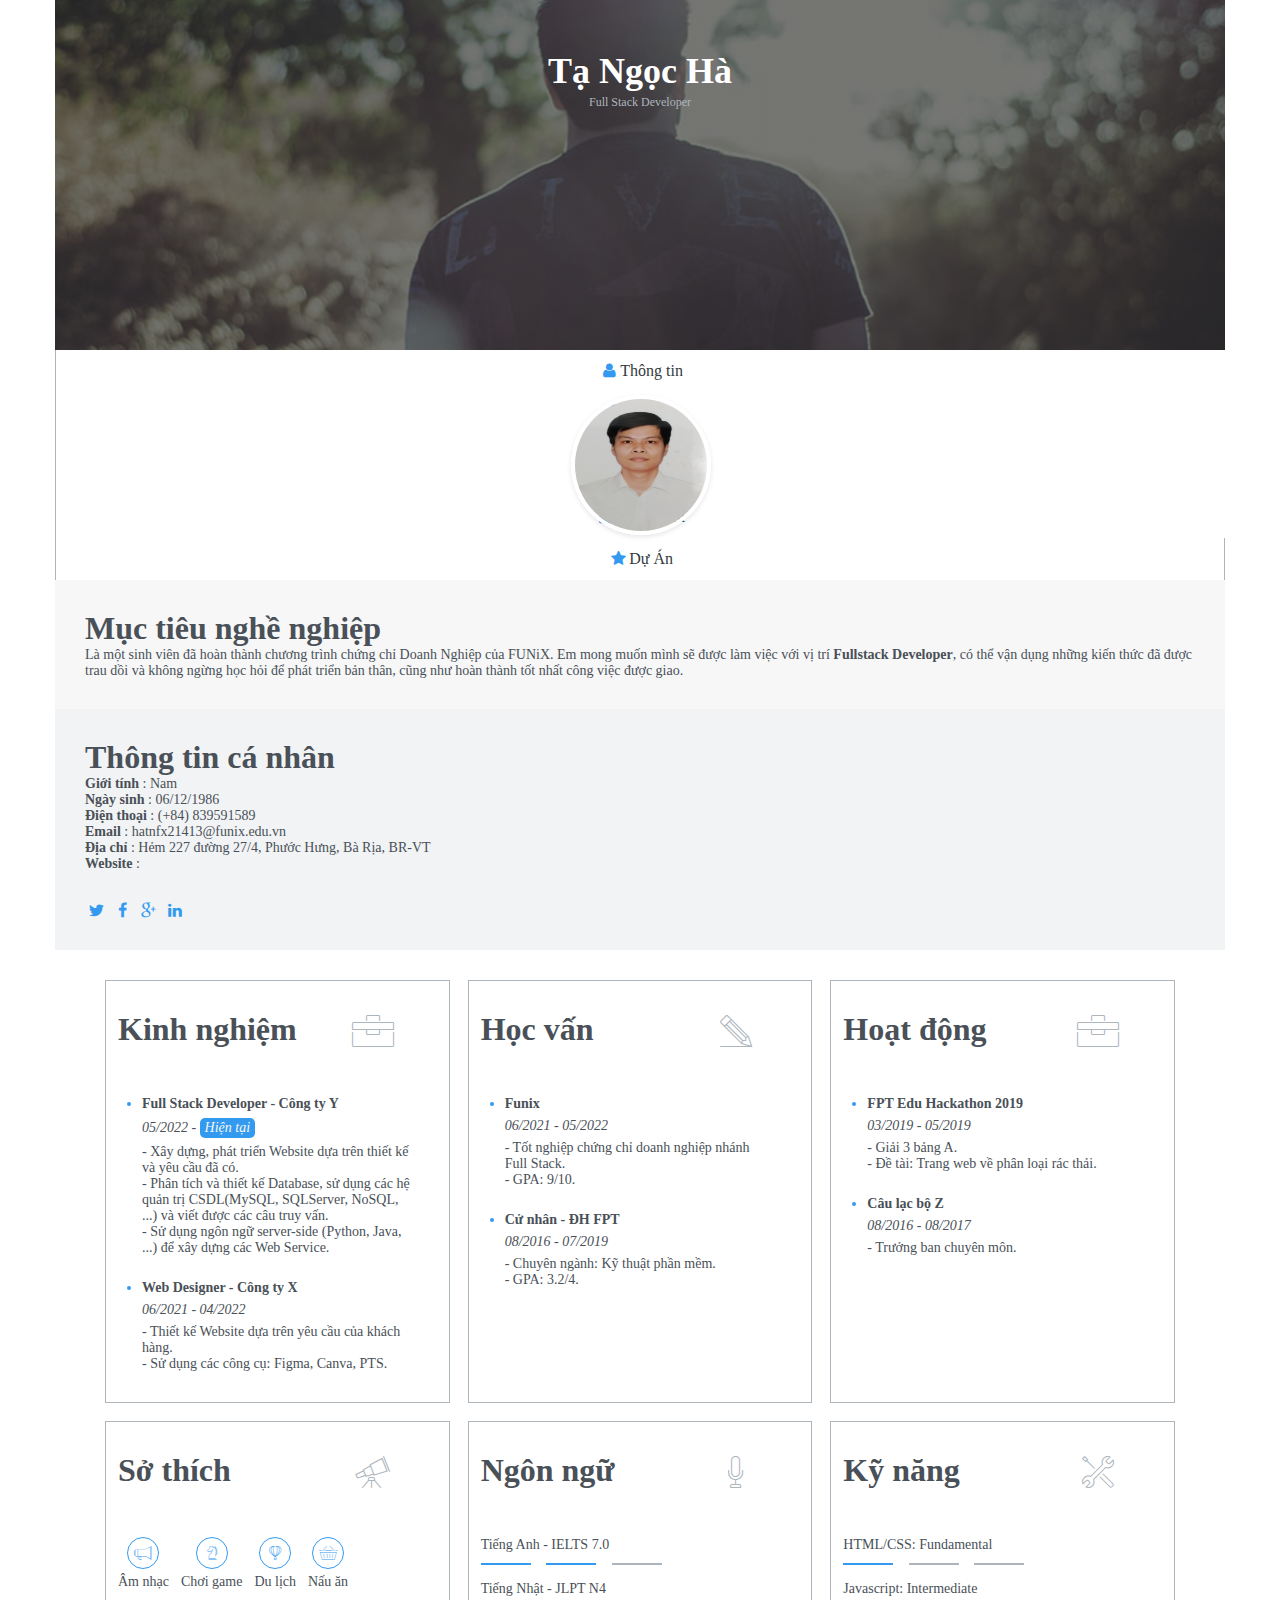
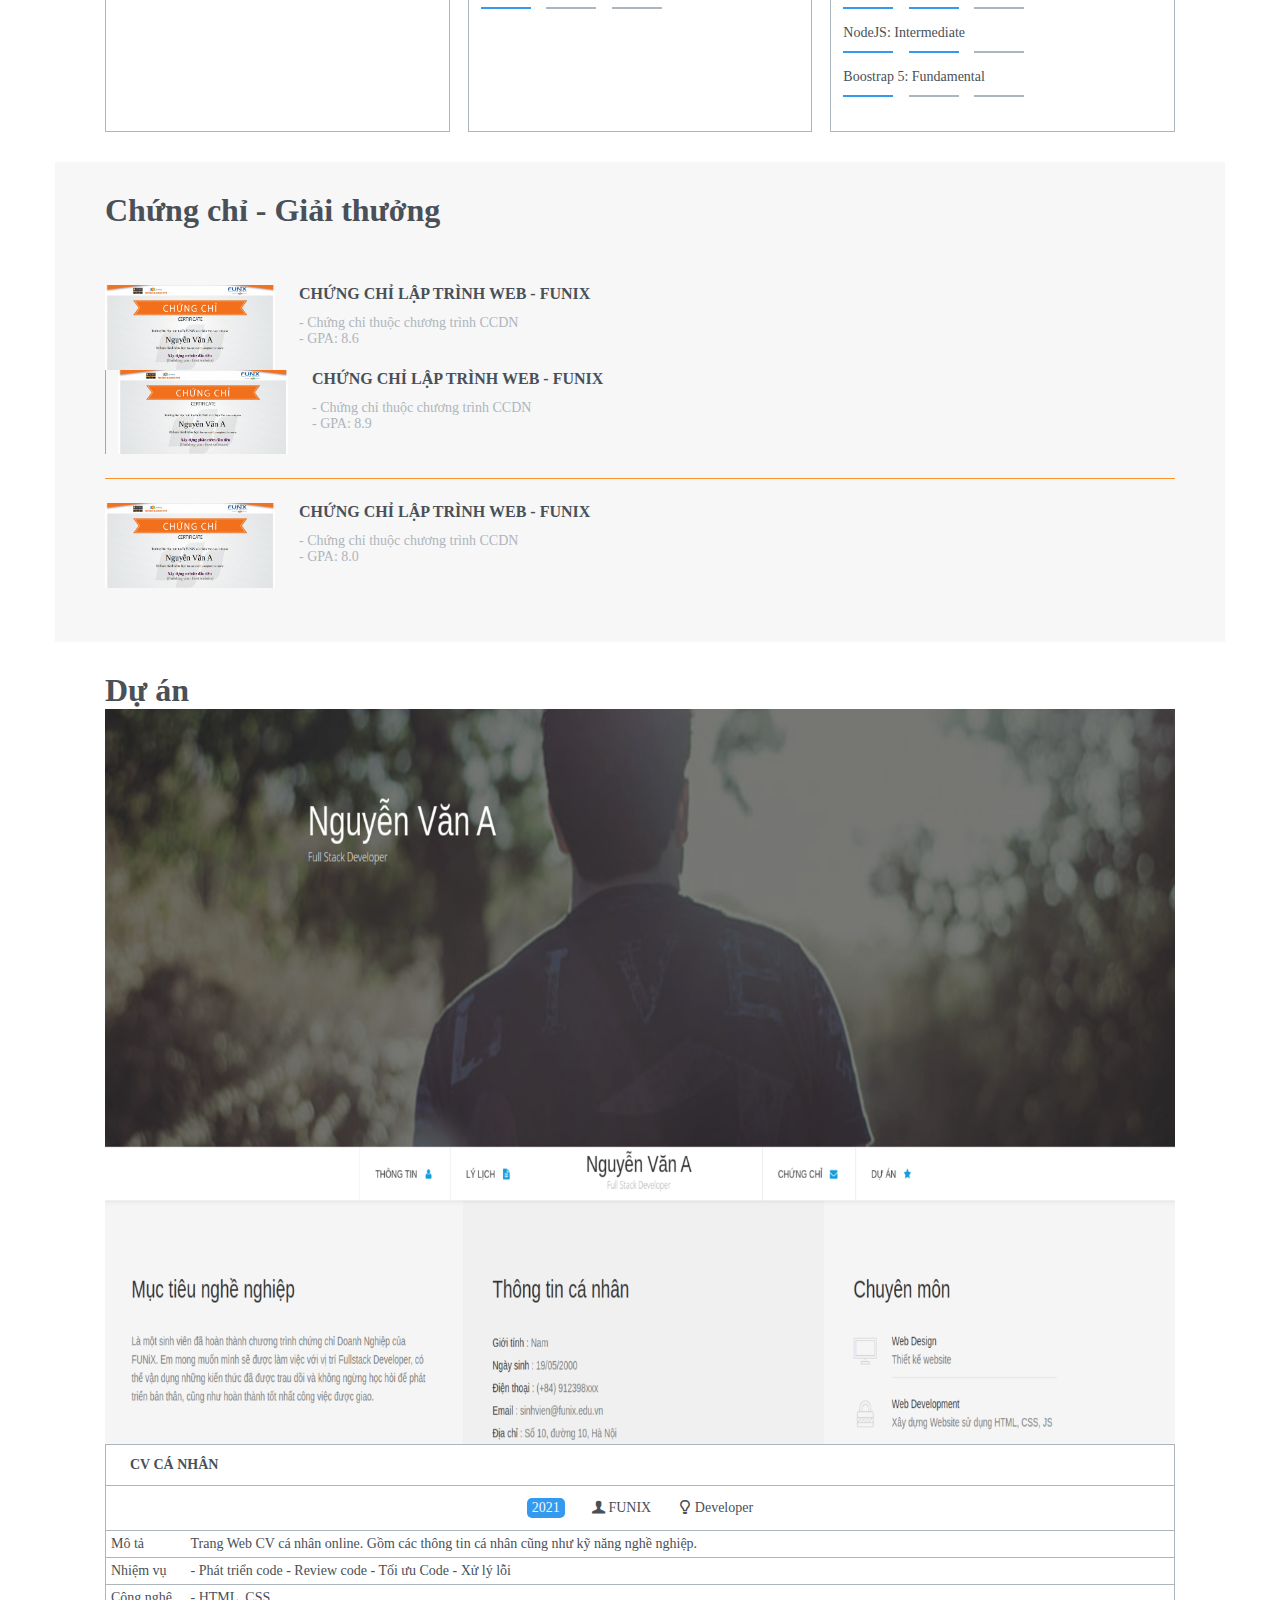
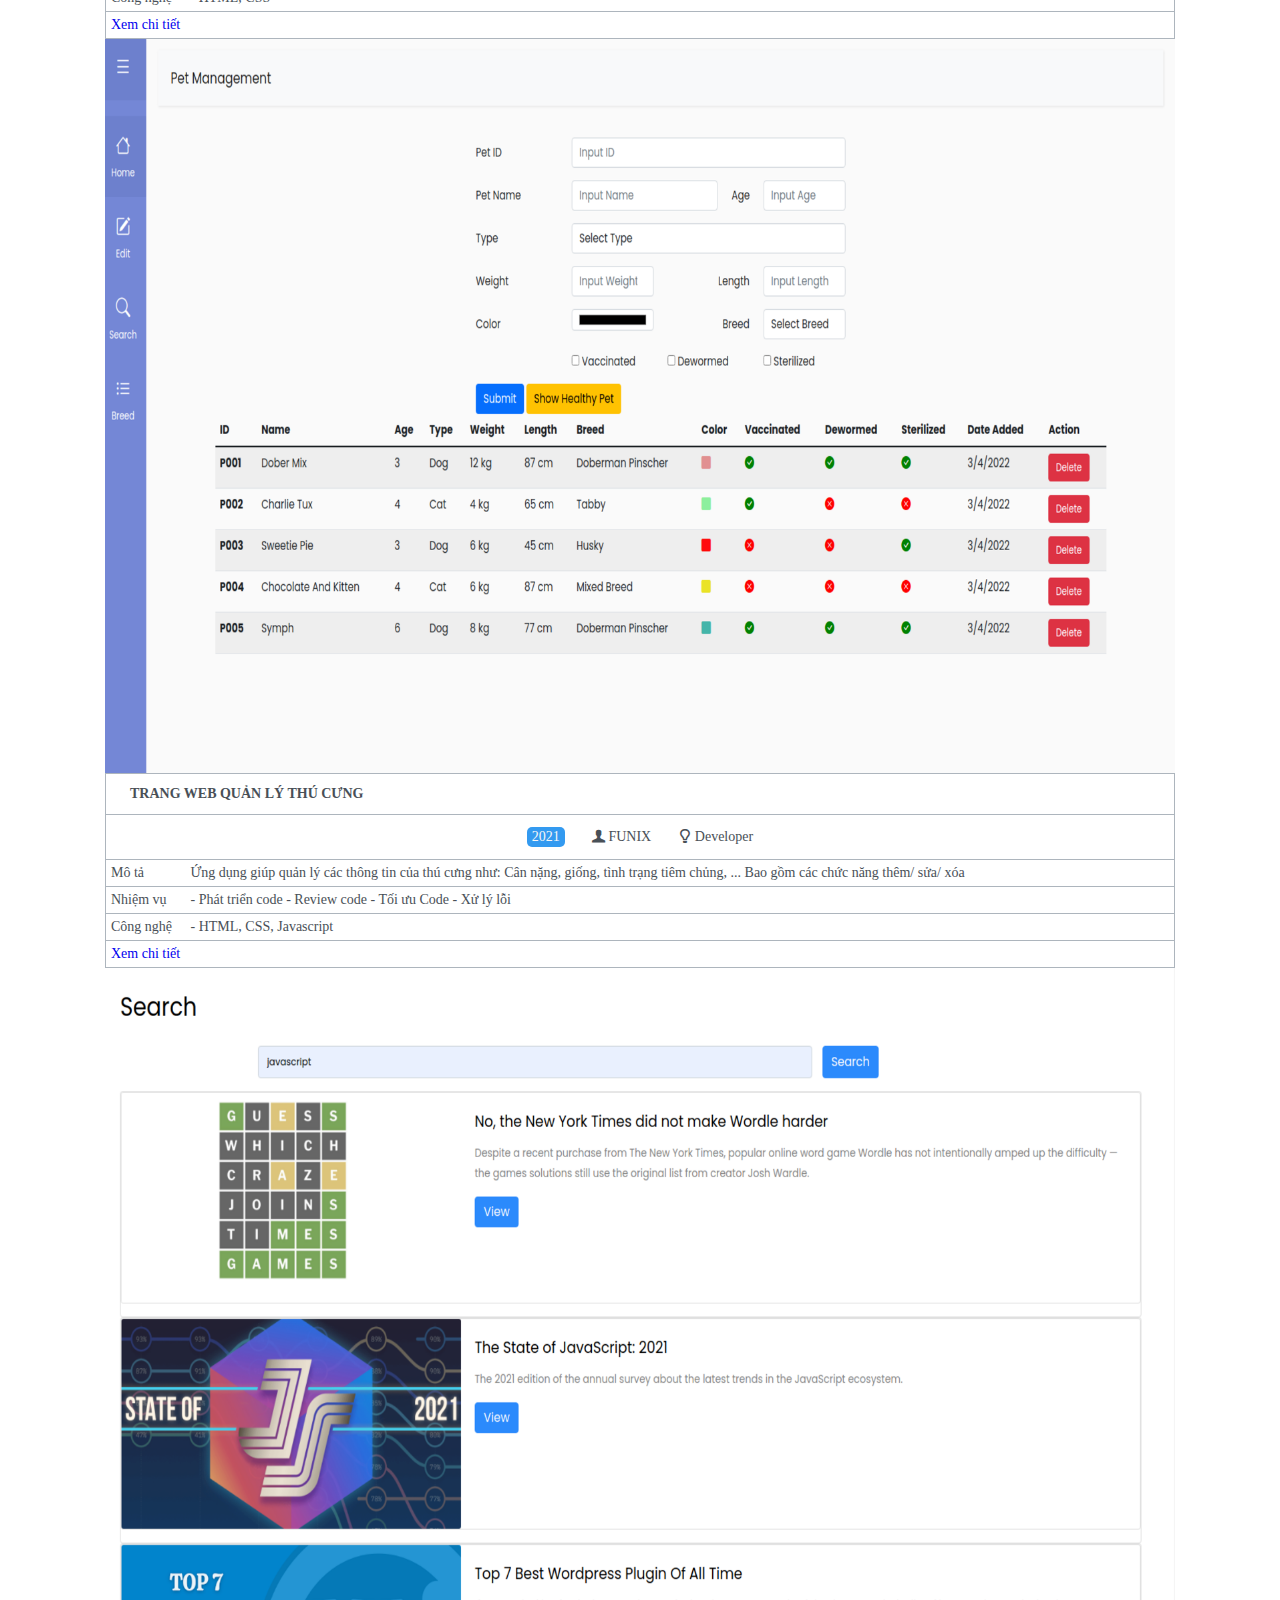
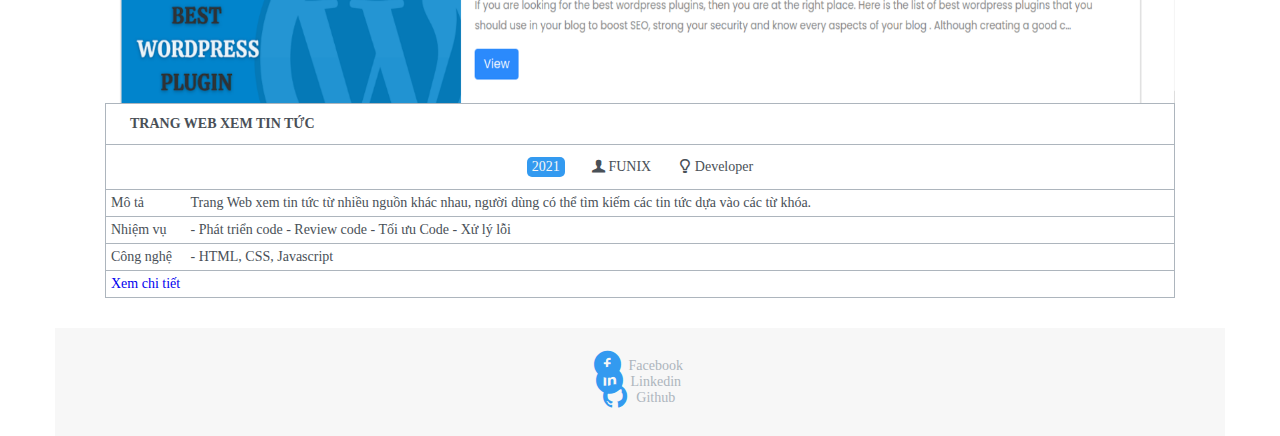
<file: index.html>
<!DOCTYPE html>
<html lang="en">
  <head>
    <meta charset="UTF-8" />
    <meta http-equiv="X-UA-Compatible" content="IE=edge" />
    <meta name="viewport" content="width=device-width, initial-scale=1.0" />

    <link
      href="https://cdn.jsdelivr.net/npm/bootstrap@5.0.2/dist/css/bootstrap.min.css"
      rel="stylesheet"
      integrity="sha384-EVSTQN3/azprG1Anm3QDgpJLIm9Nao0Yz1ztcQTwFspd3yD65VohhpuuCOmLASjC"
      crossorigin="anonymous"
    />

    <link rel="stylesheet" href="./css/style.css" />
    <link rel="stylesheet" href="./css/laptop.css" />
    <link rel="stylesheet" href="./css/tablet.css" />
    <link rel="stylesheet" href="./css/mobile.css" />
    <link rel="stylesheet" href="./css/font.css" />
    <title>Assignment 03</title>
  </head>
  <body>
    <!-- Section Banner -->
    <div id="banner" style="padding: 50px">
      <h1>Tạ Ngọc Hà</h1>
      <span>Full Stack Developer</span>
    </div>

    <!-- Section Navbar, bootstrap: class d-flex -->
    <section id="nav-bar">
      <nav class="container d-flex">
        <a href="#" class="nav-bar-a"><i class="icon-user"></i>Thông tin</a>
        <a href="#" class="nav-bar-a"
          ><i class="icon-doc-text-inv"></i>Lý lịch</a
        >
        <a class="nav-bar-a nav-bar-a-info">
          <strong>Tạ Ngọc Hà</strong>
          <span>Full Stack Developer</span>
          <img
            src="images/Anh chan dung.jpg"
            alt="Ta Ngoc Ha"
            class="nav-bar-potrait"
            width="140px"
            height="140px"
          />
        </a>
        <a href="#" class="nav-bar-a"><i class="icon-mail-alt"></i>Chứng chỉ</a>
        <a href="#" class="nav-bar-a"><i class="icon-star-1"></i>Dự Án</a>
      </nav>
    </section>

    <!-- Section About, bootstrap: class row, col-sm-6, d-flex -->
    <section id="about">
      <div class="container d-flex">
        <div class="row">
          <div id="target" class="bg-grey col-sm-6">
            <h1 class="section-title">Mục tiêu nghề nghiệp</h1>
            <p>
              Là một sinh viên đã hoàn thành chương trình chứng chỉ Doanh Nghiệp
              của FUNiX. Em mong muốn mình sẽ được làm việc với vị trí
              <b>Fullstack Developer</b>, có thể vận dụng những kiến thức đã
              được trau dồi và không ngừng học hỏi để phát triển bản thân, cũng
              như hoàn thành tốt nhất công việc được giao.
            </p>
          </div>
          <!-- style="margin-top: 20px" -->
          <div id="personal-info" class="col-sm-6 bg-personal-info">
            <h1 class="section-title">Thông tin cá nhân</h1>
            <ul class="info">
              <li><span>Giới tính</span> : Nam</li>
              <li><span>Ngày sinh</span> : 06/12/1986</li>
              <li><span>Điện thoại</span> : (+84) 839591589</li>
              <li><span>Email</span> : hatnfx21413@funix.edu.vn</li>
              <li>
                <span>Địa chỉ</span> : Hẻm 227 đường 27/4, Phước Hưng, Bà Rịa,
                BR-VT
              </li>
              <li><span>Website</span> :</li>
            </ul>
            <div class="personal-info-icon">
              <a href="#" title="Twitter"><i class="icon-twitter"></i></a>
              <a href="#" title="Facebook"><i class="icon-facebook"></i></a>
              <a href="#" title="GPlus"><i class="icon-gplus"></i></a>
              <a href="#" title="Linkedin"><i class="icon-linkedin"></i></a>
            </div>
          </div>
        </div>
      </div>
    </section>

    <!-- Section Job Info -->
    <section id="job-info">
      <div class="container">
        <div style="margin-top: 20px" class="job-info-item job-info-exp">
          <h1>Kinh nghiệm</h1>
          <i class="ic-toolbox"></i>
          <ul class="job-info-content">
            <li>
              <strong>Full Stack Developer - Công ty Y</strong><br />
              <em>05/2022 - <span class="job-info-now">Hiện tại</span></em>
              <ul class="job-info-detail">
                <li>
                  Xây dựng, phát triển Website dựa trên thiết kế và yêu cầu đã
                  có.
                </li>
                <li>
                  Phân tích và thiết kế Database, sử dụng các hệ quản trị
                  CSDL(MySQL, SQLServer, NoSQL, ...) và viết được các câu truy
                  vấn.
                </li>
                <li>
                  Sử dụng ngôn ngữ server-side (Python, Java, ...) để xây dựng
                  các Web Service.
                </li>
              </ul>
            </li>
            <li>
              <strong>Web Designer - Công ty X</strong><br />
              <em>06/2021 - 04/2022</em>
              <ul class="job-info-detail">
                <li>Thiết kế Website dựa trên yêu cầu của khách hàng.</li>
                <li>Sử dụng các công cụ: Figma, Canva, PTS.</li>
              </ul>
            </li>
          </ul>
        </div>
        <div style="margin-top: 20px" class="job-info-item job-info-edu">
          <h1>Học vấn</h1>
          <i class="ic-pencil"></i>
          <ul class="job-info-content">
            <li>
              <strong>Funix</strong><br />
              <em>06/2021 - 05/2022</em>
              <ul class="job-info-detail">
                <li>Tốt nghiệp chứng chỉ doanh nghiệp nhánh Full Stack.</li>
                <li>GPA: 9/10.</li>
              </ul>
            </li>
            <li>
              <strong>Cử nhân - ĐH FPT</strong><br />
              <em>08/2016 - 07/2019</em>
              <ul class="job-info-detail">
                <li>Chuyên ngành: Kỹ thuật phần mềm.</li>
                <li>GPA: 3.2/4.</li>
              </ul>
            </li>
          </ul>
        </div>
        <div style="margin-top: 20px" class="job-info-item job-info-action">
          <h1>Hoạt động</h1>
          <i class="ic-toolbox"></i>
          <ul class="job-info-content">
            <li>
              <strong>FPT Edu Hackathon 2019</strong><br />
              <em>03/2019 - 05/2019</em>
              <ul class="job-info-detail">
                <li>Giải 3 bảng A.</li>
                <li>Đề tài: Trang web về phân loại rác thải.</li>
              </ul>
            </li>
            <li>
              <strong>Câu lạc bộ Z</strong><br />
              <em>08/2016 - 08/2017</em>
              <ul class="job-info-detail">
                <li>Trưởng ban chuyên môn.</li>
              </ul>
            </li>
          </ul>
        </div>
        <div style="margin-top: 20px" class="job-info-item job-info-hobby">
          <h1>Sở thích</h1>
          <i class="ic-telescope"></i>
          <div class="job-info-content-div">
            <div class="job-content-detail">
              <i class="ic-megaphone"></i>
              <span>Âm nhạc</span>
            </div>
            <div class="job-content-detail">
              <i class="ic-strategy"></i>
              <span>Chơi game</span>
            </div>
            <div class="job-content-detail">
              <i class="ic-hotairballoon"></i>
              <span>Du lịch</span>
            </div>
            <div class="job-content-detail">
              <i class="ic-basket"></i>
              <span>Nấu ăn</span>
            </div>
          </div>
        </div>
        <div style="margin-top: 20px" class="job-info-item job-info-lang">
          <h1>Ngôn ngữ</h1>
          <i class="ic-mic"></i>
          <div class="job-info-content-div">
            <ul class="job-info-detail-ul">
              <li>
                <span>Tiếng Anh - IELTS 7.0</span><br />
                <div class="active"></div>
                <div class="active"></div>
                <div></div>
              </li>
              <li>
                <span>Tiếng Nhật - JLPT N4</span><br />
                <div class="active"></div>
                <div></div>
                <div></div>
              </li>
            </ul>
          </div>
        </div>
        <div style="margin-top: 20px" class="job-info-item job-info-skill">
          <h1>Kỹ năng</h1>
          <i class="ic-tools-2"></i>
          <div class="job-info-content-div">
            <ul class="job-info-detail-ul">
              <li>
                <span>HTML/CSS: Fundamental</span><br />
                <div class="active"></div>
                <div></div>
                <div></div>
              </li>
              <li>
                <span>Javascript: Intermediate</span><br />
                <div class="active"></div>
                <div class="active"></div>
                <div></div>
              </li>
              <li>
                <span>NodeJS: Intermediate</span><br />
                <div class="active"></div>
                <div class="active"></div>
                <div></div>
              </li>
              <li>
                <span>Boostrap 5: Fundamental</span><br />
                <div class="active"></div>
                <div></div>
                <div></div>
              </li>
            </ul>
          </div>
        </div>
      </div>
    </section>

    <!-- Section Certificate, bootstrap: class d-flex -->
    <section id="certificate" class="bg-grey">
      <div class="container">
        <h1 class="section-title">Chứng chỉ - Giải thưởng</h1>
        <div class="container-certs">
          <div class="container-certs-row d-flex">
            <div class="container-cert-detail">
              <img src="images/Cert_WEB.png" alt="web certificate" />
              <div>
                <strong>Chứng chỉ lập trình web - FUNIX</strong>
                <ul>
                  <li>Chứng chỉ thuộc chương trình CCDN</li>
                  <li>GPA: 8.6</li>
                </ul>
              </div>
            </div>
            <div class="container-cert-detail">
              <img src="images/Cert_PRF.png" alt="js certificate" />
              <div>
                <strong>Chứng chỉ lập trình web - FUNIX</strong>
                <ul>
                  <li>Chứng chỉ thuộc chương trình CCDN</li>
                  <li>GPA: 8.9</li>
                </ul>
              </div>
            </div>
          </div>
          <div class="container-certs-row d-flex">
            <div class="container-cert-detail">
              <img src="images/Cert_DBI.png" alt="db certificate" />
              <div>
                <strong>Chứng chỉ lập trình web - FUNIX</strong>
                <ul>
                  <li>Chứng chỉ thuộc chương trình CCDN</li>
                  <li>GPA: 8.0</li>
                </ul>
              </div>
            </div>
          </div>
        </div>
      </div>
    </section>

    <!-- Section project, bootstrap: class d-flex -->
    <section id="project">
      <div class="container">
        <h1 class="section-title">Dự án</h1>
        <div class="container-projects d-flex">
          <div class="container-proj-content">
            <img src="images/project_1.png" alt="project 1" />
            <div class="proj-name"><strong>CV Cá nhân</strong></div>
            <div class="proj-time">
              <span class="job-info-now">2021</span>
              <span><i class="icon-user-1"></i>FUNIX</span>
              <span><i class="icon-lamp"></i>Developer</span>
            </div>
            <table class="proj-detail">
              <tr>
                <td>Mô tả</td>
                <td>
                  Trang Web CV cá nhân online. Gồm các thông tin cá nhân cũng
                  như kỹ năng nghề nghiệp.
                </td>
              </tr>
              <tr>
                <td>Nhiệm vụ</td>
                <td>
                  - Phát triển code - Review code - Tối ưu Code - Xử lý lỗi
                </td>
              </tr>
              <tr>
                <td>Công nghệ</td>
                <td>- HTML, CSS</td>
              </tr>
              <tr>
                <td colspan="2" class="text-center">
                  <a
                    href="digital-cv.html"
                    target="_blank"
                    class="btn btn-primary"
                    >Xem chi tiết</a
                  >
                </td>
              </tr>
            </table>
          </div>
          <div class="container-proj-content">
            <img src="images/project_2.png" alt="project 2" />
            <div class="proj-name">
              <strong>Trang web quản lý thú cưng</strong>
            </div>
            <div class="proj-time">
              <span class="job-info-now">2021</span>
              <span><i class="icon-user-1"></i>FUNIX</span>
              <span><i class="icon-lamp"></i>Developer</span>
            </div>
            <table class="proj-detail">
              <tr>
                <td>Mô tả</td>
                <td>
                  Ứng dụng giúp quản lý các thông tin của thú cưng như: Cân
                  nặng, giống, tình trạng tiêm chủng, ... Bao gồm các chức năng
                  thêm/ sửa/ xóa
                </td>
              </tr>
              <tr>
                <td>Nhiệm vụ</td>
                <td>
                  - Phát triển code - Review code - Tối ưu Code - Xử lý lỗi
                </td>
              </tr>
              <tr>
                <td>Công nghệ</td>
                <td>- HTML, CSS, Javascript</td>
              </tr>
              <tr>
                <td colspan="2" class="text-center">
                  <a
                    href="digital-cv.html"
                    target="_blank"
                    class="btn btn-primary"
                    >Xem chi tiết</a
                  >
                </td>
              </tr>
            </table>
          </div>
          <div class="container-proj-content">
            <img src="images/project_3.png" alt="project 3" />
            <div class="proj-name"><strong>Trang web xem tin tức</strong></div>
            <div class="proj-time">
              <span class="job-info-now">2021</span>
              <span><i class="icon-user-1"></i>FUNIX</span>
              <span><i class="icon-lamp"></i>Developer</span>
            </div>
            <table class="proj-detail">
              <tr>
                <td>Mô tả</td>
                <td>
                  Trang Web xem tin tức từ nhiều nguồn khác nhau, người dùng có
                  thể tìm kiếm các tin tức dựa vào các từ khóa.
                </td>
              </tr>
              <tr>
                <td>Nhiệm vụ</td>
                <td>
                  - Phát triển code - Review code - Tối ưu Code - Xử lý lỗi
                </td>
              </tr>
              <tr>
                <td>Công nghệ</td>
                <td>- HTML, CSS, Javascript</td>
              </tr>
              <tr>
                <td colspan="2" class="text-center">
                  <a
                    href="digital-cv.html"
                    target="_blank"
                    class="btn btn-primary"
                    >Xem chi tiết</a
                  >
                </td>
              </tr>
            </table>
          </div>
        </div>
      </div>
    </section>

    <!-- Footer, bootstrap: class d-flex -->
    <section id="footer" class="bg-grey">
      <div class="container">
        <ul class="d-flex">
          <li>
            <a href="#"><i class="icon-facebook-circled"></i>Facebook</a>
          </li>
          <li>
            <a href="#"><i class="icon-linkedin-circled"></i>Linkedin</a>
          </li>
          <li>
            <a href="#"><i class="icon-github-circled"></i>Github</a>
          </li>
        </ul>
      </div>
    </section>

    <script
      src="https://cdn.jsdelivr.net/npm/bootstrap@5.0.2/dist/js/bootstrap.bundle.min.js"
      integrity="sha384-MrcW6ZMFYlzcLA8Nl+NtUVF0sA7MsXsP1UyJoMp4YLEuNSfAP+JcXn/tWtIaxVXM"
      crossorigin="anonymous"
    ></script>
  </body>
</html>
</file>
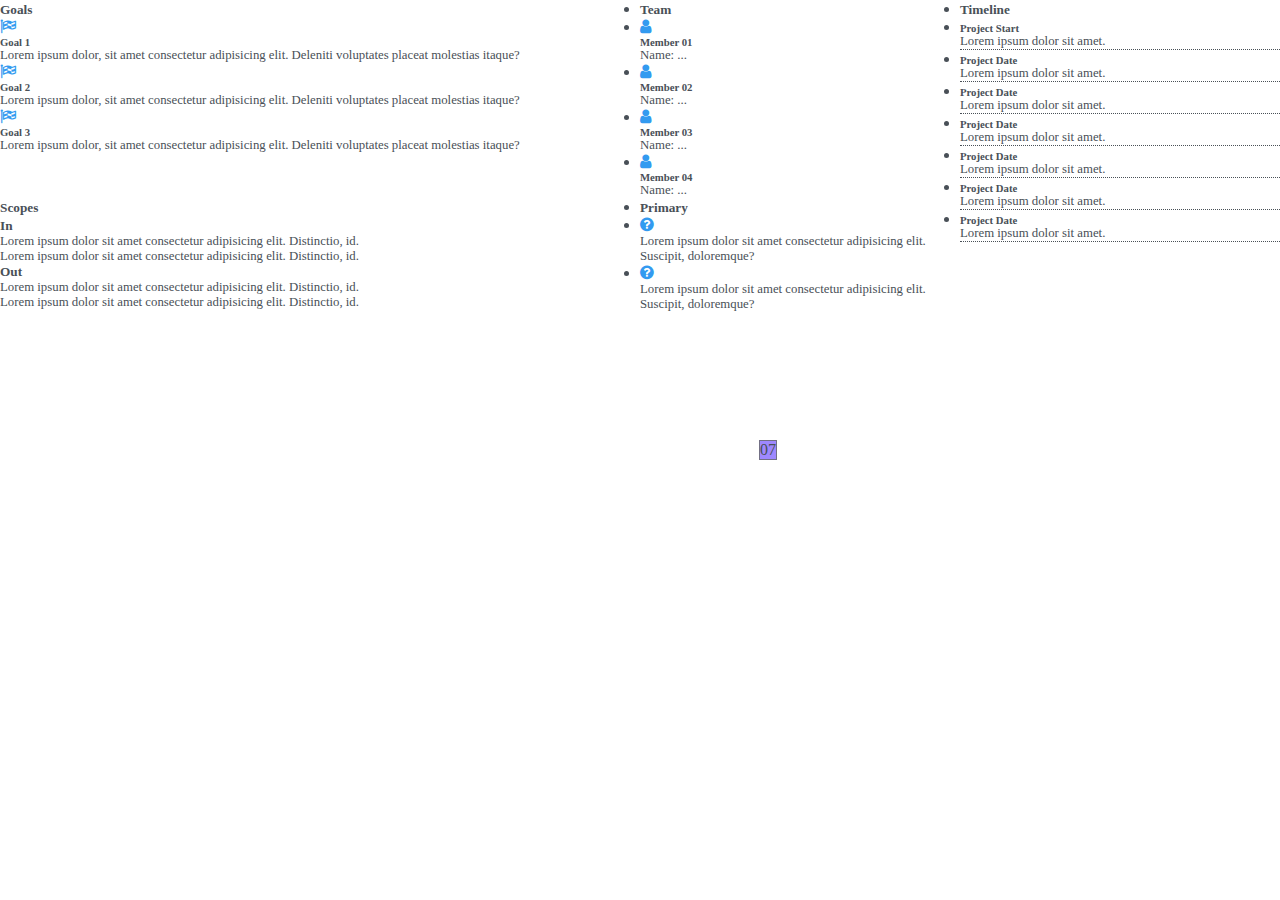
<file: digital-cv.html>
<!DOCTYPE html>
<html lang="en">
  <head>
    <meta charset="UTF-8" />
    <meta http-equiv="X-UA-Compatible" content="IE=edge" />
    <meta name="viewport" content="width=device-width, initial-scale=1.0" />

    <link
      href="https://cdn.jsdelivr.net/npm/bootstrap@5.0.2/dist/css/bootstrap.min.css"
      rel="stylesheet"
      integrity="sha384-EVSTQN3/azprG1Anm3QDgpJLIm9Nao0Yz1ztcQTwFspd3yD65VohhpuuCOmLASjC"
      crossorigin="anonymous"
    />

    <link
      rel="stylesheet"
      href="https://cdn.jsdelivr.net/npm/bootstrap-icons@1.10.4/font/bootstrap-icons.css"
    />

    <link
      rel="stylesheet"
      href="https://cdnjs.cloudflare.com/ajax/libs/font-awesome/4.7.0/css/font-awesome.css"
      integrity="sha512-5A8nwdMOWrSz20fDsjczgUidUBR8liPYU+WymTZP1lmY9G6Oc7HlZv156XqnsgNUzTyMefFTcsFH/tnJE/+xBg=="
      crossorigin="anonymous"
      referrerpolicy="no-referrer"
    />

    <link rel="stylesheet" href="./css/style.css" />
    <link rel="stylesheet" href="./css/laptop.css" />
    <link rel="stylesheet" href="./css/tablet.css" />
    <link rel="stylesheet" href="./css/mobile.css" />
    <link rel="stylesheet" href="./css/font.css" />

    <title>Digital CV</title>
  </head>
  <body>
    <div class="container bg-primary mx-auto digi-cv gap-2 py-2">
      <!-- Goals -->
      <div class="digi-cv-item digi-cv-goals bg-light p-2">
        <ul class="list-group">
          <li class="list-group-item border-bottom border-2">
            <h5 class="text-primary fw-bold">Goals</h5>
          </li>
          <li class="list-group-item border-bottom">
            <div class="row">
              <div
                class="col-12 col-md-2 d-flex justify-content-center justify-content-md-end ps-3 pt-3"
              >
                <i
                  class="fa fa-flag-checkered fs-5 text-dark"
                  aria-hidden="true"
                ></i>
              </div>
              <div class="col-12 col-md-10 py-2 ps-4">
                <h6 class="m-0 p-0 fw-bold">Goal 1</h6>
                <p class="m-0 p-0 ts-u1">
                  Lorem ipsum dolor, sit amet consectetur adipisicing elit.
                  Deleniti voluptates placeat molestias itaque?
                </p>
              </div>
            </div>
          </li>
          <li class="list-group-item border-bottom">
            <div class="row">
              <div
                class="col-12 col-md-2 d-flex justify-content-center justify-content-md-end ps-3 pt-3"
              >
                <i
                  class="fa fa-flag-checkered fs-5 text-dark"
                  aria-hidden="true"
                ></i>
              </div>
              <div class="col-12 col-md-10 py-2 ps-4">
                <h6 class="m-0 p-0 fw-bold">Goal 2</h6>
                <p class="m-0 p-0 ts-u1">
                  Lorem ipsum dolor, sit amet consectetur adipisicing elit.
                  Deleniti voluptates placeat molestias itaque?
                </p>
              </div>
            </div>
          </li>
          <li class="list-group-item border-bottom">
            <div class="row">
              <div
                class="col-12 col-md-2 d-flex justify-content-center justify-content-md-end ps-3 pt-3"
              >
                <i
                  class="fa fa-flag-checkered fs-5 text-dark"
                  aria-hidden="true"
                ></i>
              </div>
              <div class="col-12 col-md-10 py-2 ps-4">
                <h6 class="m-0 p-0 fw-bold">Goal 3</h6>
                <p class="m-0 p-0 ts-u1">
                  Lorem ipsum dolor, sit amet consectetur adipisicing elit.
                  Deleniti voluptates placeat molestias itaque?
                </p>
              </div>
            </div>
          </li>
        </ul>
      </div>
      <!-- Team -->
      <div class="digi-cv-item digi-cv-team bg-light p-2">
        <ul class="list-group">
          <li class="list-group-item border-bottom border-2">
            <h5 class="text-primary fw-bold">Team</h5>
          </li>
          <li class="list-group-item mb-2">
            <div class="row">
              <div
                class="col-12 col-md-2 d-flex justify-content-center align-items-center pe-0"
              >
                <i class="fa fa-user fs-5 text-dark" aria-hidden="true"></i>
              </div>
              <div class="col-12 col-md-10 py-2 ps-4 ps-md-3">
                <h6 class="m-0 p-0 fw-bold">Member 01</h6>
                <p class="m-0 p-0 ts-u1">Name: ...</p>
              </div>
            </div>
          </li>
          <li class="list-group-item mb-2">
            <div class="row">
              <div
                class="col-12 col-md-2 d-flex justify-content-center align-items-center pe-0"
              >
                <i class="fa fa-user fs-5 text-dark" aria-hidden="true"></i>
              </div>
              <div class="col-12 col-md-10 py-2 ps-4 ps-md-3">
                <h6 class="m-0 p-0 fw-bold">Member 02</h6>
                <p class="m-0 p-0 ts-u1">Name: ...</p>
              </div>
            </div>
          </li>
          <li class="list-group-item mb-2">
            <div class="row">
              <div
                class="col-12 col-md-2 d-flex justify-content-center align-items-center pe-0"
              >
                <i class="fa fa-user fs-5 text-dark" aria-hidden="true"></i>
              </div>
              <div class="col-12 col-md-10 py-2 ps-4 ps-md-3">
                <h6 class="m-0 p-0 fw-bold">Member 03</h6>
                <p class="m-0 p-0 ts-u1">Name: ...</p>
              </div>
            </div>
          </li>
          <li class="list-group-item mb-2">
            <div class="row">
              <div
                class="col-12 col-md-2 d-flex justify-content-center align-items-center pe-0"
              >
                <i class="fa fa-user fs-5 text-dark" aria-hidden="true"></i>
              </div>
              <div class="col-12 col-md-10 py-2 ps-4 ps-md-3">
                <h6 class="m-0 p-0 fw-bold">Member 04</h6>
                <p class="m-0 p-0 ts-u1">Name: ...</p>
              </div>
            </div>
          </li>
        </ul>
      </div>
      <!-- Timeline -->
      <div class="digi-cv-item digi-cv-timeline bg-light p-2">
        <ul class="list-group">
          <li class="list-group-item border-bottom border-2">
            <h5 class="text-primary fw-bold">Timeline</h5>
          </li>
          <li class="list-group-item">
            <div class="row">
              <div class="col-12 col-md-3 d-flex pe-0 position-relative">
                <p
                  class="rounded-circle border-2 bg-purple border-purple h6 text-white p-2 position-middle position-bottom"
                >
                  01
                </p>
              </div>
              <div class="col-12 col-md-9 py-2">
                <h6 class="m-0 p-0 fw-bold">Project Start</h6>
                <p
                  class="m-0 p-0 ts-u1 pb-2 border-2 border-bottom-dotted border-success"
                >
                  Lorem ipsum dolor sit amet.
                </p>
              </div>
            </div>
          </li>
          <li class="list-group-item">
            <div class="row">
              <div class="col-12 col-md-3 d-flex pe-0 position-relative">
                <p
                  class="rounded-circle border-2 bg-purple border-purple h6 text-white p-2 position-middle position-bottom"
                >
                  02
                </p>
              </div>
              <div class="col-12 col-md-9 py-2">
                <h6 class="m-0 p-0 fw-bold">Project Date</h6>
                <p
                  class="m-0 p-0 ts-u1 pb-2 border-2 border-bottom-dotted border-success"
                >
                  Lorem ipsum dolor sit amet.
                </p>
              </div>
            </div>
          </li>
          <li class="list-group-item">
            <div class="row">
              <div class="col-12 col-md-3 d-flex pe-0 position-relative">
                <p
                  class="rounded-circle border-2 bg-purple border-purple h6 text-white p-2 position-middle position-bottom"
                >
                  03
                </p>
              </div>
              <div class="col-12 col-md-9 py-2">
                <h6 class="m-0 p-0 fw-bold">Project Date</h6>
                <p
                  class="m-0 p-0 ts-u1 pb-2 border-2 border-bottom-dotted border-success"
                >
                  Lorem ipsum dolor sit amet.
                </p>
              </div>
            </div>
          </li>
          <li class="list-group-item">
            <div class="row">
              <div class="col-12 col-md-3 d-flex pe-0 position-relative">
                <p
                  class="rounded-circle border-2 bg-purple border-purple h6 text-white p-2 position-middle position-bottom"
                >
                  04
                </p>
              </div>
              <div class="col-12 col-md-9 py-2">
                <h6 class="m-0 p-0 fw-bold">Project Date</h6>
                <p
                  class="m-0 p-0 ts-u1 pb-2 border-2 border-bottom-dotted border-success"
                >
                  Lorem ipsum dolor sit amet.
                </p>
              </div>
            </div>
          </li>
          <li class="list-group-item">
            <div class="row">
              <div class="col-12 col-md-3 d-flex pe-0 position-relative">
                <p
                  class="rounded-circle border-2 bg-purple border-purple h6 text-white p-2 position-middle position-bottom"
                >
                  05
                </p>
              </div>
              <div class="col-12 col-md-9 py-2">
                <h6 class="m-0 p-0 fw-bold">Project Date</h6>
                <p
                  class="m-0 p-0 ts-u1 pb-2 border-2 border-bottom-dotted border-success"
                >
                  Lorem ipsum dolor sit amet.
                </p>
              </div>
            </div>
          </li>
          <li class="list-group-item">
            <div class="row">
              <div class="col-12 col-md-3 d-flex pe-0 position-relative">
                <p
                  class="rounded-circle border-2 bg-purple border-purple h6 text-white p-2 position-middle position-bottom"
                >
                  06
                </p>
              </div>
              <div class="col-12 col-md-9 py-2">
                <h6 class="m-0 p-0 fw-bold">Project Date</h6>
                <p
                  class="m-0 p-0 ts-u1 pb-2 border-2 border-bottom-dotted border-success"
                >
                  Lorem ipsum dolor sit amet.
                </p>
              </div>
            </div>
          </li>
          <li class="list-group-item">
            <div class="row">
              <div class="col-12 col-md-3 d-flex pe-0 position-relative">
                <p
                  class="rounded-circle border-2 bg-purple border-purple h6 text-white p-2 position-middle position-bottom"
                >
                  07
                </p>
              </div>
              <div class="col-12 col-md-9 py-2">
                <h6 class="m-0 p-0 fw-bold">Project Date</h6>
                <p
                  class="m-0 p-0 ts-u1 pb-2 border-2 border-bottom-dotted border-success"
                >
                  Lorem ipsum dolor sit amet.
                </p>
              </div>
            </div>
          </li>
        </ul>
      </div>
      <!-- Scopes -->
      <div class="digi-cv-item digi-cv-scopes bg-light p-2">
        <ul class="list-group">
          <li class="list-group-item border-bottom border-2">
            <h5 class="text-primary fw-bold">Scopes</h5>
          </li>
          <li class="list-group-item">
            <div class="row">
              <div class="col-12 col-md-6 pt-2 ps-4">
                <h5 class="fw-bold text-uppercase mb-3">In</h5>
                <p class="ts-u1">
                  Lorem ipsum dolor sit amet consectetur adipisicing elit.
                  Distinctio, id.
                </p>
                <p class="ts-u1">
                  Lorem ipsum dolor sit amet consectetur adipisicing elit.
                  Distinctio, id.
                </p>
              </div>
              <div class="col-12 col-md-6 pt-2 ps-4">
                <h5 class="fw-bold text-uppercase mb-3">Out</h5>
                <p class="ts-u1">
                  Lorem ipsum dolor sit amet consectetur adipisicing elit.
                  Distinctio, id.
                </p>
                <p class="ts-u1">
                  Lorem ipsum dolor sit amet consectetur adipisicing elit.
                  Distinctio, id.
                </p>
              </div>
            </div>
          </li>
        </ul>
      </div>
      <!-- Primary -->
      <div class="digi-cv-item digi-cv-primary bg-light p-2">
        <ul class="list-group">
          <li class="list-group-item border-bottom border-2">
            <h5 class="text-primary fw-bold">Primary</h5>
          </li>
          <li class="list-group-item mb-2">
            <div class="row">
              <div
                class="col-12 col-md-2 d-flex justify-content-center align-items-center pe-0"
              >
                <i
                  class="fa fa-question-circle fs-5 text-dark"
                  aria-hidden="true"
                ></i>
              </div>
              <div class="col-12 col-md-10 py-2 ps-4 ps-md-3">
                <p class="m-0 p-0 ts-u1">
                  Lorem ipsum dolor sit amet consectetur adipisicing elit.
                  Suscipit, doloremque?
                </p>
              </div>
            </div>
          </li>
          <li class="list-group-item mb-2">
            <div class="row">
              <div
                class="col-12 col-md-2 d-flex justify-content-center align-items-center pe-0"
              >
                <i
                  class="fa fa-question-circle fs-5 text-dark"
                  aria-hidden="true"
                ></i>
              </div>
              <div class="col-12 col-md-10 py-2 ps-4 ps-md-3">
                <p class="m-0 p-0 ts-u1">
                  Lorem ipsum dolor sit amet consectetur adipisicing elit.
                  Suscipit, doloremque?
                </p>
              </div>
            </div>
          </li>
        </ul>
      </div>
    </div>

    <script
      src="https://cdn.jsdelivr.net/npm/bootstrap@5.0.2/dist/js/bootstrap.bundle.min.js"
      integrity="sha384-MrcW6ZMFYlzcLA8Nl+NtUVF0sA7MsXsP1UyJoMp4YLEuNSfAP+JcXn/tWtIaxVXM"
      crossorigin="anonymous"
    ></script>
  </body>
</html>
</file>
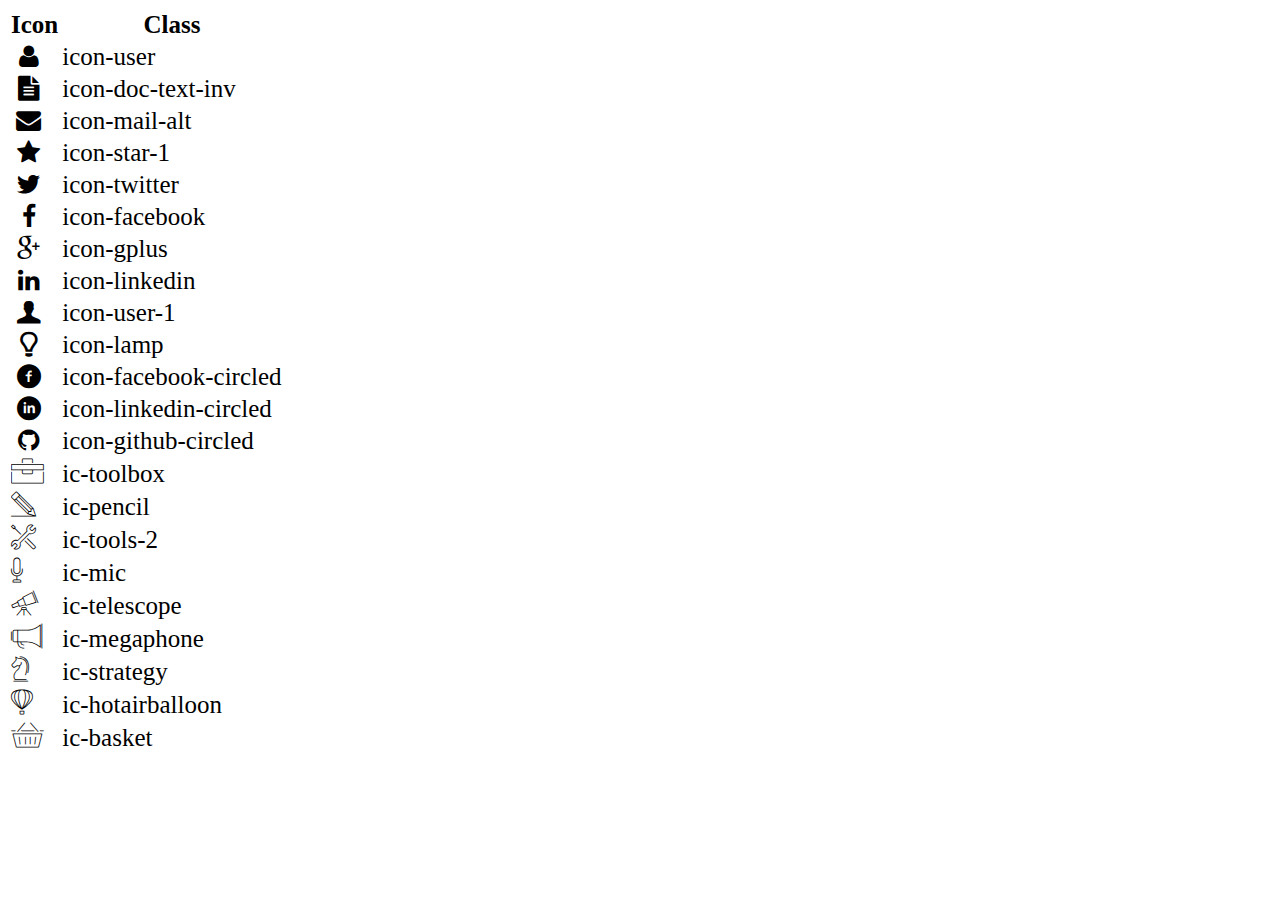
<file: icon-list.html>
<!DOCTYPE html>
<html lang="en">

<head>
    <meta charset="UTF-8">
    <meta http-equiv="X-UA-Compatible" content="IE=edge">
    <meta name="viewport" content="width=device-width, initial-scale=1.0">
    <link rel="stylesheet" href="css/font.css">
    <title>Icon List</title>
</head>

<body>
    <table style="font-size: 25px;">
        <thead>
            <tr>
                <th>Icon</th>
                <th>Class</th>
            </tr>
        </thead>
        <tbody>
            <tr>
                <td><i class="icon-user"></i></td>
                <td>icon-user</td>
            </tr>
            <tr>
                <td><i class="icon-doc-text-inv"></i></td>
                <td>icon-doc-text-inv</td>
            </tr>
            <tr>
                <td><i class="icon-mail-alt"></i></td>
                <td>icon-mail-alt</td>
            </tr>
            <tr>
                <td><i class="icon-star-1"></i></td>
                <td>icon-star-1</td>
            </tr>
            <tr>
                <td><i class="icon-twitter"></i></td>
                <td>icon-twitter</td>
            </tr>
            <tr>
                <td><i class="icon-facebook"></i></td>
                <td>icon-facebook</td>
            </tr>
            <tr>
                <td><i class="icon-gplus"></i></td>
                <td>icon-gplus</td>
            </tr>
            <tr>
                <td><i class="icon-linkedin"></i></td>
                <td>icon-linkedin</td>
            </tr>
            <tr>
                <td><i class="icon-user-1"></i></td>
                <td>icon-user-1</td>
            </tr>
            <tr>
                <td><i class="icon-lamp"></i></td>
                <td>icon-lamp</td>
            </tr>
            <tr>
                <td><i class="icon-facebook-circled"></i></td>
                <td>icon-facebook-circled</td>
            </tr>
            <tr>
                <td><i class="icon-linkedin-circled"></i></td>
                <td>icon-linkedin-circled</td>
            </tr>
            <tr>
                <td><i class="icon-github-circled"></i></td>
                <td>icon-github-circled</td>
            </tr>
            <tr>
                <td><i class="ic-toolbox"></i></td>
                <td>ic-toolbox</td>
            </tr>
            <tr>
                <td><i class="ic-pencil"></i></td>
                <td>ic-pencil</td>
            </tr>
            <tr>
                <td><i class="ic-tools-2"></i></td>
                <td>ic-tools-2</td>
            </tr>

            <tr>
                <td><i class="ic-mic"></i></td>
                <td>ic-mic</td>
            </tr>
            <tr>
                <td><i class="ic-telescope"></i></td>
                <td>ic-telescope</td>
            </tr>
            <tr>
                <td><i class="ic-megaphone"></i></td>
                <td>ic-megaphone</td>
            </tr>
            <tr>
                <td><i class="ic-strategy"></i></td>
                <td>ic-strategy</td>
            </tr>
            <tr>
                <td><i class="ic-hotairballoon"></i></td>
                <td>ic-hotairballoon</td>
            </tr>
            <tr>
                <td><i class="ic-basket"></i></td>
                <td>ic-basket</td>
            </tr>
        </tbody>
    </table>
</body>

</html>
</file>
<file: css/style.css>
/*
      SPACING SYSTEM (px)
      2 / 4 / 8 / 12 / 16 / 24 / 32 / 48 / 64 / 80 / 96 / 128

      FONT SIZE SYSTEM (px)
      10 / 12 / 14 / 16 / 18 / 20 / 24 / 30 / 36 / 44 / 52 / 62 / 74 / 86 / 98
      */

/*
      Main Color: #087f5b
      Grey Color: #343a40
      */

* {
  margin: 0px;
  padding: 0;
  box-sizing: border-box;
}

body {
  color: #495057;
}

.bg-grey {
  background: #f7f7f7;
}

.bg-purple {
  background-color: #9e88ff;
}

.start-60 {
  left: 60% !important;
}

.border-bottom-dotted {
  border-bottom: 1px dotted;
}

.bg-personal-info {
  background-color: #f1f3f5;
}

#banner,
#nav-bar,
#about,
#job-info,
#certificate,
#project,
#footer,
section .row,
section > .container {
  max-width: 1170px;
  margin: 0 auto;
}

section > .container {
  max-width: 1170px;
  margin: auto;
  display: block;

  padding: 30px 50px;
}

a:link,
a:visited {
  text-decoration: none;
}

a:hover {
  cursor: pointer;
}

i {
  color: #339af0;
}

/* Banner */

/* Cach 1: them mot div bao ngoai banner va mot the img nam trong div do */
/* .banner {
  width: 100%;
  max-height: 350px;
  overflow: hidden;
  position: relative;
  max-width: 1200px;
  margin: 0 auto;
  background-image: linear-gradient(
    rgba(34, 34, 34, 0.6),
    rgba(34, 34, 34, 0.6)
  );
}

.banner img {
  width: 100%;
  max-width: 100%;
  height: 100%;
  z-index: -1;
  position: relative;
}

#banner {
  text-align: center;
  position: absolute;
  top: 0;
  left: 50%;
  transform: translate(-50%, 0);
} */

#banner {
  text-align: center;
  background-image: linear-gradient(
      rgba(34, 34, 34, 0.6),
      rgba(34, 34, 34, 0.6)
    ),
    url(../images/banner.jpg);
  background-size: cover;
  height: 350px;
  max-width: 1170px;
  margin: 0 auto;
}

#banner h1 {
  font-size: 36px;
  color: #fff;
  text-transform: capitalize;
}

#banner span {
  font-size: 12px;
  color: #adb5bd;
}

/* Nav bar */
#nav-bar {
  text-align: center;
  max-width: 1170px;
  margin: 0 auto;
}

#nav-bar .container {
  width: 100%;
  padding: 0;
  /* display: flex; */
  justify-content: center;
  gap: 0;
}

#nav-bar .container a:link,
#nav-bar .container a:visited {
  color: #343a40;
}

.nav-bar-a {
  padding: 12px 24px;
  border-left: 1px solid #adb5bd;

  display: flex;
  justify-content: center;
  align-items: center;
}

.nav-bar-a:last-child {
  border-right: 1px solid #adb5bd;
}

.nav-bar-a i {
  color: #339af0;
}

.nav-bar-a-info {
  padding: 12px 64px;
  position: relative;

  flex-direction: column;
  gap: 2px;
}

.nav-bar-a-info strong {
  font-size: 24px;
  text-transform: capitalize;
}

.nav-bar-a-info span {
  font-size: 8px;
  color: #adb5bd;
}

.nav-bar-potrait {
  border-radius: 50%;
  border: 4px solid #fff;
  box-shadow: 0 2px 5px 0 rgba(0, 0, 0, 0.1);

  position: absolute;
  top: 50%;
  left: 50%;
  transform: translate(-50%, -50%);
}
/* Nav bar */

/* About */
#about {
  max-width: 1170px;
  margin: 0 auto;
}

#about .container {
  padding: 0;
  /* display: flex; */
  justify-content: center;
  gap: 0;
}

div#target,
div#personal-info {
  padding: 30px 30px;
}

#about .container > div > h1 {
  margin-bottom: 24px;
}

#target p {
  font-size: 14px;
}

#personal-info {
  /* width: 50%; */
  margin: 0;
}

#personal-info ul {
  list-style: none;
}

#personal-info ul li {
  font-size: 14px;
}

#personal-info ul li span {
  font-weight: bold;
}

.personal-info-icon {
  padding-top: 30px;
}

/* About */

/* Job Info */

#job-info .container {
  display: grid;
  grid-template-columns: 1fr 1fr 1fr;
  gap: 18px;
}

#job-info .container > div {
  padding: 30px 12px;
  border: 1px solid #adb5bd;
  margin-top: 0 !important;

  display: grid;
  grid-template-columns: 75% 25%;
  grid-template-rows: max-content;
  gap: 48px 0;
  justify-content: center;
}

#job-info .container > div > i {
  width: 32px;
  transform: scale(2);
  color: #adb5bd;

  display: flex;
  align-items: center;
  justify-content: center;
}

#job-info .container > div ul.job-info-content {
  grid-column: 1/-1;

  padding: 0 24px;
  font-size: 14px;
}

ul.job-info-content > li:not(:last-child) {
  margin-bottom: 24px;
}

ul.job-info-content > li::marker {
  color: #339af0;
}

ul.job-info-content > li > *:not(:last-child) {
  display: inline-block;
  margin-bottom: 6px;
}

ul.job-info-detail {
  list-style-type: none;
}

ul.job-info-detail > li::before {
  content: "- ";
}

.job-info-now {
  display: inline-block;
  padding: 2px 5px;
  border-radius: 5px;
  background-color: #339af0;
  color: #f7f7f7;
}

#job-info .container > div div.job-info-content-div {
  font-size: 14px;

  grid-column: 1/-1;

  display: flex;
  /* justify-content: space-between; */
  gap: 12px;
}

div.job-info-content-div div.job-content-detail {
  display: flex;
  flex-direction: column;
  /* justify-content: center; */
  align-items: center;
  gap: 5px;
}

div.job-info-content-div div.job-content-detail > i {
  border: 1px solid #339af0;
  width: 32px;
  height: 32px;
  border-radius: 50%;

  display: flex;
  justify-content: center;
  align-items: center;
}

div.job-info-content-div ul.job-info-detail-ul {
  list-style-type: none;
  grid-column: 1/-1;
}

/* ul.job-info-detail-ul li {
  display: grid;
  grid-template-columns: 1fr 1fr 1fr;
  gap: 8px 6px;
} */

ul.job-info-detail-ul li:not(:last-child) {
  margin-bottom: 12px;
}

/* ul.job-info-detail-ul li > *:first-child {
  grid-column: 1/-1;
} */

ul.job-info-detail-ul li > div {
  display: inline-block;
  height: 2px;
  width: 50px;
  background-color: #adb5bd;
  margin-right: 12px;
}

ul.job-info-detail-ul li > div:last-child {
  margin-right: 0;
}

ul.job-info-detail-ul li > div.active {
  background-color: #339af0;
}
/* Job Info */

/* CERTIFICATE */
.container-certs {
  padding-top: 32px;
}

.container-certs-row {
  padding: 24px 0;
  border-bottom: 1px solid #ff922b;

  /* display: flex; */
  gap: 80px;
}

.container-certs-row:last-child {
  border-bottom: none;
}

.container-cert-detail {
  display: flex;
  justify-content: start;
  gap: 24px;
}

.container-cert-detail:nth-child(even):last-child {
  border-left: 1px solid #ff922b;
  padding-left: 12px;
}

.container-cert-detail img {
  width: 170px;
}

.container-cert-detail > div ul {
  margin-top: 12px;
  list-style-type: none;
  font-size: 14px;
  color: #adb5bd;
}

.container-cert-detail > div ul li::before {
  content: "- ";
}

.container-cert-detail > div strong {
  text-transform: uppercase;
  font-size: 16px;
}
/* CERTIFICATE */

/* PROJECT */
.container-projects {
  font-size: 14px;
  color: #495057;

  /* display: flex; */
  justify-content: center;
  gap: 24px;
}

.container-proj-content {
  display: grid;
  grid-template-columns: 1fr;
  grid-template-rows: repeat(3, auto) 1fr;
}

.container-proj-content img {
  width: 100%;
  max-width: 100%;
  vertical-align: top;
}

.container-proj-content .proj-name {
  text-transform: uppercase;
  border: 1px solid #adb5bd;
  padding: 12px 24px;
}

.container-proj-content .proj-time {
  padding: 12px 24px;
  border: 1px solid #adb5bd;
  border-top: none;

  display: flex;
  justify-content: center;
  align-items: center;
  gap: 24px;
}

.container-proj-content .proj-time i {
  color: revert;
}

.container-proj-content .proj-detail {
  border-collapse: collapse;
}

.container-proj-content .proj-detail tr {
  border: 1px solid #adb5bd;
}

.container-proj-content .proj-detail tr:first-child {
  border-top: none;
}

.container-proj-content .proj-detail tr td {
  padding: 5px;
  vertical-align: top;
}

.container-proj-content .proj-detail tr td:first-child {
  width: 80px;
}
/* PROJECT */

/* FOOTER */
#footer .container ul {
  list-style-type: none;
  font-size: 14px;

  /* display: flex; */
  justify-content: center;
  gap: 36px;
}

#footer .container ul li a {
  color: #adb5bd;

  display: flex;
  justify-content: center;
  gap: 12px;
}

#footer .container ul li i {
  transform: scale(2);
}
/* FOOTER */

/* Digital CV */
.digi-cv {
  display: grid;
  /* align-items: stretch; */
}

.digi-cv .list-group-item {
  padding: 0;
  border: 0;
  background-color: inherit;
}

.digi-cv .ts-u1 {
  font-size: 0.8rem;
}

.digi-cv .border-purple {
  border: 1px solid #737085;
}
</file>
<file: css/laptop.css>
@media screen and (min-width: 992px) {
  /* Digital CV */
  .digi-cv {
    grid-template-columns: 2fr 1fr 1fr;
  }

  .digi-cv-timeline {
    grid-column: 3/4;
    grid-row: 1/3;
  }

  .position-middle {
    position: absolute;
    top: 50%;
    left: 60%;
    transform: translate(-50%, -50%);
  }
}
</file>
<file: css/tablet.css>
@media screen and (max-width: 991px) {
  /* Navbar */
  .nav-bar-a-info {
    display: none;
  }

  /* Job Info */
  #job-info .container {
    grid-template-columns: 1fr 1fr;
    grid-template-rows: masonry;
  }

  /* Left column */
  .job-info-exp {
    grid-row: 1 / 3;
    grid-column: 1 / span 1;
  }

  .job-info-skill {
    grid-row: 3 / 5;
    grid-column: 1 / span 1;
  }

  .job-info-lang {
    grid-row: 5 / 7;
    grid-column: 1 / span 1;
  }

  /* Right column */
  .job-info-action {
    grid-row: 1 / 2;
    grid-column: 2 / -1;
  }

  .job-info-edu {
    grid-row: 2 / 4;
    grid-column: 2 / -1;
  }

  .job-info-hobby {
    grid-row: 4 / 6;
    grid-column: 2 / -1;
  }

  /* Certificate */
  .container-certs-row {
    gap: 0;
  }

  .container-cert-detail {
    flex-direction: column;
    width: 50%;
    padding: 0 10px;
  }

  .container-cert-detail ul {
    padding: 0;
  }

  .container-cert-detail img {
    width: 100%;
  }

  /* Projects */
  .container-projects {
    gap: 2%;
  }

  .container-proj-content {
    width: auto;
  }

  .container-proj-content .proj-time {
    width: 100%;
    padding: 2%;
    gap: 1%;
  }

  .container-proj-content .proj-detail tr td:first-child {
    width: auto;
  }

  /* Digital CV */
  .digi-cv-goals {
    order: 1;
  }

  .digi-cv-scopes {
    order: 2;
  }

  .digi-cv-team {
    order: 3;
  }

  .digi-cv-primary {
    order: 4;
  }

  .digi-cv-timeline {
    order: 5;
  }

  .position-bottom {
    transform: translate(0%, 50%);
  }

  .digi-cv-timeline .row > div {
    padding-left: 1.5rem;
  }
}
</file>
<file: css/mobile.css>
@media screen and (max-width: 767px) {
  /* Navbar */
  #nav-bar .container {
    flex-direction: column;
    gap: 0;
  }

  .nav-bar-a {
    justify-content: flex-start;
  }

  /* Job Info */
  #job-info .container {
    grid-template-columns: 1fr;
  }

  .job-info-exp {
    grid-row: 1 / 2;
    grid-column: 1 / span 1;
  }

  .job-info-skill {
    grid-row: 2 / 3;
    grid-column: 1 / span 1;
  }

  .job-info-lang {
    grid-row: 3 / 4;
    grid-column: 1 / span 1;
  }

  .job-info-action {
    grid-row: 4 / 5;
    grid-column: 1 / -1;
  }

  .job-info-edu {
    grid-row: 5 / 6;
    grid-column: 1 / -1;
  }

  .job-info-hobby {
    grid-row: 6 / 7;
    grid-column: 1 / -1;
  }

  /* Certificate */
  .container-certs-row {
    border-bottom: none;
    padding: 0;

    flex-direction: column;
  }

  .container-cert-detail {
    border-bottom: 1px solid #ff922b;
    margin-top: 16px;
    width: 100%;
  }

  .container-cert-detail:nth-child(even):last-child {
    border-left: none;
  }

  .container-certs-row:last-child .container-cert-detail:last-child {
    border-bottom: none;
  }

  /* Projects */
  .container-projects {
    flex-direction: column;
    gap: 24px;
  }

  .container-proj-content .proj-time {
    padding: 12px 24px;
    gap: 24px;
  }

  .container-proj-content .proj-detail tr td:first-child {
    width: 80px;
  }
}
</file>
<file: css/font.css>
@font-face {
	font-family: 'open_sanslight';
	src: url('../fonts/OpenSans-Light-webfont.eot');
	src: url('../fonts/OpenSans-Light-webfont.eot#iefix') format('embedded-opentype'),
		url('../fonts/OpenSans-Light-webfont.woff') format('woff'),
		url('../fonts/OpenSans-Light-webfont.ttf') format('truetype'),
		url('../fonts/OpenSans-Light-webfont.svg#open_sanslight') format('svg');
	font-weight: normal;
	font-style: normal;

}

@font-face {
	font-family: 'open_sansitalic';
	src: url('../fonts/OpenSans-Italic-webfont.eot');
	src: url('../fonts/OpenSans-Italic-webfont.eot#iefix') format('embedded-opentype'),
		url('../fonts/OpenSans-Italic-webfont.woff') format('woff'),
		url('../fonts/OpenSans-Italic-webfont.ttf') format('truetype'),
		url('../fonts/OpenSans-Italic-webfont.svg#open_sansitalic') format('svg');
	font-weight: normal;
	font-style: normal;

}

@font-face {
	font-family: 'open_sanssemibold';
	src: url('../fonts/OpenSans-Semibold-webfont.eot');
	src: url('../fonts/OpenSans-Semibold-webfont.eot#iefix') format('embedded-opentype'),
		url('../fonts/OpenSans-Semibold-webfont.woff') format('woff'),
		url('../fonts/OpenSans-Semibold-webfont.ttf') format('truetype'),
		url('../fonts/OpenSans-Semibold-webfont.svg#open_sanssemibold') format('svg');
	font-weight: normal;
	font-style: normal;

}


@font-face {
	font-family: 'open_sanslight_italic';
	src: url('../fonts/OpenSans-LightItalic-webfont.eot');
	src: url('../fonts/OpenSans-LightItalic-webfont.eot#iefix') format('embedded-opentype'),
		url('../fonts/OpenSans-LightItalic-webfont.woff') format('woff'),
		url('../fonts/OpenSans-LightItalic-webfont.ttf') format('truetype'),
		url('../fonts/OpenSans-LightItalic-webfont.svg#open_sanslight_italic') format('svg');
	font-weight: normal;
	font-style: normal;

}

@font-face {
	font-family: 'open_sansregular';
	src: url('../fonts/OpenSans-Regular-webfont.eot');
	src: url('../fonts/OpenSans-Regular-webfont.eot#iefix') format('embedded-opentype'),
		url('../fonts/OpenSans-Regular-webfont.woff') format('woff'),
		url('../fonts/OpenSans-Regular-webfont.ttf') format('truetype'),
		url('../fonts/OpenSans-Regular-webfont.svg#open_sansregular') format('svg');
	font-weight: normal;
	font-style: normal;

}


@font-face {
	font-family: 'fontello';
	src: url('../fonts/fontello.eot');
	src: url('../fonts/fontello.eot#iefix') format('embedded-opentype'),
		url('../fonts/fontello.woff') format('woff'),
		url('../fonts/fontello.ttf') format('truetype'),
		url('../fonts/fontello.svg#fontello') format('svg');
	font-weight: normal;
	font-style: normal;
}

[class^="icon-"]:before,
[class*=" icon-"]:before {
	font-family: "fontello";
	font-style: normal;
	font-weight: normal;
	speak: none;

	display: inline-block;
	text-decoration: inherit;
	width: 1em;
	margin-right: .2em;
	text-align: center;
	/* opacity: .8; */

	/* For safety - reset parent styles, that can break glyph codes*/
	font-variant: normal;
	text-transform: none;

	/* fix buttons height, for twitter bootstrap */
	line-height: 1em;

	/* Animation center compensation - margins should be symmetric */
	/* remove if not needed */
	margin-left: .2em;

	/* you can be more comfortable with increased icons size */
	/* font-size: 120%; */

	/* Font smoothing. That was taken from TWBS */
	-webkit-font-smoothing: antialiased;
	-moz-osx-font-smoothing: grayscale;

	/* Uncomment for 3D effect */
	/* text-shadow: 1px 1px 1px rgba(127, 127, 127, 0.3); */
}

.icon-emo-happy:before {
	content: '\e800';
}

/* '' */
.icon-emo-wink:before {
	content: '\e801';
}

/* '' */
.icon-emo-wink2:before {
	content: '\e802';
}

/* '' */
.icon-emo-unhappy:before {
	content: '\e803';
}

/* '' */
.icon-emo-sleep:before {
	content: '\e804';
}

/* '' */
.icon-emo-thumbsup:before {
	content: '\e805';
}

/* '' */
.icon-emo-devil:before {
	content: '\e806';
}

/* '' */
.icon-emo-surprised:before {
	content: '\e807';
}

/* '' */
.icon-emo-tongue:before {
	content: '\e808';
}

/* '' */
.icon-emo-coffee:before {
	content: '\e809';
}

/* '' */
.icon-emo-sunglasses:before {
	content: '\e80a';
}

/* '' */
.icon-emo-displeased:before {
	content: '\e80b';
}

/* '' */
.icon-emo-beer:before {
	content: '\e80c';
}

/* '' */
.icon-emo-grin:before {
	content: '\e80d';
}

/* '' */
.icon-emo-angry:before {
	content: '\e80e';
}

/* '' */
.icon-emo-saint:before {
	content: '\e80f';
}

/* '' */
.icon-emo-cry:before {
	content: '\e810';
}

/* '' */
.icon-emo-shoot:before {
	content: '\e811';
}

/* '' */
.icon-emo-squint:before {
	content: '\e812';
}

/* '' */
.icon-emo-laugh:before {
	content: '\e813';
}

/* '' */
.icon-spin1:before {
	content: '\e814';
}

/* '' */
.icon-spin2:before {
	content: '\e815';
}

/* '' */
.icon-spin3:before {
	content: '\e816';
}

/* '' */
.icon-spin4:before {
	content: '\e817';
}

/* '' */
.icon-spin5:before {
	content: '\e818';
}

/* '' */
.icon-spin6:before {
	content: '\e819';
}

/* '' */
.icon-firefox:before {
	content: '\e81a';
}

/* '' */
.icon-chrome:before {
	content: '\e81b';
}

/* '' */
.icon-opera:before {
	content: '\e81c';
}

/* '' */
.icon-ie:before {
	content: '\e81d';
}

/* '' */
.icon-crown:before {
	content: '\e81e';
}

/* '' */
.icon-crown-plus:before {
	content: '\e81f';
}

/* '' */
.icon-crown-minus:before {
	content: '\e820';
}

/* '' */
.icon-marquee:before {
	content: '\e821';
}

/* '' */
.icon-glass:before {
	content: '\e822';
}

/* '' */
.icon-music:before {
	content: '\e823';
}

/* '' */
.icon-search:before {
	content: '\e824';
}

/* '' */
.icon-mail:before {
	content: '\e825';
}

/* '' */
.icon-mail-alt:before {
	content: '\e826';
}

/* '' */
.icon-mail-squared:before {
	content: '\e827';
}

/* '' */
.icon-heart:before {
	content: '\e828';
}

/* '' */
.icon-heart-empty:before {
	content: '\e829';
}

/* '' */
.icon-star-1:before {
	content: '\e82a';
}

/* '' */
.icon-star-empty-1:before {
	content: '\e82b';
}

/* '' */
.icon-star-half:before {
	content: '\e82c';
}

/* '' */
.icon-star-half-alt:before {
	content: '\e82d';
}

/* '' */
.icon-user:before {
	content: '\e82e';
}

/* '' */
.icon-user-plus:before {
	content: '\e82f';
}

/* '' */
.icon-user-times:before {
	content: '\e830';
}

/* '' */
.icon-users:before {
	content: '\e831';
}

/* '' */
.icon-male:before {
	content: '\e832';
}

/* '' */
.icon-female:before {
	content: '\e833';
}

/* '' */
.icon-child:before {
	content: '\e834';
}

/* '' */
.icon-user-secret:before {
	content: '\e835';
}

/* '' */
.icon-video:before {
	content: '\e836';
}

/* '' */
.icon-videocam:before {
	content: '\e837';
}

/* '' */
.icon-picture:before {
	content: '\e838';
}

/* '' */
.icon-camera:before {
	content: '\e839';
}

/* '' */
.icon-camera-alt:before {
	content: '\e83a';
}

/* '' */
.icon-th-large:before {
	content: '\e83b';
}

/* '' */
.icon-th:before {
	content: '\e83c';
}

/* '' */
.icon-th-list:before {
	content: '\e83d';
}

/* '' */
.icon-ok:before {
	content: '\e83e';
}

/* '' */
.icon-ok-circled:before {
	content: '\e83f';
}

/* '' */
.icon-ok-circled2:before {
	content: '\e840';
}

/* '' */
.icon-ok-squared:before {
	content: '\e841';
}

/* '' */
.icon-cancel:before {
	content: '\e842';
}

/* '' */
.icon-cancel-circled:before {
	content: '\e843';
}

/* '' */
.icon-cancel-circled2:before {
	content: '\e844';
}

/* '' */
.icon-plus:before {
	content: '\e845';
}

/* '' */
.icon-plus-circled:before {
	content: '\e846';
}

/* '' */
.icon-plus-squared:before {
	content: '\e847';
}

/* '' */
.icon-plus-squared-alt:before {
	content: '\e848';
}

/* '' */
.icon-minus:before {
	content: '\e849';
}

/* '' */
.icon-minus-circled:before {
	content: '\e84a';
}

/* '' */
.icon-minus-squared:before {
	content: '\e84b';
}

/* '' */
.icon-minus-squared-alt:before {
	content: '\e84c';
}

/* '' */
.icon-help:before {
	content: '\e84d';
}

/* '' */
.icon-help-circled:before {
	content: '\e84e';
}

/* '' */
.icon-info-circled:before {
	content: '\e84f';
}

/* '' */
.icon-info:before {
	content: '\e850';
}

/* '' */
.icon-home:before {
	content: '\e851';
}

/* '' */
.icon-link:before {
	content: '\e852';
}

/* '' */
.icon-unlink:before {
	content: '\e853';
}

/* '' */
.icon-link-ext:before {
	content: '\e854';
}

/* '' */
.icon-link-ext-alt:before {
	content: '\e855';
}

/* '' */
.icon-attach:before {
	content: '\e856';
}

/* '' */
.icon-lock:before {
	content: '\e857';
}

/* '' */
.icon-lock-open:before {
	content: '\e858';
}

/* '' */
.icon-lock-open-alt:before {
	content: '\e859';
}

/* '' */
.icon-pin:before {
	content: '\e85a';
}

/* '' */
.icon-eye:before {
	content: '\e85b';
}

/* '' */
.icon-eye-off:before {
	content: '\e85c';
}

/* '' */
.icon-tag-1:before {
	content: '\e85d';
}

/* '' */
.icon-tags:before {
	content: '\e85e';
}

/* '' */
.icon-bookmark:before {
	content: '\e85f';
}

/* '' */
.icon-bookmark-empty:before {
	content: '\e860';
}

/* '' */
.icon-flag:before {
	content: '\e861';
}

/* '' */
.icon-flag-empty:before {
	content: '\e862';
}

/* '' */
.icon-flag-checkered:before {
	content: '\e863';
}

/* '' */
.icon-thumbs-up:before {
	content: '\e864';
}

/* '' */
.icon-thumbs-down:before {
	content: '\e865';
}

/* '' */
.icon-thumbs-up-alt:before {
	content: '\e866';
}

/* '' */
.icon-thumbs-down-alt:before {
	content: '\e867';
}

/* '' */
.icon-download:before {
	content: '\e868';
}

/* '' */
.icon-upload:before {
	content: '\e869';
}

/* '' */
.icon-download-cloud:before {
	content: '\e86a';
}

/* '' */
.icon-upload-cloud:before {
	content: '\e86b';
}

/* '' */
.icon-reply:before {
	content: '\e86c';
}

/* '' */
.icon-reply-all:before {
	content: '\e86d';
}

/* '' */
.icon-forward:before {
	content: '\e86e';
}

/* '' */
.icon-quote-left:before {
	content: '\e86f';
}

/* '' */
.icon-quote-right:before {
	content: '\e870';
}

/* '' */
.icon-code:before {
	content: '\e871';
}

/* '' */
.icon-export:before {
	content: '\e872';
}

/* '' */
.icon-export-alt:before {
	content: '\e873';
}

/* '' */
.icon-share:before {
	content: '\e874';
}

/* '' */
.icon-share-squared:before {
	content: '\e875';
}

/* '' */
.icon-pencil:before {
	content: '\e876';
}

/* '' */
.icon-pencil-squared:before {
	content: '\e877';
}

/* '' */
.icon-edit:before {
	content: '\e878';
}

/* '' */
.icon-print:before {
	content: '\e879';
}

/* '' */
.icon-retweet:before {
	content: '\e87a';
}

/* '' */
.icon-keyboard:before {
	content: '\e87b';
}

/* '' */
.icon-gamepad:before {
	content: '\e87c';
}

/* '' */
.icon-comment:before {
	content: '\e87d';
}

/* '' */
.icon-chat:before {
	content: '\e87e';
}

/* '' */
.icon-comment-empty:before {
	content: '\e87f';
}

/* '' */
.icon-chat-empty:before {
	content: '\e880';
}

/* '' */
.icon-bell:before {
	content: '\e881';
}

/* '' */
.icon-bell-alt:before {
	content: '\e882';
}

/* '' */
.icon-bell-off:before {
	content: '\e883';
}

/* '' */
.icon-bell-off-empty:before {
	content: '\e884';
}

/* '' */
.icon-attention-alt:before {
	content: '\e885';
}

/* '' */
.icon-attention:before {
	content: '\e886';
}

/* '' */
.icon-attention-circled:before {
	content: '\e887';
}

/* '' */
.icon-location:before {
	content: '\e888';
}

/* '' */
.icon-direction:before {
	content: '\e889';
}

/* '' */
.icon-compass:before {
	content: '\e88a';
}

/* '' */
.icon-trash:before {
	content: '\e88b';
}

/* '' */
.icon-trash-empty:before {
	content: '\e88c';
}

/* '' */
.icon-doc:before {
	content: '\e88d';
}

/* '' */
.icon-docs:before {
	content: '\e88e';
}

/* '' */
.icon-doc-text:before {
	content: '\e88f';
}

/* '' */
.icon-doc-inv:before {
	content: '\e890';
}

/* '' */
.icon-doc-text-inv:before {
	content: '\e891';
}

/* '' */
.icon-file-pdf:before {
	content: '\e892';
}

/* '' */
.icon-file-word:before {
	content: '\e893';
}

/* '' */
.icon-file-excel:before {
	content: '\e894';
}

/* '' */
.icon-file-powerpoint:before {
	content: '\e895';
}

/* '' */
.icon-file-image:before {
	content: '\e896';
}

/* '' */
.icon-file-archive:before {
	content: '\e897';
}

/* '' */
.icon-file-audio:before {
	content: '\e898';
}

/* '' */
.icon-file-video:before {
	content: '\e899';
}

/* '' */
.icon-file-code:before {
	content: '\e89a';
}

/* '' */
.icon-folder:before {
	content: '\e89b';
}

/* '' */
.icon-folder-open:before {
	content: '\e89c';
}

/* '' */
.icon-folder-empty:before {
	content: '\e89d';
}

/* '' */
.icon-folder-open-empty:before {
	content: '\e89e';
}

/* '' */
.icon-box:before {
	content: '\e89f';
}

/* '' */
.icon-rss:before {
	content: '\e8a0';
}

/* '' */
.icon-rss-squared:before {
	content: '\e8a1';
}

/* '' */
.icon-phone:before {
	content: '\e8a2';
}

/* '' */
.icon-phone-squared:before {
	content: '\e8a3';
}

/* '' */
.icon-fax:before {
	content: '\e8a4';
}

/* '' */
.icon-menu:before {
	content: '\e8a5';
}

/* '' */
.icon-cog:before {
	content: '\e8a6';
}

/* '' */
.icon-cog-alt:before {
	content: '\e8a7';
}

/* '' */
.icon-wrench:before {
	content: '\e8a8';
}

/* '' */
.icon-sliders:before {
	content: '\e8a9';
}

/* '' */
.icon-basket:before {
	content: '\e8aa';
}

/* '' */
.icon-cart-plus:before {
	content: '\e8ab';
}

/* '' */
.icon-cart-arrow-down:before {
	content: '\e8ac';
}

/* '' */
.icon-calendar:before {
	content: '\e8ad';
}

/* '' */
.icon-calendar-empty:before {
	content: '\e8ae';
}

/* '' */
.icon-login:before {
	content: '\e8af';
}

/* '' */
.icon-logout:before {
	content: '\e8b0';
}

/* '' */
.icon-mic:before {
	content: '\e8b1';
}

/* '' */
.icon-mute:before {
	content: '\e8b2';
}

/* '' */
.icon-volume-off:before {
	content: '\e8b3';
}

/* '' */
.icon-volume-down:before {
	content: '\e8b4';
}

/* '' */
.icon-volume-up:before {
	content: '\e8b5';
}

/* '' */
.icon-headphones:before {
	content: '\e8b6';
}

/* '' */
.icon-clock:before {
	content: '\e8b7';
}

/* '' */
.icon-lightbulb:before {
	content: '\e8b8';
}

/* '' */
.icon-block:before {
	content: '\e8b9';
}

/* '' */
.icon-resize-full:before {
	content: '\e8ba';
}

/* '' */
.icon-resize-full-alt:before {
	content: '\e8bb';
}

/* '' */
.icon-resize-small:before {
	content: '\e8bc';
}

/* '' */
.icon-resize-vertical:before {
	content: '\e8bd';
}

/* '' */
.icon-resize-horizontal:before {
	content: '\e8be';
}

/* '' */
.icon-move:before {
	content: '\e8bf';
}

/* '' */
.icon-zoom-in:before {
	content: '\e8c0';
}

/* '' */
.icon-zoom-out:before {
	content: '\e8c1';
}

/* '' */
.icon-down-circled2:before {
	content: '\e8c2';
}

/* '' */
.icon-up-circled2:before {
	content: '\e8c3';
}

/* '' */
.icon-left-circled2:before {
	content: '\e8c4';
}

/* '' */
.icon-right-circled2:before {
	content: '\e8c5';
}

/* '' */
.icon-down-dir:before {
	content: '\e8c6';
}

/* '' */
.icon-up-dir:before {
	content: '\e8c7';
}

/* '' */
.icon-left-dir:before {
	content: '\e8c8';
}

/* '' */
.icon-right-dir:before {
	content: '\e8c9';
}

/* '' */
.icon-down-open:before {
	content: '\e8ca';
}

/* '' */
.icon-left-open:before {
	content: '\e8cb';
}

/* '' */
.icon-right-open:before {
	content: '\e8cc';
}

/* '' */
.icon-up-open:before {
	content: '\e8cd';
}

/* '' */
.icon-angle-left:before {
	content: '\e8ce';
}

/* '' */
.icon-angle-right:before {
	content: '\e8cf';
}

/* '' */
.icon-angle-up:before {
	content: '\e8d0';
}

/* '' */
.icon-angle-down:before {
	content: '\e8d1';
}

/* '' */
.icon-angle-circled-left:before {
	content: '\e8d2';
}

/* '' */
.icon-angle-circled-right:before {
	content: '\e8d3';
}

/* '' */
.icon-angle-circled-up:before {
	content: '\e8d4';
}

/* '' */
.icon-angle-circled-down:before {
	content: '\e8d5';
}

/* '' */
.icon-angle-double-left:before {
	content: '\e8d6';
}

/* '' */
.icon-angle-double-right:before {
	content: '\e8d7';
}

/* '' */
.icon-angle-double-up:before {
	content: '\e8d8';
}

/* '' */
.icon-angle-double-down:before {
	content: '\e8d9';
}

/* '' */
.icon-down:before {
	content: '\e8da';
}

/* '' */
.icon-left:before {
	content: '\e8db';
}

/* '' */
.icon-right:before {
	content: '\e8dc';
}

/* '' */
.icon-up:before {
	content: '\e8dd';
}

/* '' */
.icon-down-big:before {
	content: '\e8de';
}

/* '' */
.icon-left-big:before {
	content: '\e8df';
}

/* '' */
.icon-right-big:before {
	content: '\e8e0';
}

/* '' */
.icon-up-big:before {
	content: '\e8e1';
}

/* '' */
.icon-right-hand:before {
	content: '\e8e2';
}

/* '' */
.icon-left-hand:before {
	content: '\e8e3';
}

/* '' */
.icon-up-hand:before {
	content: '\e8e4';
}

/* '' */
.icon-down-hand:before {
	content: '\e8e5';
}

/* '' */
.icon-left-circled:before {
	content: '\e8e6';
}

/* '' */
.icon-right-circled:before {
	content: '\e8e7';
}

/* '' */
.icon-up-circled:before {
	content: '\e8e8';
}

/* '' */
.icon-down-circled:before {
	content: '\e8e9';
}

/* '' */
.icon-cw:before {
	content: '\e8ea';
}

/* '' */
.icon-ccw:before {
	content: '\e8eb';
}

/* '' */
.icon-arrows-cw:before {
	content: '\e8ec';
}

/* '' */
.icon-level-up:before {
	content: '\e8ed';
}

/* '' */
.icon-level-down:before {
	content: '\e8ee';
}

/* '' */
.icon-shuffle:before {
	content: '\e8ef';
}

/* '' */
.icon-exchange:before {
	content: '\e8f0';
}

/* '' */
.icon-history:before {
	content: '\e8f1';
}

/* '' */
.icon-expand:before {
	content: '\e8f2';
}

/* '' */
.icon-collapse:before {
	content: '\e8f3';
}

/* '' */
.icon-expand-right:before {
	content: '\e8f4';
}

/* '' */
.icon-collapse-left:before {
	content: '\e8f5';
}

/* '' */
.icon-play:before {
	content: '\e8f6';
}

/* '' */
.icon-play-circled:before {
	content: '\e8f7';
}

/* '' */
.icon-play-circled2:before {
	content: '\e8f8';
}

/* '' */
.icon-stop:before {
	content: '\e8f9';
}

/* '' */
.icon-pause:before {
	content: '\e8fa';
}

/* '' */
.icon-to-end:before {
	content: '\e8fb';
}

/* '' */
.icon-to-end-alt:before {
	content: '\e8fc';
}

/* '' */
.icon-to-start:before {
	content: '\e8fd';
}

/* '' */
.icon-to-start-alt:before {
	content: '\e8fe';
}

/* '' */
.icon-fast-fw:before {
	content: '\e8ff';
}

/* '' */
.icon-fast-bw:before {
	content: '\e900';
}

/* '' */
.icon-eject:before {
	content: '\e901';
}

/* '' */
.icon-target:before {
	content: '\e902';
}

/* '' */
.icon-signal:before {
	content: '\e903';
}

/* '' */
.icon-wifi:before {
	content: '\e904';
}

/* '' */
.icon-award:before {
	content: '\e905';
}

/* '' */
.icon-desktop:before {
	content: '\e906';
}

/* '' */
.icon-laptop:before {
	content: '\e907';
}

/* '' */
.icon-tablet:before {
	content: '\e908';
}

/* '' */
.icon-mobile:before {
	content: '\e909';
}

/* '' */
.icon-inbox:before {
	content: '\e90a';
}

/* '' */
.icon-globe:before {
	content: '\e90b';
}

/* '' */
.icon-sun:before {
	content: '\e90c';
}

/* '' */
.icon-cloud:before {
	content: '\e90d';
}

/* '' */
.icon-flash:before {
	content: '\e90e';
}

/* '' */
.icon-moon:before {
	content: '\e90f';
}

/* '' */
.icon-umbrella-1:before {
	content: '\e910';
}

/* '' */
.icon-flight:before {
	content: '\e911';
}

/* '' */
.icon-fighter-jet:before {
	content: '\e912';
}

/* '' */
.icon-paper-plane:before {
	content: '\e913';
}

/* '' */
.icon-paper-plane-empty:before {
	content: '\e914';
}

/* '' */
.icon-space-shuttle:before {
	content: '\e915';
}

/* '' */
.icon-leaf:before {
	content: '\e916';
}

/* '' */
.icon-font:before {
	content: '\e917';
}

/* '' */
.icon-bold:before {
	content: '\e918';
}

/* '' */
.icon-medium:before {
	content: '\e919';
}

/* '' */
.icon-italic:before {
	content: '\e91a';
}

/* '' */
.icon-header:before {
	content: '\e91b';
}

/* '' */
.icon-paragraph:before {
	content: '\e91c';
}

/* '' */
.icon-text-height:before {
	content: '\e91d';
}

/* '' */
.icon-text-width:before {
	content: '\e91e';
}

/* '' */
.icon-align-left:before {
	content: '\e91f';
}

/* '' */
.icon-align-center:before {
	content: '\e920';
}

/* '' */
.icon-align-right:before {
	content: '\e921';
}

/* '' */
.icon-align-justify:before {
	content: '\e922';
}

/* '' */
.icon-list:before {
	content: '\e923';
}

/* '' */
.icon-indent-left:before {
	content: '\e924';
}

/* '' */
.icon-indent-right:before {
	content: '\e925';
}

/* '' */
.icon-list-bullet:before {
	content: '\e926';
}

/* '' */
.icon-list-numbered:before {
	content: '\e927';
}

/* '' */
.icon-strike:before {
	content: '\e928';
}

/* '' */
.icon-underline:before {
	content: '\e929';
}

/* '' */
.icon-superscript:before {
	content: '\e92a';
}

/* '' */
.icon-subscript:before {
	content: '\e92b';
}

/* '' */
.icon-table:before {
	content: '\e92c';
}

/* '' */
.icon-columns:before {
	content: '\e92d';
}

/* '' */
.icon-crop:before {
	content: '\e92e';
}

/* '' */
.icon-scissors:before {
	content: '\e92f';
}

/* '' */
.icon-paste:before {
	content: '\e930';
}

/* '' */
.icon-briefcase:before {
	content: '\e931';
}

/* '' */
.icon-suitcase:before {
	content: '\e932';
}

/* '' */
.icon-ellipsis:before {
	content: '\e933';
}

/* '' */
.icon-ellipsis-vert:before {
	content: '\e934';
}

/* '' */
.icon-off:before {
	content: '\e935';
}

/* '' */
.icon-road:before {
	content: '\e936';
}

/* '' */
.icon-list-alt:before {
	content: '\e937';
}

/* '' */
.icon-qrcode:before {
	content: '\e938';
}

/* '' */
.icon-barcode:before {
	content: '\e939';
}

/* '' */
.icon-book:before {
	content: '\e93a';
}

/* '' */
.icon-ajust:before {
	content: '\e93b';
}

/* '' */
.icon-tint:before {
	content: '\e93c';
}

/* '' */
.icon-toggle-off:before {
	content: '\e93d';
}

/* '' */
.icon-toggle-on:before {
	content: '\e93e';
}

/* '' */
.icon-check:before {
	content: '\e93f';
}

/* '' */
.icon-check-empty:before {
	content: '\e940';
}

/* '' */
.icon-circle:before {
	content: '\e941';
}

/* '' */
.icon-circle-empty:before {
	content: '\e942';
}

/* '' */
.icon-circle-thin:before {
	content: '\e943';
}

/* '' */
.icon-circle-notch:before {
	content: '\e944';
}

/* '' */
.icon-dot-circled:before {
	content: '\e945';
}

/* '' */
.icon-asterisk:before {
	content: '\e946';
}

/* '' */
.icon-gift:before {
	content: '\e947';
}

/* '' */
.icon-fire:before {
	content: '\e948';
}

/* '' */
.icon-magnet:before {
	content: '\e949';
}

/* '' */
.icon-chart-bar:before {
	content: '\e94a';
}

/* '' */
.icon-chart-area:before {
	content: '\e94b';
}

/* '' */
.icon-chart-pie:before {
	content: '\e94c';
}

/* '' */
.icon-chart-line:before {
	content: '\e94d';
}

/* '' */
.icon-ticket:before {
	content: '\e94e';
}

/* '' */
.icon-credit-card:before {
	content: '\e94f';
}

/* '' */
.icon-floppy:before {
	content: '\e950';
}

/* '' */
.icon-megaphone:before {
	content: '\e951';
}

/* '' */
.icon-hdd:before {
	content: '\e952';
}

/* '' */
.icon-key:before {
	content: '\e953';
}

/* '' */
.icon-fork:before {
	content: '\e954';
}

/* '' */
.icon-rocket:before {
	content: '\e955';
}

/* '' */
.icon-bug:before {
	content: '\e956';
}

/* '' */
.icon-certificate:before {
	content: '\e957';
}

/* '' */
.icon-tasks:before {
	content: '\e958';
}

/* '' */
.icon-filter:before {
	content: '\e959';
}

/* '' */
.icon-beaker:before {
	content: '\e95a';
}

/* '' */
.icon-magic:before {
	content: '\e95b';
}

/* '' */
.icon-cab:before {
	content: '\e95c';
}

/* '' */
.icon-taxi:before {
	content: '\e95d';
}

/* '' */
.icon-truck:before {
	content: '\e95e';
}

/* '' */
.icon-bus:before {
	content: '\e95f';
}

/* '' */
.icon-bicycle:before {
	content: '\e960';
}

/* '' */
.icon-motorcycle:before {
	content: '\e961';
}

/* '' */
.icon-train:before {
	content: '\e962';
}

/* '' */
.icon-subway:before {
	content: '\e963';
}

/* '' */
.icon-ship:before {
	content: '\e964';
}

/* '' */
.icon-money:before {
	content: '\e965';
}

/* '' */
.icon-euro:before {
	content: '\e966';
}

/* '' */
.icon-pound:before {
	content: '\e967';
}

/* '' */
.icon-dollar:before {
	content: '\e968';
}

/* '' */
.icon-rupee:before {
	content: '\e969';
}

/* '' */
.icon-yen:before {
	content: '\e96a';
}

/* '' */
.icon-rouble:before {
	content: '\e96b';
}

/* '' */
.icon-shekel:before {
	content: '\e96c';
}

/* '' */
.icon-try:before {
	content: '\e96d';
}

/* '' */
.icon-won:before {
	content: '\e96e';
}

/* '' */
.icon-bitcoin:before {
	content: '\e96f';
}

/* '' */
.icon-viacoin:before {
	content: '\e970';
}

/* '' */
.icon-sort:before {
	content: '\e971';
}

/* '' */
.icon-sort-down:before {
	content: '\e972';
}

/* '' */
.icon-sort-up:before {
	content: '\e973';
}

/* '' */
.icon-sort-alt-up:before {
	content: '\e974';
}

/* '' */
.icon-sort-alt-down:before {
	content: '\e975';
}

/* '' */
.icon-sort-name-up:before {
	content: '\e976';
}

/* '' */
.icon-sort-name-down:before {
	content: '\e977';
}

/* '' */
.icon-sort-number-up:before {
	content: '\e978';
}

/* '' */
.icon-sort-number-down:before {
	content: '\e979';
}

/* '' */
.icon-hammer:before {
	content: '\e97a';
}

/* '' */
.icon-gauge:before {
	content: '\e97b';
}

/* '' */
.icon-sitemap:before {
	content: '\e97c';
}

/* '' */
.icon-spinner:before {
	content: '\e97d';
}

/* '' */
.icon-coffee:before {
	content: '\e97e';
}

/* '' */
.icon-food:before {
	content: '\e97f';
}

/* '' */
.icon-beer:before {
	content: '\e980';
}

/* '' */
.icon-user-md:before {
	content: '\e981';
}

/* '' */
.icon-stethoscope:before {
	content: '\e982';
}

/* '' */
.icon-heartbeat:before {
	content: '\e983';
}

/* '' */
.icon-ambulance:before {
	content: '\e984';
}

/* '' */
.icon-medkit:before {
	content: '\e985';
}

/* '' */
.icon-h-sigh:before {
	content: '\e986';
}

/* '' */
.icon-bed:before {
	content: '\e987';
}

/* '' */
.icon-hospital:before {
	content: '\e988';
}

/* '' */
.icon-building:before {
	content: '\e989';
}

/* '' */
.icon-building-filled:before {
	content: '\e98a';
}

/* '' */
.icon-bank:before {
	content: '\e98b';
}

/* '' */
.icon-smile:before {
	content: '\e98c';
}

/* '' */
.icon-frown:before {
	content: '\e98d';
}

/* '' */
.icon-meh:before {
	content: '\e98e';
}

/* '' */
.icon-anchor:before {
	content: '\e98f';
}

/* '' */
.icon-terminal:before {
	content: '\e990';
}

/* '' */
.icon-eraser:before {
	content: '\e991';
}

/* '' */
.icon-puzzle:before {
	content: '\e992';
}

/* '' */
.icon-shield:before {
	content: '\e993';
}

/* '' */
.icon-extinguisher:before {
	content: '\e994';
}

/* '' */
.icon-bullseye:before {
	content: '\e995';
}

/* '' */
.icon-wheelchair:before {
	content: '\e996';
}

/* '' */
.icon-language:before {
	content: '\e997';
}

/* '' */
.icon-graduation-cap:before {
	content: '\e998';
}

/* '' */
.icon-paw:before {
	content: '\e999';
}

/* '' */
.icon-spoon:before {
	content: '\e99a';
}

/* '' */
.icon-cube:before {
	content: '\e99b';
}

/* '' */
.icon-cubes:before {
	content: '\e99c';
}

/* '' */
.icon-recycle:before {
	content: '\e99d';
}

/* '' */
.icon-tree:before {
	content: '\e99e';
}

/* '' */
.icon-database:before {
	content: '\e99f';
}

/* '' */
.icon-server:before {
	content: '\e9a0';
}

/* '' */
.icon-lifebuoy:before {
	content: '\e9a1';
}

/* '' */
.icon-rebel:before {
	content: '\e9a2';
}

/* '' */
.icon-empire:before {
	content: '\e9a3';
}

/* '' */
.icon-bomb:before {
	content: '\e9a4';
}

/* '' */
.icon-soccer-ball:before {
	content: '\e9a5';
}

/* '' */
.icon-tty:before {
	content: '\e9a6';
}

/* '' */
.icon-binoculars:before {
	content: '\e9a7';
}

/* '' */
.icon-plug:before {
	content: '\e9a8';
}

/* '' */
.icon-newspaper:before {
	content: '\e9a9';
}

/* '' */
.icon-calc:before {
	content: '\e9aa';
}

/* '' */
.icon-copyright:before {
	content: '\e9ab';
}

/* '' */
.icon-at:before {
	content: '\e9ac';
}

/* '' */
.icon-eyedropper:before {
	content: '\e9ad';
}

/* '' */
.icon-brush:before {
	content: '\e9ae';
}

/* '' */
.icon-birthday:before {
	content: '\e9af';
}

/* '' */
.icon-diamond:before {
	content: '\e9b0';
}

/* '' */
.icon-street-view:before {
	content: '\e9b1';
}

/* '' */
.icon-venus:before {
	content: '\e9b2';
}

/* '' */
.icon-mars:before {
	content: '\e9b3';
}

/* '' */
.icon-mercury:before {
	content: '\e9b4';
}

/* '' */
.icon-transgender:before {
	content: '\e9b5';
}

/* '' */
.icon-transgender-alt:before {
	content: '\e9b6';
}

/* '' */
.icon-venus-double:before {
	content: '\e9b7';
}

/* '' */
.icon-mars-double:before {
	content: '\e9b8';
}

/* '' */
.icon-venus-mars:before {
	content: '\e9b9';
}

/* '' */
.icon-mars-stroke:before {
	content: '\e9ba';
}

/* '' */
.icon-mars-stroke-v:before {
	content: '\e9bb';
}

/* '' */
.icon-mars-stroke-h:before {
	content: '\e9bc';
}

/* '' */
.icon-neuter:before {
	content: '\e9bd';
}

/* '' */
.icon-cc-visa:before {
	content: '\e9be';
}

/* '' */
.icon-cc-mastercard:before {
	content: '\e9bf';
}

/* '' */
.icon-cc-discover:before {
	content: '\e9c0';
}

/* '' */
.icon-cc-amex:before {
	content: '\e9c1';
}

/* '' */
.icon-cc-paypal:before {
	content: '\e9c2';
}

/* '' */
.icon-cc-stripe:before {
	content: '\e9c3';
}

/* '' */
.icon-adn:before {
	content: '\e9c4';
}

/* '' */
.icon-android:before {
	content: '\e9c5';
}

/* '' */
.icon-angellist:before {
	content: '\e9c6';
}

/* '' */
.icon-apple:before {
	content: '\e9c7';
}

/* '' */
.icon-behance:before {
	content: '\e9c8';
}

/* '' */
.icon-behance-squared:before {
	content: '\e9c9';
}

/* '' */
.icon-bitbucket:before {
	content: '\e9ca';
}

/* '' */
.icon-bitbucket-squared:before {
	content: '\e9cb';
}

/* '' */
.icon-buysellads:before {
	content: '\e9cc';
}

/* '' */
.icon-cc:before {
	content: '\e9cd';
}

/* '' */
.icon-codeopen:before {
	content: '\e9ce';
}

/* '' */
.icon-connectdevelop:before {
	content: '\e9cf';
}

/* '' */
.icon-css3:before {
	content: '\e9d0';
}

/* '' */
.icon-dashcube:before {
	content: '\e9d1';
}

/* '' */
.icon-delicious:before {
	content: '\e9d2';
}

/* '' */
.icon-deviantart:before {
	content: '\e9d3';
}

/* '' */
.icon-digg:before {
	content: '\e9d4';
}

/* '' */
.icon-dribbble:before {
	content: '\e9d5';
}

/* '' */
.icon-dropbox:before {
	content: '\e9d6';
}

/* '' */
.icon-drupal:before {
	content: '\e9d7';
}

/* '' */
.icon-facebook:before {
	content: '\e9d8';
}

/* '' */
.icon-facebook-squared:before {
	content: '\e9d9';
}

/* '' */
.icon-facebook-official:before {
	content: '\e9da';
}

/* '' */
.icon-flickr:before {
	content: '\e9db';
}

/* '' */
.icon-forumbee:before {
	content: '\e9dc';
}

/* '' */
.icon-foursquare:before {
	content: '\e9dd';
}

/* '' */
.icon-git-squared:before {
	content: '\e9de';
}

/* '' */
.icon-git:before {
	content: '\e9df';
}

/* '' */
.icon-github:before {
	content: '\e9e0';
}

/* '' */
.icon-github-squared:before {
	content: '\e9e1';
}

/* '' */
.icon-github-circled:before {
	content: '\e9e2';
}

/* '' */
.icon-gittip:before {
	content: '\e9e3';
}

/* '' */
.icon-google:before {
	content: '\e9e4';
}

/* '' */
.icon-gplus:before {
	content: '\e9e5';
}

/* '' */
.icon-gplus-squared:before {
	content: '\e9e6';
}

/* '' */
.icon-gwallet:before {
	content: '\e9e7';
}

/* '' */
.icon-hacker-news:before {
	content: '\e9e8';
}

/* '' */
.icon-html5:before {
	content: '\e9e9';
}

/* '' */
.icon-instagram:before {
	content: '\e9ea';
}

/* '' */
.icon-ioxhost:before {
	content: '\e9eb';
}

/* '' */
.icon-joomla:before {
	content: '\e9ec';
}

/* '' */
.icon-jsfiddle:before {
	content: '\e9ed';
}

/* '' */
.icon-lastfm:before {
	content: '\e9ee';
}

/* '' */
.icon-lastfm-squared:before {
	content: '\e9ef';
}

/* '' */
.icon-leanpub:before {
	content: '\e9f0';
}

/* '' */
.icon-linkedin-squared:before {
	content: '\e9f1';
}

/* '' */
.icon-linux:before {
	content: '\e9f2';
}

/* '' */
.icon-linkedin:before {
	content: '\e9f3';
}

/* '' */
.icon-maxcdn:before {
	content: '\e9f4';
}

/* '' */
.icon-meanpath:before {
	content: '\e9f5';
}

/* '' */
.icon-openid:before {
	content: '\e9f6';
}

/* '' */
.icon-pagelines:before {
	content: '\e9f7';
}

/* '' */
.icon-paypal:before {
	content: '\e9f8';
}

/* '' */
.icon-pied-piper-squared:before {
	content: '\e9f9';
}

/* '' */
.icon-pied-piper-alt:before {
	content: '\e9fa';
}

/* '' */
.icon-pinterest:before {
	content: '\e9fb';
}

/* '' */
.icon-pinterest-circled:before {
	content: '\e9fc';
}

/* '' */
.icon-pinterest-squared:before {
	content: '\e9fd';
}

/* '' */
.icon-qq:before {
	content: '\e9fe';
}

/* '' */
.icon-reddit:before {
	content: '\e9ff';
}

/* '' */
.icon-reddit-squared:before {
	content: '\ea00';
}

/* '' */
.icon-renren:before {
	content: '\ea01';
}

/* '' */
.icon-sellsy:before {
	content: '\ea02';
}

/* '' */
.icon-shirtsinbulk:before {
	content: '\ea03';
}

/* '' */
.icon-simplybuilt:before {
	content: '\ea04';
}

/* '' */
.icon-skyatlas:before {
	content: '\ea05';
}

/* '' */
.icon-skype:before {
	content: '\ea06';
}

/* '' */
.icon-slack:before {
	content: '\ea07';
}

/* '' */
.icon-slideshare:before {
	content: '\ea08';
}

/* '' */
.icon-soundcloud:before {
	content: '\ea09';
}

/* '' */
.icon-spotify:before {
	content: '\ea0a';
}

/* '' */
.icon-stackexchange:before {
	content: '\ea0b';
}

/* '' */
.icon-stackoverflow:before {
	content: '\ea0c';
}

/* '' */
.icon-steam:before {
	content: '\ea0d';
}

/* '' */
.icon-steam-squared:before {
	content: '\ea0e';
}

/* '' */
.icon-stumbleupon:before {
	content: '\ea0f';
}

/* '' */
.icon-stumbleupon-circled:before {
	content: '\ea10';
}

/* '' */
.icon-tencent-weibo:before {
	content: '\ea11';
}

/* '' */
.icon-trello:before {
	content: '\ea12';
}

/* '' */
.icon-tumblr:before {
	content: '\ea13';
}

/* '' */
.icon-tumblr-squared:before {
	content: '\ea14';
}

/* '' */
.icon-twitch:before {
	content: '\ea15';
}

/* '' */
.icon-note:before {
	content: '\ea16';
}

/* '' */
.icon-note-beamed:before {
	content: '\ea17';
}

/* '' */
.icon-music-1:before {
	content: '\ea18';
}

/* '' */
.icon-search-1:before {
	content: '\ea19';
}

/* '' */
.icon-flashlight:before {
	content: '\ea1a';
}

/* '' */
.icon-mail-1:before {
	content: '\ea1b';
}

/* '' */
.icon-heart-1:before {
	content: '\ea1c';
}

/* '' */
.icon-heart-empty-1:before {
	content: '\ea1d';
}

/* '' */
.icon-star:before {
	content: '\ea1e';
}

/* '' */
.icon-star-empty:before {
	content: '\ea1f';
}

/* '' */
.icon-user-1:before {
	content: '\ea20';
}

/* '' */
.icon-users-1:before {
	content: '\ea21';
}

/* '' */
.icon-user-add:before {
	content: '\ea22';
}

/* '' */
.icon-video-1:before {
	content: '\ea23';
}

/* '' */
.icon-picture-1:before {
	content: '\ea24';
}

/* '' */
.icon-camera-1:before {
	content: '\ea25';
}

/* '' */
.icon-layout:before {
	content: '\ea26';
}

/* '' */
.icon-menu-1:before {
	content: '\ea27';
}

/* '' */
.icon-check-1:before {
	content: '\ea28';
}

/* '' */
.icon-cancel-1:before {
	content: '\ea29';
}

/* '' */
.icon-cancel-circled-1:before {
	content: '\ea2a';
}

/* '' */
.icon-cancel-squared:before {
	content: '\ea2b';
}

/* '' */
.icon-plus-1:before {
	content: '\ea2c';
}

/* '' */
.icon-plus-circled-1:before {
	content: '\ea2d';
}

/* '' */
.icon-plus-squared-1:before {
	content: '\ea2e';
}

/* '' */
.icon-minus-1:before {
	content: '\ea2f';
}

/* '' */
.icon-minus-circled-1:before {
	content: '\ea30';
}

/* '' */
.icon-minus-squared-1:before {
	content: '\ea31';
}

/* '' */
.icon-help-1:before {
	content: '\ea32';
}

/* '' */
.icon-help-circled-1:before {
	content: '\ea33';
}

/* '' */
.icon-info-1:before {
	content: '\ea34';
}

/* '' */
.icon-info-circled-1:before {
	content: '\ea35';
}

/* '' */
.icon-back:before {
	content: '\ea36';
}

/* '' */
.icon-home-1:before {
	content: '\ea37';
}

/* '' */
.icon-link-1:before {
	content: '\ea38';
}

/* '' */
.icon-attach-1:before {
	content: '\ea39';
}

/* '' */
.icon-lock-1:before {
	content: '\ea3a';
}

/* '' */
.icon-lock-open-1:before {
	content: '\ea3b';
}

/* '' */
.icon-eye-1:before {
	content: '\ea3c';
}

/* '' */
.icon-tag:before {
	content: '\ea3d';
}

/* '' */
.icon-bookmark-1:before {
	content: '\ea3e';
}

/* '' */
.icon-bookmarks:before {
	content: '\ea3f';
}

/* '' */
.icon-flag-1:before {
	content: '\ea40';
}

/* '' */
.icon-thumbs-up-1:before {
	content: '\ea41';
}

/* '' */
.icon-thumbs-down-1:before {
	content: '\ea42';
}

/* '' */
.icon-download-1:before {
	content: '\ea43';
}

/* '' */
.icon-upload-1:before {
	content: '\ea44';
}

/* '' */
.icon-upload-cloud-1:before {
	content: '\ea45';
}

/* '' */
.icon-reply-1:before {
	content: '\ea46';
}

/* '' */
.icon-reply-all-1:before {
	content: '\ea47';
}

/* '' */
.icon-forward-1:before {
	content: '\ea48';
}

/* '' */
.icon-quote:before {
	content: '\ea49';
}

/* '' */
.icon-code-1:before {
	content: '\ea4a';
}

/* '' */
.icon-export-1:before {
	content: '\ea4b';
}

/* '' */
.icon-pencil-1:before {
	content: '\ea4c';
}

/* '' */
.icon-feather:before {
	content: '\ea4d';
}

/* '' */
.icon-print-1:before {
	content: '\ea4e';
}

/* '' */
.icon-retweet-1:before {
	content: '\ea4f';
}

/* '' */
.icon-keyboard-1:before {
	content: '\ea50';
}

/* '' */
.icon-comment-1:before {
	content: '\ea51';
}

/* '' */
.icon-chat-1:before {
	content: '\ea52';
}

/* '' */
.icon-bell-1:before {
	content: '\ea53';
}

/* '' */
.icon-attention-1:before {
	content: '\ea54';
}

/* '' */
.icon-alert:before {
	content: '\ea55';
}

/* '' */
.icon-vcard:before {
	content: '\ea56';
}

/* '' */
.icon-address:before {
	content: '\ea57';
}

/* '' */
.icon-location-1:before {
	content: '\ea58';
}

/* '' */
.icon-map:before {
	content: '\ea59';
}

/* '' */
.icon-direction-1:before {
	content: '\ea5a';
}

/* '' */
.icon-compass-1:before {
	content: '\ea5b';
}

/* '' */
.icon-cup:before {
	content: '\ea5c';
}

/* '' */
.icon-trash-1:before {
	content: '\ea5d';
}

/* '' */
.icon-doc-1:before {
	content: '\ea5e';
}

/* '' */
.icon-docs-1:before {
	content: '\ea5f';
}

/* '' */
.icon-doc-landscape:before {
	content: '\ea60';
}

/* '' */
.icon-doc-text-1:before {
	content: '\ea61';
}

/* '' */
.icon-doc-text-inv-1:before {
	content: '\ea62';
}

/* '' */
.icon-newspaper-1:before {
	content: '\ea63';
}

/* '' */
.icon-book-open:before {
	content: '\ea64';
}

/* '' */
.icon-book-1:before {
	content: '\ea65';
}

/* '' */
.icon-folder-1:before {
	content: '\ea66';
}

/* '' */
.icon-archive:before {
	content: '\ea67';
}

/* '' */
.icon-box-1:before {
	content: '\ea68';
}

/* '' */
.icon-rss-1:before {
	content: '\ea69';
}

/* '' */
.icon-phone-1:before {
	content: '\ea6a';
}

/* '' */
.icon-cog-1:before {
	content: '\ea6b';
}

/* '' */
.icon-tools:before {
	content: '\ea6c';
}

/* '' */
.icon-share-1:before {
	content: '\ea6d';
}

/* '' */
.icon-shareable:before {
	content: '\ea6e';
}

/* '' */
.icon-basket-1:before {
	content: '\ea6f';
}

/* '' */
.icon-bag:before {
	content: '\ea70';
}

/* '' */
.icon-calendar-1:before {
	content: '\ea71';
}

/* '' */
.icon-login-1:before {
	content: '\ea72';
}

/* '' */
.icon-logout-1:before {
	content: '\ea73';
}

/* '' */
.icon-mic-1:before {
	content: '\ea74';
}

/* '' */
.icon-mute-1:before {
	content: '\ea75';
}

/* '' */
.icon-sound:before {
	content: '\ea76';
}

/* '' */
.icon-volume:before {
	content: '\ea77';
}

/* '' */
.icon-clock-1:before {
	content: '\ea78';
}

/* '' */
.icon-hourglass:before {
	content: '\ea79';
}

/* '' */
.icon-lamp:before {
	content: '\ea7a';
}

/* '' */
.icon-light-down:before {
	content: '\ea7b';
}

/* '' */
.icon-light-up:before {
	content: '\ea7c';
}

/* '' */
.icon-adjust:before {
	content: '\ea7d';
}

/* '' */
.icon-block-1:before {
	content: '\ea7e';
}

/* '' */
.icon-resize-full-1:before {
	content: '\ea7f';
}

/* '' */
.icon-resize-small-1:before {
	content: '\ea80';
}

/* '' */
.icon-popup:before {
	content: '\ea81';
}

/* '' */
.icon-publish:before {
	content: '\ea82';
}

/* '' */
.icon-window:before {
	content: '\ea83';
}

/* '' */
.icon-arrow-combo:before {
	content: '\ea84';
}

/* '' */
.icon-down-circled-1:before {
	content: '\ea85';
}

/* '' */
.icon-left-circled-1:before {
	content: '\ea86';
}

/* '' */
.icon-right-circled-1:before {
	content: '\ea87';
}

/* '' */
.icon-up-circled-1:before {
	content: '\ea88';
}

/* '' */
.icon-down-open-1:before {
	content: '\ea89';
}

/* '' */
.icon-left-open-1:before {
	content: '\ea8a';
}

/* '' */
.icon-right-open-1:before {
	content: '\ea8b';
}

/* '' */
.icon-up-open-1:before {
	content: '\ea8c';
}

/* '' */
.icon-down-open-mini:before {
	content: '\ea8d';
}

/* '' */
.icon-left-open-mini:before {
	content: '\ea8e';
}

/* '' */
.icon-right-open-mini:before {
	content: '\ea8f';
}

/* '' */
.icon-up-open-mini:before {
	content: '\ea90';
}

/* '' */
.icon-down-open-big:before {
	content: '\ea91';
}

/* '' */
.icon-left-open-big:before {
	content: '\ea92';
}

/* '' */
.icon-right-open-big:before {
	content: '\ea93';
}

/* '' */
.icon-up-open-big:before {
	content: '\ea94';
}

/* '' */
.icon-down-1:before {
	content: '\ea95';
}

/* '' */
.icon-left-1:before {
	content: '\ea96';
}

/* '' */
.icon-right-1:before {
	content: '\ea97';
}

/* '' */
.icon-up-1:before {
	content: '\ea98';
}

/* '' */
.icon-down-dir-1:before {
	content: '\ea99';
}

/* '' */
.icon-left-dir-1:before {
	content: '\ea9a';
}

/* '' */
.icon-right-dir-1:before {
	content: '\ea9b';
}

/* '' */
.icon-up-dir-1:before {
	content: '\ea9c';
}

/* '' */
.icon-down-bold:before {
	content: '\ea9d';
}

/* '' */
.icon-left-bold:before {
	content: '\ea9e';
}

/* '' */
.icon-right-bold:before {
	content: '\ea9f';
}

/* '' */
.icon-up-bold:before {
	content: '\eaa0';
}

/* '' */
.icon-down-thin:before {
	content: '\eaa1';
}

/* '' */
.icon-left-thin:before {
	content: '\eaa2';
}

/* '' */
.icon-right-thin:before {
	content: '\eaa3';
}

/* '' */
.icon-up-thin:before {
	content: '\eaa4';
}

/* '' */
.icon-ccw-1:before {
	content: '\eaa5';
}

/* '' */
.icon-cw-1:before {
	content: '\eaa6';
}

/* '' */
.icon-arrows-ccw:before {
	content: '\eaa7';
}

/* '' */
.icon-level-down-1:before {
	content: '\eaa8';
}

/* '' */
.icon-level-up-1:before {
	content: '\eaa9';
}

/* '' */
.icon-shuffle-1:before {
	content: '\eaaa';
}

/* '' */
.icon-loop:before {
	content: '\eaab';
}

/* '' */
.icon-switch:before {
	content: '\eaac';
}

/* '' */
.icon-play-1:before {
	content: '\eaad';
}

/* '' */
.icon-stop-1:before {
	content: '\eaae';
}

/* '' */
.icon-pause-1:before {
	content: '\eaaf';
}

/* '' */
.icon-record:before {
	content: '\eab0';
}

/* '' */
.icon-to-end-1:before {
	content: '\eab1';
}

/* '' */
.icon-to-start-1:before {
	content: '\eab2';
}

/* '' */
.icon-fast-forward:before {
	content: '\eab3';
}

/* '' */
.icon-fast-backward:before {
	content: '\eab4';
}

/* '' */
.icon-progress-0:before {
	content: '\eab5';
}

/* '' */
.icon-progress-1:before {
	content: '\eab6';
}

/* '' */
.icon-progress-2:before {
	content: '\eab7';
}

/* '' */
.icon-progress-3:before {
	content: '\eab8';
}

/* '' */
.icon-target-1:before {
	content: '\eab9';
}

/* '' */
.icon-palette:before {
	content: '\eaba';
}

/* '' */
.icon-list-1:before {
	content: '\eabb';
}

/* '' */
.icon-list-add:before {
	content: '\eabc';
}

/* '' */
.icon-signal-1:before {
	content: '\eabd';
}

/* '' */
.icon-trophy:before {
	content: '\eabe';
}

/* '' */
.icon-battery:before {
	content: '\eabf';
}

/* '' */
.icon-back-in-time:before {
	content: '\eac0';
}

/* '' */
.icon-monitor:before {
	content: '\eac1';
}

/* '' */
.icon-mobile-1:before {
	content: '\eac2';
}

/* '' */
.icon-network:before {
	content: '\eac3';
}

/* '' */
.icon-cd:before {
	content: '\eac4';
}

/* '' */
.icon-inbox-1:before {
	content: '\eac5';
}

/* '' */
.icon-install:before {
	content: '\eac6';
}

/* '' */
.icon-globe-1:before {
	content: '\eac7';
}

/* '' */
.icon-cloud-1:before {
	content: '\eac8';
}

/* '' */
.icon-cloud-thunder:before {
	content: '\eac9';
}

/* '' */
.icon-flash-1:before {
	content: '\eaca';
}

/* '' */
.icon-moon-1:before {
	content: '\eacb';
}

/* '' */
.icon-flight-1:before {
	content: '\eacc';
}

/* '' */
.icon-paper-plane-1:before {
	content: '\eacd';
}

/* '' */
.icon-leaf-1:before {
	content: '\eace';
}

/* '' */
.icon-lifebuoy-1:before {
	content: '\eacf';
}

/* '' */
.icon-mouse:before {
	content: '\ead0';
}

/* '' */
.icon-briefcase-1:before {
	content: '\ead1';
}

/* '' */
.icon-suitcase-1:before {
	content: '\ead2';
}

/* '' */
.icon-dot:before {
	content: '\ead3';
}

/* '' */
.icon-dot-2:before {
	content: '\ead4';
}

/* '' */
.icon-dot-3:before {
	content: '\ead5';
}

/* '' */
.icon-brush-1:before {
	content: '\ead6';
}

/* '' */
.icon-magnet-1:before {
	content: '\ead7';
}

/* '' */
.icon-infinity:before {
	content: '\ead8';
}

/* '' */
.icon-erase:before {
	content: '\ead9';
}

/* '' */
.icon-chart-pie-1:before {
	content: '\eada';
}

/* '' */
.icon-chart-line-1:before {
	content: '\eadb';
}

/* '' */
.icon-chart-bar-1:before {
	content: '\eadc';
}

/* '' */
.icon-chart-area-1:before {
	content: '\eadd';
}

/* '' */
.icon-tape:before {
	content: '\eade';
}

/* '' */
.icon-graduation-cap-1:before {
	content: '\eadf';
}

/* '' */
.icon-language-1:before {
	content: '\eae0';
}

/* '' */
.icon-ticket-1:before {
	content: '\eae1';
}

/* '' */
.icon-water:before {
	content: '\eae2';
}

/* '' */
.icon-droplet:before {
	content: '\eae3';
}

/* '' */
.icon-air:before {
	content: '\eae4';
}

/* '' */
.icon-credit-card-1:before {
	content: '\eae5';
}

/* '' */
.icon-floppy-1:before {
	content: '\eae6';
}

/* '' */
.icon-clipboard:before {
	content: '\eae7';
}

/* '' */
.icon-megaphone-1:before {
	content: '\eae8';
}

/* '' */
.icon-database-1:before {
	content: '\eae9';
}

/* '' */
.icon-drive:before {
	content: '\eaea';
}

/* '' */
.icon-bucket:before {
	content: '\eaeb';
}

/* '' */
.icon-thermometer:before {
	content: '\eaec';
}

/* '' */
.icon-key-1:before {
	content: '\eaed';
}

/* '' */
.icon-flow-cascade:before {
	content: '\eaee';
}

/* '' */
.icon-flow-branch:before {
	content: '\eaef';
}

/* '' */
.icon-flow-tree:before {
	content: '\eaf0';
}

/* '' */
.icon-flow-line:before {
	content: '\eaf1';
}

/* '' */
.icon-flow-parallel:before {
	content: '\eaf2';
}

/* '' */
.icon-rocket-1:before {
	content: '\eaf3';
}

/* '' */
.icon-gauge-1:before {
	content: '\eaf4';
}

/* '' */
.icon-traffic-cone:before {
	content: '\eaf5';
}

/* '' */
.icon-cc-1:before {
	content: '\eaf6';
}

/* '' */
.icon-cc-by:before {
	content: '\eaf7';
}

/* '' */
.icon-cc-nc:before {
	content: '\eaf8';
}

/* '' */
.icon-cc-nc-eu:before {
	content: '\eaf9';
}

/* '' */
.icon-cc-nc-jp:before {
	content: '\eafa';
}

/* '' */
.icon-cc-sa:before {
	content: '\eafb';
}

/* '' */
.icon-cc-nd:before {
	content: '\eafc';
}

/* '' */
.icon-cc-pd:before {
	content: '\eafd';
}

/* '' */
.icon-cc-zero:before {
	content: '\eafe';
}

/* '' */
.icon-cc-share:before {
	content: '\eaff';
}

/* '' */
.icon-cc-remix:before {
	content: '\eb00';
}

/* '' */
.icon-github-1:before {
	content: '\eb01';
}

/* '' */
.icon-github-circled-1:before {
	content: '\eb02';
}

/* '' */
.icon-flickr-1:before {
	content: '\eb03';
}

/* '' */
.icon-flickr-circled:before {
	content: '\eb04';
}

/* '' */
.icon-vimeo:before {
	content: '\eb05';
}

/* '' */
.icon-vimeo-circled:before {
	content: '\eb06';
}

/* '' */
.icon-twitter:before {
	content: '\eb07';
}

/* '' */
.icon-twitter-circled:before {
	content: '\eb08';
}

/* '' */
.icon-facebook-1:before {
	content: '\eb09';
}

/* '' */
.icon-facebook-circled:before {
	content: '\eb0a';
}

/* '' */
.icon-facebook-squared-1:before {
	content: '\eb0b';
}

/* '' */
.icon-gplus-1:before {
	content: '\eb0c';
}

/* '' */
.icon-gplus-circled:before {
	content: '\eb0d';
}

/* '' */
.icon-pinterest-1:before {
	content: '\eb0e';
}

/* '' */
.icon-pinterest-circled-1:before {
	content: '\eb0f';
}

/* '' */
.icon-tumblr-1:before {
	content: '\eb10';
}

/* '' */
.icon-tumblr-circled:before {
	content: '\eb11';
}

/* '' */
.icon-linkedin-1:before {
	content: '\eb12';
}

/* '' */
.icon-linkedin-circled:before {
	content: '\eb13';
}

/* '' */
.icon-dribbble-1:before {
	content: '\eb14';
}

/* '' */
.icon-dribbble-circled:before {
	content: '\eb15';
}

/* '' */
.icon-stumbleupon-1:before {
	content: '\eb16';
}

/* '' */
.icon-stumbleupon-circled-1:before {
	content: '\eb17';
}

/* '' */
.icon-lastfm-1:before {
	content: '\eb18';
}

/* '' */
.icon-lastfm-circled:before {
	content: '\eb19';
}

/* '' */
.icon-rdio:before {
	content: '\eb1a';
}

/* '' */
.icon-rdio-circled:before {
	content: '\eb1b';
}

/* '' */
.icon-spotify-1:before {
	content: '\eb1c';
}

/* '' */
.icon-spotify-circled:before {
	content: '\eb1d';
}

/* '' */
.icon-qq-1:before {
	content: '\eb1e';
}

/* '' */
.icon-instagram-1:before {
	content: '\eb1f';
}

/* '' */
.icon-dropbox-1:before {
	content: '\eb20';
}

/* '' */
.icon-evernote:before {
	content: '\eb21';
}

/* '' */
.icon-flattr:before {
	content: '\eb22';
}

/* '' */
.icon-skype-1:before {
	content: '\eb23';
}

/* '' */
.icon-skype-circled:before {
	content: '\eb24';
}

/* '' */
.icon-renren-1:before {
	content: '\eb25';
}

/* '' */
.icon-sina-weibo:before {
	content: '\eb26';
}

/* '' */
.icon-paypal-1:before {
	content: '\eb27';
}

/* '' */
.icon-picasa:before {
	content: '\eb28';
}

/* '' */
.icon-soundcloud-1:before {
	content: '\eb29';
}

/* '' */
.icon-mixi:before {
	content: '\eb2a';
}

/* '' */
.icon-behance-1:before {
	content: '\eb2b';
}

/* '' */
.icon-google-circles:before {
	content: '\eb2c';
}

/* '' */
.icon-vkontakte:before {
	content: '\eb2d';
}

/* '' */
.icon-music-outline:before {
	content: '\eb2e';
}

/* '' */
.icon-music-2:before {
	content: '\eb2f';
}

/* '' */
.icon-search-outline:before {
	content: '\eb30';
}

/* '' */
.icon-search-2:before {
	content: '\eb31';
}

/* '' */
.icon-mail-2:before {
	content: '\eb32';
}

/* '' */
.icon-heart-2:before {
	content: '\eb33';
}

/* '' */
.icon-heart-filled:before {
	content: '\eb34';
}

/* '' */
.icon-star-2:before {
	content: '\eb35';
}

/* '' */
.icon-star-filled:before {
	content: '\eb36';
}

/* '' */
.icon-user-outline:before {
	content: '\eb37';
}

/* '' */
.icon-user-2:before {
	content: '\eb38';
}

/* '' */
.icon-users-outline:before {
	content: '\eb39';
}

/* '' */
.icon-users-2:before {
	content: '\eb3a';
}

/* '' */
.icon-user-add-outline:before {
	content: '\eb3b';
}

/* '' */
.icon-user-add-1:before {
	content: '\eb3c';
}

/* '' */
.icon-user-delete-outline:before {
	content: '\eb3d';
}

/* '' */
.icon-user-delete:before {
	content: '\eb3e';
}

/* '' */
.icon-video-2:before {
	content: '\eb3f';
}

/* '' */
.icon-videocam-outline:before {
	content: '\eb40';
}

/* '' */
.icon-videocam-1:before {
	content: '\eb41';
}

/* '' */
.icon-picture-outline:before {
	content: '\eb42';
}

/* '' */
.icon-picture-2:before {
	content: '\eb43';
}

/* '' */
.icon-camera-outline:before {
	content: '\eb44';
}

/* '' */
.icon-camera-2:before {
	content: '\eb45';
}

/* '' */
.icon-th-outline:before {
	content: '\eb46';
}

/* '' */
.icon-th-1:before {
	content: '\eb47';
}

/* '' */
.icon-th-large-outline:before {
	content: '\eb48';
}

/* '' */
.icon-th-large-1:before {
	content: '\eb49';
}

/* '' */
.icon-th-list-outline:before {
	content: '\eb4a';
}

/* '' */
.icon-th-list-1:before {
	content: '\eb4b';
}

/* '' */
.icon-ok-outline:before {
	content: '\eb4c';
}

/* '' */
.icon-ok-1:before {
	content: '\eb4d';
}

/* '' */
.icon-cancel-outline:before {
	content: '\eb4e';
}

/* '' */
.icon-cancel-2:before {
	content: '\eb4f';
}

/* '' */
.icon-cancel-alt:before {
	content: '\eb50';
}

/* '' */
.icon-cancel-alt-filled:before {
	content: '\eb51';
}

/* '' */
.icon-cancel-circled-outline:before {
	content: '\eb52';
}

/* '' */
.icon-cancel-circled-2:before {
	content: '\eb53';
}

/* '' */
.icon-plus-outline:before {
	content: '\eb54';
}

/* '' */
.icon-plus-2:before {
	content: '\eb55';
}

/* '' */
.icon-minus-outline:before {
	content: '\eb56';
}

/* '' */
.icon-minus-2:before {
	content: '\eb57';
}

/* '' */
.icon-divide-outline:before {
	content: '\eb58';
}

/* '' */
.icon-divide:before {
	content: '\eb59';
}

/* '' */
.icon-eq-outline:before {
	content: '\eb5a';
}

/* '' */
.icon-eq:before {
	content: '\eb5b';
}

/* '' */
.icon-info-outline:before {
	content: '\eb5c';
}

/* '' */
.icon-info-2:before {
	content: '\eb5d';
}

/* '' */
.icon-home-outline:before {
	content: '\eb5e';
}

/* '' */
.icon-home-2:before {
	content: '\eb5f';
}

/* '' */
.icon-link-outline:before {
	content: '\eb60';
}

/* '' */
.icon-link-2:before {
	content: '\eb61';
}

/* '' */
.icon-attach-outline:before {
	content: '\eb62';
}

/* '' */
.icon-attach-2:before {
	content: '\eb63';
}

/* '' */
.icon-lock-2:before {
	content: '\eb64';
}

/* '' */
.icon-lock-filled:before {
	content: '\eb65';
}

/* '' */
.icon-lock-open-2:before {
	content: '\eb66';
}

/* '' */
.icon-lock-open-filled:before {
	content: '\eb67';
}

/* '' */
.icon-pin-outline:before {
	content: '\eb68';
}

/* '' */
.icon-pin-1:before {
	content: '\eb69';
}

/* '' */
.icon-eye-outline:before {
	content: '\eb6a';
}

/* '' */
.icon-eye-2:before {
	content: '\eb6b';
}

/* '' */
.icon-tag-2:before {
	content: '\eb6c';
}

/* '' */
.icon-tags-1:before {
	content: '\eb6d';
}

/* '' */
.icon-bookmark-2:before {
	content: '\eb6e';
}

/* '' */
.icon-flag-2:before {
	content: '\eb6f';
}

/* '' */
.icon-flag-filled:before {
	content: '\eb70';
}

/* '' */
.icon-thumbs-up-2:before {
	content: '\eb71';
}

/* '' */
.icon-thumbs-down-2:before {
	content: '\eb72';
}

/* '' */
.icon-download-outline:before {
	content: '\eb73';
}

/* '' */
.icon-download-2:before {
	content: '\eb74';
}

/* '' */
.icon-upload-outline:before {
	content: '\eb75';
}

/* '' */
.icon-upload-2:before {
	content: '\eb76';
}

/* '' */
.icon-upload-cloud-outline:before {
	content: '\eb77';
}

/* '' */
.icon-upload-cloud-2:before {
	content: '\eb78';
}

/* '' */
.icon-reply-outline:before {
	content: '\eb79';
}

/* '' */
.icon-reply-2:before {
	content: '\eb7a';
}

/* '' */
.icon-forward-outline:before {
	content: '\eb7b';
}

/* '' */
.icon-forward-2:before {
	content: '\eb7c';
}

/* '' */
.icon-code-outline:before {
	content: '\eb7d';
}

/* '' */
.icon-code-2:before {
	content: '\eb7e';
}

/* '' */
.icon-export-outline:before {
	content: '\eb7f';
}

/* '' */
.icon-export-2:before {
	content: '\eb80';
}

/* '' */
.icon-pencil-2:before {
	content: '\eb81';
}

/* '' */
.icon-pen:before {
	content: '\eb82';
}

/* '' */
.icon-feather-1:before {
	content: '\eb83';
}

/* '' */
.icon-edit-1:before {
	content: '\eb84';
}

/* '' */
.icon-print-2:before {
	content: '\eb85';
}

/* '' */
.icon-comment-2:before {
	content: '\eb86';
}

/* '' */
.icon-chat-2:before {
	content: '\eb87';
}

/* '' */
.icon-chat-alt:before {
	content: '\eb88';
}

/* '' */
.icon-bell-2:before {
	content: '\eb89';
}

/* '' */
.icon-attention-2:before {
	content: '\eb8a';
}

/* '' */
.icon-attention-filled:before {
	content: '\eb8b';
}

/* '' */
.icon-warning-empty:before {
	content: '\eb8c';
}

/* '' */
.icon-warning:before {
	content: '\eb8d';
}

/* '' */
.icon-contacts:before {
	content: '\eb8e';
}

/* '' */
.icon-vcard-1:before {
	content: '\eb8f';
}

/* '' */
.icon-address-1:before {
	content: '\eb90';
}

/* '' */
.icon-location-outline:before {
	content: '\eb91';
}

/* '' */
.icon-location-2:before {
	content: '\eb92';
}

/* '' */
.icon-map-1:before {
	content: '\eb93';
}

/* '' */
.icon-direction-outline:before {
	content: '\eb94';
}

/* '' */
.icon-direction-2:before {
	content: '\eb95';
}

/* '' */
.icon-compass-2:before {
	content: '\eb96';
}

/* '' */
.icon-trash-2:before {
	content: '\eb97';
}

/* '' */
.icon-doc-2:before {
	content: '\eb98';
}

/* '' */
.icon-doc-text-2:before {
	content: '\eb99';
}

/* '' */
.icon-doc-add:before {
	content: '\eb9a';
}

/* '' */
.icon-doc-remove:before {
	content: '\eb9b';
}

/* '' */
.icon-news:before {
	content: '\eb9c';
}

/* '' */
.icon-folder-2:before {
	content: '\eb9d';
}

/* '' */
.icon-folder-add:before {
	content: '\eb9e';
}

/* '' */
.icon-folder-delete:before {
	content: '\eb9f';
}

/* '' */
.icon-archive-1:before {
	content: '\eba0';
}

/* '' */
.icon-box-2:before {
	content: '\eba1';
}

/* '' */
.icon-rss-outline:before {
	content: '\eba2';
}

/* '' */
.icon-rss-2:before {
	content: '\eba3';
}

/* '' */
.icon-phone-outline:before {
	content: '\eba4';
}

/* '' */
.icon-phone-2:before {
	content: '\eba5';
}

/* '' */
.icon-menu-outline:before {
	content: '\eba6';
}

/* '' */
.icon-menu-2:before {
	content: '\eba7';
}

/* '' */
.icon-cog-outline:before {
	content: '\eba8';
}

/* '' */
.icon-cog-2:before {
	content: '\eba9';
}

/* '' */
.icon-wrench-outline:before {
	content: '\ebaa';
}

/* '' */
.icon-wrench-1:before {
	content: '\ebab';
}

/* '' */
.icon-basket-2:before {
	content: '\ebac';
}

/* '' */
.icon-calendar-outlilne:before {
	content: '\ebad';
}

/* '' */
.icon-calendar-2:before {
	content: '\ebae';
}

/* '' */
.icon-mic-outline:before {
	content: '\ebaf';
}

/* '' */
.icon-mic-2:before {
	content: '\ebb0';
}

/* '' */
.icon-volume-off-1:before {
	content: '\ebb1';
}

/* '' */
.icon-volume-low:before {
	content: '\ebb2';
}

/* '' */
.icon-volume-middle:before {
	content: '\ebb3';
}

/* '' */
.icon-volume-high:before {
	content: '\ebb4';
}

/* '' */
.icon-headphones-1:before {
	content: '\ebb5';
}

/* '' */
.icon-clock-2:before {
	content: '\ebb6';
}

/* '' */
.icon-wristwatch:before {
	content: '\ebb7';
}

/* '' */
.icon-stopwatch:before {
	content: '\ebb8';
}

/* '' */
.icon-lightbulb-1:before {
	content: '\ebb9';
}

/* '' */
.icon-block-outline:before {
	content: '\ebba';
}

/* '' */
.icon-block-2:before {
	content: '\ebbb';
}

/* '' */
.icon-resize-full-outline:before {
	content: '\ebbc';
}

/* '' */
.icon-resize-full-2:before {
	content: '\ebbd';
}

/* '' */
.icon-resize-normal-outline:before {
	content: '\ebbe';
}

/* '' */
.icon-resize-normal:before {
	content: '\ebbf';
}

/* '' */
.icon-move-outline:before {
	content: '\ebc0';
}

/* '' */
.icon-move-1:before {
	content: '\ebc1';
}

/* '' */
.icon-popup-1:before {
	content: '\ebc2';
}

/* '' */
.icon-zoom-in-outline:before {
	content: '\ebc3';
}

/* '' */
.icon-zoom-in-1:before {
	content: '\ebc4';
}

/* '' */
.icon-zoom-out-outline:before {
	content: '\ebc5';
}

/* '' */
.icon-zoom-out-1:before {
	content: '\ebc6';
}

/* '' */
.icon-popup-2:before {
	content: '\ebc7';
}

/* '' */
.icon-left-open-outline:before {
	content: '\ebc8';
}

/* '' */
.icon-left-open-2:before {
	content: '\ebc9';
}

/* '' */
.icon-right-open-outline:before {
	content: '\ebca';
}

/* '' */
.icon-right-open-2:before {
	content: '\ebcb';
}

/* '' */
.icon-down-2:before {
	content: '\ebcc';
}

/* '' */
.icon-left-2:before {
	content: '\ebcd';
}

/* '' */
.icon-right-2:before {
	content: '\ebce';
}

/* '' */
.icon-up-2:before {
	content: '\ebcf';
}

/* '' */
.icon-down-outline:before {
	content: '\ebd0';
}

/* '' */
.icon-left-outline:before {
	content: '\ebd1';
}

/* '' */
.icon-right-outline:before {
	content: '\ebd2';
}

/* '' */
.icon-up-outline:before {
	content: '\ebd3';
}

/* '' */
.icon-down-small:before {
	content: '\ebd4';
}

/* '' */
.icon-left-small:before {
	content: '\ebd5';
}

/* '' */
.icon-right-small:before {
	content: '\ebd6';
}

/* '' */
.icon-up-small:before {
	content: '\ebd7';
}

/* '' */
.icon-cw-outline:before {
	content: '\ebd8';
}

/* '' */
.icon-cw-2:before {
	content: '\ebd9';
}

/* '' */
.icon-arrows-cw-outline:before {
	content: '\ebda';
}

/* '' */
.icon-arrows-cw-1:before {
	content: '\ebdb';
}

/* '' */
.icon-loop-outline:before {
	content: '\ebdc';
}

/* '' */
.icon-loop-1:before {
	content: '\ebdd';
}

/* '' */
.icon-loop-alt-outline:before {
	content: '\ebde';
}

/* '' */
.icon-loop-alt:before {
	content: '\ebdf';
}

/* '' */
.icon-shuffle-2:before {
	content: '\ebe0';
}

/* '' */
.icon-play-outline:before {
	content: '\ebe1';
}

/* '' */
.icon-play-2:before {
	content: '\ebe2';
}

/* '' */
.icon-stop-outline:before {
	content: '\ebe3';
}

/* '' */
.icon-stop-2:before {
	content: '\ebe4';
}

/* '' */
.icon-pause-outline:before {
	content: '\ebe5';
}

/* '' */
.icon-pause-2:before {
	content: '\ebe6';
}

/* '' */
.icon-fast-fw-outline:before {
	content: '\ebe7';
}

/* '' */
.icon-fast-fw-1:before {
	content: '\ebe8';
}

/* '' */
.icon-rewind-outline:before {
	content: '\ebe9';
}

/* '' */
.icon-rewind:before {
	content: '\ebea';
}

/* '' */
.icon-record-outline:before {
	content: '\ebeb';
}

/* '' */
.icon-record-1:before {
	content: '\ebec';
}

/* '' */
.icon-eject-outline:before {
	content: '\ebed';
}

/* '' */
.icon-eject-1:before {
	content: '\ebee';
}

/* '' */
.icon-eject-alt-outline:before {
	content: '\ebef';
}

/* '' */
.icon-eject-alt:before {
	content: '\ebf0';
}

/* '' */
.icon-bat1:before {
	content: '\ebf1';
}

/* '' */
.icon-bat2:before {
	content: '\ebf2';
}

/* '' */
.icon-bat3:before {
	content: '\ebf3';
}

/* '' */
.icon-bat4:before {
	content: '\ebf4';
}

/* '' */
.icon-bat-charge:before {
	content: '\ebf5';
}

/* '' */
.icon-plug-1:before {
	content: '\ebf6';
}

/* '' */
.icon-target-outline:before {
	content: '\ebf7';
}

/* '' */
.icon-target-2:before {
	content: '\ebf8';
}

/* '' */
.icon-wifi-outline:before {
	content: '\ebf9';
}

/* '' */
.icon-wifi-1:before {
	content: '\ebfa';
}

/* '' */
.icon-desktop-1:before {
	content: '\ebfb';
}

/* '' */
.icon-laptop-1:before {
	content: '\ebfc';
}

/* '' */
.icon-tablet-1:before {
	content: '\ebfd';
}

/* '' */
.icon-mobile-2:before {
	content: '\ebfe';
}

/* '' */
.icon-contrast:before {
	content: '\ebff';
}

/* '' */
.icon-globe-outline:before {
	content: '\ec00';
}

/* '' */
.icon-globe-2:before {
	content: '\ec01';
}

/* '' */
.icon-globe-alt-outline:before {
	content: '\ec02';
}

/* '' */
.icon-globe-alt:before {
	content: '\ec03';
}

/* '' */
.icon-sun-1:before {
	content: '\ec04';
}

/* '' */
.icon-sun-filled:before {
	content: '\ec05';
}

/* '' */
.icon-cloud-2:before {
	content: '\ec06';
}

/* '' */
.icon-flash-outline:before {
	content: '\ec07';
}

/* '' */
.icon-flash-2:before {
	content: '\ec08';
}

/* '' */
.icon-moon-2:before {
	content: '\ec09';
}

/* '' */
.icon-waves-outline:before {
	content: '\ec0a';
}

/* '' */
.icon-waves:before {
	content: '\ec0b';
}

/* '' */
.icon-rain:before {
	content: '\ec0c';
}

/* '' */
.icon-cloud-sun:before {
	content: '\ec0d';
}

/* '' */
.icon-drizzle:before {
	content: '\ec0e';
}

/* '' */
.icon-snow:before {
	content: '\ec0f';
}

/* '' */
.icon-cloud-flash:before {
	content: '\ec10';
}

/* '' */
.icon-cloud-wind:before {
	content: '\ec11';
}

/* '' */
.icon-wind:before {
	content: '\ec12';
}

/* '' */
.icon-plane-outline:before {
	content: '\ec13';
}

/* '' */
.icon-plane:before {
	content: '\ec14';
}

/* '' */
.icon-leaf-2:before {
	content: '\ec15';
}

/* '' */
.icon-lifebuoy-2:before {
	content: '\ec16';
}

/* '' */
.icon-briefcase-2:before {
	content: '\ec17';
}

/* '' */
.icon-brush-2:before {
	content: '\ec18';
}

/* '' */
.icon-pipette:before {
	content: '\ec19';
}

/* '' */
.icon-power-outline:before {
	content: '\ec1a';
}

/* '' */
.icon-power:before {
	content: '\ec1b';
}

/* '' */
.icon-check-outline:before {
	content: '\ec1c';
}

/* '' */
.icon-check-2:before {
	content: '\ec1d';
}

/* '' */
.icon-gift-1:before {
	content: '\ec1e';
}

/* '' */
.icon-temperatire:before {
	content: '\ec1f';
}

/* '' */
.icon-chart-outline:before {
	content: '\ec20';
}

/* '' */
.icon-chart:before {
	content: '\ec21';
}

/* '' */
.icon-chart-alt-outline:before {
	content: '\ec22';
}

/* '' */
.icon-chart-alt:before {
	content: '\ec23';
}

/* '' */
.icon-chart-bar-outline:before {
	content: '\ec24';
}

/* '' */
.icon-chart-bar-2:before {
	content: '\ec25';
}

/* '' */
.icon-chart-pie-outline:before {
	content: '\ec26';
}

/* '' */
.icon-chart-pie-2:before {
	content: '\ec27';
}

/* '' */
.icon-ticket-2:before {
	content: '\ec28';
}

/* '' */
.icon-credit-card-2:before {
	content: '\ec29';
}

/* '' */
.icon-clipboard-1:before {
	content: '\ec2a';
}

/* '' */
.icon-database-2:before {
	content: '\ec2b';
}

/* '' */
.icon-key-outline:before {
	content: '\ec2c';
}

/* '' */
.icon-key-2:before {
	content: '\ec2d';
}

/* '' */
.icon-flow-split:before {
	content: '\ec2e';
}

/* '' */
.icon-flow-merge:before {
	content: '\ec2f';
}

/* '' */
.icon-flow-parallel-1:before {
	content: '\ec30';
}

/* '' */
.icon-flow-cross:before {
	content: '\ec31';
}

/* '' */
.icon-certificate-outline:before {
	content: '\ec32';
}

/* '' */
.icon-certificate-1:before {
	content: '\ec33';
}

/* '' */
.icon-scissors-outline:before {
	content: '\ec34';
}

/* '' */
.icon-scissors-1:before {
	content: '\ec35';
}

/* '' */
.icon-flask:before {
	content: '\ec36';
}

/* '' */
.icon-wine:before {
	content: '\ec37';
}

/* '' */
.icon-coffee-1:before {
	content: '\ec38';
}

/* '' */
.icon-beer-1:before {
	content: '\ec39';
}

/* '' */
.icon-anchor-outline:before {
	content: '\ec3a';
}

/* '' */
.icon-anchor-1:before {
	content: '\ec3b';
}

/* '' */
.icon-puzzle-outline:before {
	content: '\ec3c';
}

/* '' */
.icon-puzzle-1:before {
	content: '\ec3d';
}

/* '' */
.icon-tree-1:before {
	content: '\ec3e';
}

/* '' */
.icon-calculator:before {
	content: '\ec3f';
}

/* '' */
.icon-infinity-outline:before {
	content: '\ec40';
}

/* '' */
.icon-infinity-1:before {
	content: '\ec41';
}

/* '' */
.icon-pi-outline:before {
	content: '\ec42';
}

/* '' */
.icon-pi:before {
	content: '\ec43';
}

/* '' */
.icon-at-1:before {
	content: '\ec44';
}

/* '' */
.icon-at-circled:before {
	content: '\ec45';
}

/* '' */
.icon-looped-square-outline:before {
	content: '\ec46';
}

/* '' */
.icon-looped-square-interest:before {
	content: '\ec47';
}

/* '' */
.icon-sort-alphabet-outline:before {
	content: '\ec48';
}

/* '' */
.icon-sort-alphabet:before {
	content: '\ec49';
}

/* '' */
.icon-sort-numeric-outline:before {
	content: '\ec4a';
}

/* '' */
.icon-sort-numeric:before {
	content: '\ec4b';
}

/* '' */
.icon-dribbble-circled-1:before {
	content: '\ec4c';
}

/* '' */
.icon-dribbble-2:before {
	content: '\ec4d';
}

/* '' */
.icon-facebook-circled-1:before {
	content: '\ec4e';
}

/* '' */
.icon-facebook-2:before {
	content: '\ec4f';
}

/* '' */
.icon-flickr-circled-1:before {
	content: '\ec50';
}

/* '' */
.icon-flickr-2:before {
	content: '\ec51';
}

/* '' */
.icon-github-circled-2:before {
	content: '\ec52';
}

/* '' */
.icon-github-2:before {
	content: '\ec53';
}

/* '' */
.icon-lastfm-circled-1:before {
	content: '\ec54';
}

/* '' */
.icon-lastfm-2:before {
	content: '\ec55';
}

/* '' */
.icon-linkedin-circled-1:before {
	content: '\ec56';
}

/* '' */
.icon-linkedin-2:before {
	content: '\ec57';
}

/* '' */
.icon-pinterest-circled-2:before {
	content: '\ec58';
}

/* '' */
.icon-pinterest-2:before {
	content: '\ec59';
}

/* '' */
.icon-skype-outline:before {
	content: '\ec5a';
}

/* '' */
.icon-skype-2:before {
	content: '\ec5b';
}

/* '' */
.icon-tumbler-circled:before {
	content: '\ec5c';
}

/* '' */
.icon-tumbler:before {
	content: '\ec5d';
}

/* '' */
.icon-twitter-circled-1:before {
	content: '\ec5e';
}

/* '' */
.icon-twitter-1:before {
	content: '\ec5f';
}

/* '' */
.icon-vimeo-circled-1:before {
	content: '\ec60';
}

/* '' */
.icon-vimeo-1:before {
	content: '\ec61';
}

/* '' */
.icon-search-3:before {
	content: '\ec62';
}

/* '' */
.icon-mail-3:before {
	content: '\ec63';
}

/* '' */
.icon-heart-3:before {
	content: '\ec64';
}

/* '' */
.icon-heart-empty-2:before {
	content: '\ec65';
}

/* '' */
.icon-star-3:before {
	content: '\ec66';
}

/* '' */
.icon-user-3:before {
	content: '\ec67';
}

/* '' */
.icon-video-3:before {
	content: '\ec68';
}

/* '' */
.icon-picture-3:before {
	content: '\ec69';
}

/* '' */
.icon-camera-3:before {
	content: '\ec6a';
}

/* '' */
.icon-ok-2:before {
	content: '\ec6b';
}

/* '' */
.icon-ok-circle:before {
	content: '\ec6c';
}

/* '' */
.icon-cancel-3:before {
	content: '\ec6d';
}

/* '' */
.icon-cancel-circle:before {
	content: '\ec6e';
}

/* '' */
.icon-plus-3:before {
	content: '\ec6f';
}

/* '' */
.icon-plus-circle:before {
	content: '\ec70';
}

/* '' */
.icon-minus-3:before {
	content: '\ec71';
}

/* '' */
.icon-minus-circle:before {
	content: '\ec72';
}

/* '' */
.icon-help-2:before {
	content: '\ec73';
}

/* '' */
.icon-info-3:before {
	content: '\ec74';
}

/* '' */
.icon-home-3:before {
	content: '\ec75';
}

/* '' */
.icon-link-3:before {
	content: '\ec76';
}

/* '' */
.icon-attach-3:before {
	content: '\ec77';
}

/* '' */
.icon-lock-3:before {
	content: '\ec78';
}

/* '' */
.icon-lock-empty:before {
	content: '\ec79';
}

/* '' */
.icon-lock-open-3:before {
	content: '\ec7a';
}

/* '' */
.icon-lock-open-empty:before {
	content: '\ec7b';
}

/* '' */
.icon-pin-2:before {
	content: '\ec7c';
}

/* '' */
.icon-eye-3:before {
	content: '\ec7d';
}

/* '' */
.icon-tag-3:before {
	content: '\ec7e';
}

/* '' */
.icon-tag-empty:before {
	content: '\ec7f';
}

/* '' */
.icon-download-3:before {
	content: '\ec80';
}

/* '' */
.icon-upload-3:before {
	content: '\ec81';
}

/* '' */
.icon-download-cloud-1:before {
	content: '\ec82';
}

/* '' */
.icon-upload-cloud-3:before {
	content: '\ec83';
}

/* '' */
.icon-quote-left-1:before {
	content: '\ec84';
}

/* '' */
.icon-quote-right-1:before {
	content: '\ec85';
}

/* '' */
.icon-quote-left-alt:before {
	content: '\ec86';
}

/* '' */
.icon-quote-right-alt:before {
	content: '\ec87';
}

/* '' */
.icon-pencil-3:before {
	content: '\ec88';
}

/* '' */
.icon-pencil-neg:before {
	content: '\ec89';
}

/* '' */
.icon-pencil-alt:before {
	content: '\ec8a';
}

/* '' */
.icon-undo:before {
	content: '\ec8b';
}

/* '' */
.icon-comment-3:before {
	content: '\ec8c';
}

/* '' */
.icon-comment-inv:before {
	content: '\ec8d';
}

/* '' */
.icon-comment-alt:before {
	content: '\ec8e';
}

/* '' */
.icon-comment-inv-alt:before {
	content: '\ec8f';
}

/* '' */
.icon-comment-alt2:before {
	content: '\ec90';
}

/* '' */
.icon-comment-inv-alt2:before {
	content: '\ec91';
}

/* '' */
.icon-chat-3:before {
	content: '\ec92';
}

/* '' */
.icon-chat-inv:before {
	content: '\ec93';
}

/* '' */
.icon-location-3:before {
	content: '\ec94';
}

/* '' */
.icon-location-inv:before {
	content: '\ec95';
}

/* '' */
.icon-location-alt:before {
	content: '\ec96';
}

/* '' */
.icon-compass-3:before {
	content: '\ec97';
}

/* '' */
.icon-trash-3:before {
	content: '\ec98';
}

/* '' */
.icon-trash-empty-1:before {
	content: '\ec99';
}

/* '' */
.icon-doc-3:before {
	content: '\ec9a';
}

/* '' */
.icon-doc-inv-1:before {
	content: '\ec9b';
}

/* '' */
.icon-doc-alt:before {
	content: '\ec9c';
}

/* '' */
.icon-doc-inv-alt:before {
	content: '\ec9d';
}

/* '' */
.icon-article:before {
	content: '\ec9e';
}

/* '' */
.icon-article-alt:before {
	content: '\ec9f';
}

/* '' */
.icon-book-open-1:before {
	content: '\eca0';
}

/* '' */
.icon-folder-3:before {
	content: '\eca1';
}

/* '' */
.icon-folder-empty-1:before {
	content: '\eca2';
}

/* '' */
.icon-box-3:before {
	content: '\eca3';
}

/* '' */
.icon-rss-3:before {
	content: '\eca4';
}

/* '' */
.icon-rss-alt:before {
	content: '\eca5';
}

/* '' */
.icon-cog-3:before {
	content: '\eca6';
}

/* '' */
.icon-wrench-2:before {
	content: '\eca7';
}

/* '' */
.icon-share-2:before {
	content: '\eca8';
}

/* '' */
.icon-calendar-3:before {
	content: '\eca9';
}

/* '' */
.icon-calendar-inv:before {
	content: '\ecaa';
}

/* '' */
.icon-calendar-alt:before {
	content: '\ecab';
}

/* '' */
.icon-mic-3:before {
	content: '\ecac';
}

/* '' */
.icon-volume-off-2:before {
	content: '\ecad';
}

/* '' */
.icon-volume-up-1:before {
	content: '\ecae';
}

/* '' */
.icon-headphones-2:before {
	content: '\ecaf';
}

/* '' */
.icon-clock-3:before {
	content: '\ecb0';
}

/* '' */
.icon-lamp-1:before {
	content: '\ecb1';
}

/* '' */
.icon-block-3:before {
	content: '\ecb2';
}

/* '' */
.icon-resize-full-3:before {
	content: '\ecb3';
}

/* '' */
.icon-resize-full-alt-1:before {
	content: '\ecb4';
}

/* '' */
.icon-resize-small-2:before {
	content: '\ecb5';
}

/* '' */
.icon-resize-small-alt:before {
	content: '\ecb6';
}

/* '' */
.icon-resize-vertical-1:before {
	content: '\ecb7';
}

/* '' */
.icon-resize-horizontal-1:before {
	content: '\ecb8';
}

/* '' */
.icon-move-2:before {
	content: '\ecb9';
}

/* '' */
.icon-popup-3:before {
	content: '\ecba';
}

/* '' */
.icon-down-3:before {
	content: '\ecbb';
}

/* '' */
.icon-left-3:before {
	content: '\ecbc';
}

/* '' */
.icon-right-3:before {
	content: '\ecbd';
}

/* '' */
.icon-up-3:before {
	content: '\ecbe';
}

/* '' */
.icon-down-circle:before {
	content: '\ecbf';
}

/* '' */
.icon-left-circle:before {
	content: '\ecc0';
}

/* '' */
.icon-right-circle:before {
	content: '\ecc1';
}

/* '' */
.icon-up-circle:before {
	content: '\ecc2';
}

/* '' */
.icon-cw-3:before {
	content: '\ecc3';
}

/* '' */
.icon-loop-2:before {
	content: '\ecc4';
}

/* '' */
.icon-loop-alt-1:before {
	content: '\ecc5';
}

/* '' */
.icon-exchange-1:before {
	content: '\ecc6';
}

/* '' */
.icon-split:before {
	content: '\ecc7';
}

/* '' */
.icon-arrow-curved:before {
	content: '\ecc8';
}

/* '' */
.icon-play-3:before {
	content: '\ecc9';
}

/* '' */
.icon-play-circle2:before {
	content: '\ecca';
}

/* '' */
.icon-stop-3:before {
	content: '\eccb';
}

/* '' */
.icon-pause-3:before {
	content: '\eccc';
}

/* '' */
.icon-to-start-2:before {
	content: '\eccd';
}

/* '' */
.icon-to-end-2:before {
	content: '\ecce';
}

/* '' */
.icon-eject-2:before {
	content: '\eccf';
}

/* '' */
.icon-target-3:before {
	content: '\ecd0';
}

/* '' */
.icon-signal-2:before {
	content: '\ecd1';
}

/* '' */
.icon-award-1:before {
	content: '\ecd2';
}

/* '' */
.icon-award-empty:before {
	content: '\ecd3';
}

/* '' */
.icon-list-2:before {
	content: '\ecd4';
}

/* '' */
.icon-list-nested:before {
	content: '\ecd5';
}

/* '' */
.icon-bat-empty:before {
	content: '\ecd6';
}

/* '' */
.icon-bat-half:before {
	content: '\ecd7';
}

/* '' */
.icon-bat-full:before {
	content: '\ecd8';
}

/* '' */
.icon-bat-charge-1:before {
	content: '\ecd9';
}

/* '' */
.icon-mobile-3:before {
	content: '\ecda';
}

/* '' */
.icon-cd-1:before {
	content: '\ecdb';
}

/* '' */
.icon-equalizer:before {
	content: '\ecdc';
}

/* '' */
.icon-cursor:before {
	content: '\ecdd';
}

/* '' */
.icon-aperture:before {
	content: '\ecde';
}

/* '' */
.icon-aperture-alt:before {
	content: '\ecdf';
}

/* '' */
.icon-steering-wheel:before {
	content: '\ece0';
}

/* '' */
.icon-book-2:before {
	content: '\ece1';
}

/* '' */
.icon-book-alt:before {
	content: '\ece2';
}

/* '' */
.icon-brush-3:before {
	content: '\ece3';
}

/* '' */
.icon-brush-alt:before {
	content: '\ece4';
}

/* '' */
.icon-eyedropper-1:before {
	content: '\ece5';
}

/* '' */
.icon-layers:before {
	content: '\ece6';
}

/* '' */
.icon-layers-alt:before {
	content: '\ece7';
}

/* '' */
.icon-sun-2:before {
	content: '\ece8';
}

/* '' */
.icon-sun-inv:before {
	content: '\ece9';
}

/* '' */
.icon-cloud-3:before {
	content: '\ecea';
}

/* '' */
.icon-rain-1:before {
	content: '\eceb';
}

/* '' */
.icon-flash-3:before {
	content: '\ecec';
}

/* '' */
.icon-moon-3:before {
	content: '\eced';
}

/* '' */
.icon-moon-inv:before {
	content: '\ecee';
}

/* '' */
.icon-umbrella:before {
	content: '\ecef';
}

/* '' */
.icon-chart-bar-3:before {
	content: '\ecf0';
}

/* '' */
.icon-chart-pie-3:before {
	content: '\ecf1';
}

/* '' */
.icon-chart-pie-alt:before {
	content: '\ecf2';
}

/* '' */
.icon-key-3:before {
	content: '\ecf3';
}

/* '' */
.icon-key-inv:before {
	content: '\ecf4';
}

/* '' */
.icon-hash:before {
	content: '\ecf5';
}

/* '' */
.icon-at-2:before {
	content: '\ecf6';
}

/* '' */
.icon-pilcrow:before {
	content: '\ecf7';
}

/* '' */
.icon-dial:before {
	content: '\ecf8';
}

/* '' */
.icon-search-4:before {
	content: '\ecf9';
}

/* '' */
.icon-mail-4:before {
	content: '\ecfa';
}

/* '' */
.icon-heart-4:before {
	content: '\ecfb';
}

/* '' */
.icon-star-4:before {
	content: '\ecfc';
}

/* '' */
.icon-user-4:before {
	content: '\ecfd';
}

/* '' */
.icon-user-woman:before {
	content: '\ecfe';
}

/* '' */
.icon-user-pair:before {
	content: '\ecff';
}

/* '' */
.icon-video-alt:before {
	content: '\ed00';
}

/* '' */
.icon-videocam-2:before {
	content: '\ed01';
}

/* '' */
.icon-videocam-alt:before {
	content: '\ed02';
}

/* '' */
.icon-camera-4:before {
	content: '\ed03';
}

/* '' */
.icon-th-2:before {
	content: '\ed04';
}

/* '' */
.icon-th-list-2:before {
	content: '\ed05';
}

/* '' */
.icon-ok-3:before {
	content: '\ed06';
}

/* '' */
.icon-cancel-4:before {
	content: '\ed07';
}

/* '' */
.icon-cancel-circle-1:before {
	content: '\ed08';
}

/* '' */
.icon-plus-4:before {
	content: '\ed09';
}

/* '' */
.icon-home-4:before {
	content: '\ed0a';
}

/* '' */
.icon-lock-4:before {
	content: '\ed0b';
}

/* '' */
.icon-lock-open-4:before {
	content: '\ed0c';
}

/* '' */
.icon-eye-4:before {
	content: '\ed0d';
}

/* '' */
.icon-tag-4:before {
	content: '\ed0e';
}

/* '' */
.icon-thumbs-up-3:before {
	content: '\ed0f';
}

/* '' */
.icon-thumbs-down-3:before {
	content: '\ed10';
}

/* '' */
.icon-download-4:before {
	content: '\ed11';
}

/* '' */
.icon-export-3:before {
	content: '\ed12';
}

/* '' */
.icon-pencil-4:before {
	content: '\ed13';
}

/* '' */
.icon-pencil-alt-1:before {
	content: '\ed14';
}

/* '' */
.icon-edit-2:before {
	content: '\ed15';
}

/* '' */
.icon-chat-4:before {
	content: '\ed16';
}

/* '' */
.icon-print-3:before {
	content: '\ed17';
}

/* '' */
.icon-bell-3:before {
	content: '\ed18';
}

/* '' */
.icon-attention-3:before {
	content: '\ed19';
}

/* '' */
.icon-info-4:before {
	content: '\ed1a';
}

/* '' */
.icon-question:before {
	content: '\ed1b';
}

/* '' */
.icon-location-4:before {
	content: '\ed1c';
}

/* '' */
.icon-trash-4:before {
	content: '\ed1d';
}

/* '' */
.icon-doc-4:before {
	content: '\ed1e';
}

/* '' */
.icon-article-1:before {
	content: '\ed1f';
}

/* '' */
.icon-article-alt-1:before {
	content: '\ed20';
}

/* '' */
.icon-rss-4:before {
	content: '\ed21';
}

/* '' */
.icon-wrench-3:before {
	content: '\ed22';
}

/* '' */
.icon-basket-3:before {
	content: '\ed23';
}

/* '' */
.icon-basket-alt:before {
	content: '\ed24';
}

/* '' */
.icon-calendar-4:before {
	content: '\ed25';
}

/* '' */
.icon-calendar-alt-1:before {
	content: '\ed26';
}

/* '' */
.icon-volume-off-3:before {
	content: '\ed27';
}

/* '' */
.icon-volume-down-1:before {
	content: '\ed28';
}

/* '' */
.icon-volume-up-2:before {
	content: '\ed29';
}

/* '' */
.icon-bullhorn:before {
	content: '\ed2a';
}

/* '' */
.icon-clock-4:before {
	content: '\ed2b';
}

/* '' */
.icon-clock-alt:before {
	content: '\ed2c';
}

/* '' */
.icon-stop-4:before {
	content: '\ed2d';
}

/* '' */
.icon-resize-full-4:before {
	content: '\ed2e';
}

/* '' */
.icon-resize-small-3:before {
	content: '\ed2f';
}

/* '' */
.icon-zoom-in-2:before {
	content: '\ed30';
}

/* '' */
.icon-zoom-out-2:before {
	content: '\ed31';
}

/* '' */
.icon-popup-4:before {
	content: '\ed32';
}

/* '' */
.icon-down-dir-2:before {
	content: '\ed33';
}

/* '' */
.icon-left-dir-2:before {
	content: '\ed34';
}

/* '' */
.icon-right-dir-2:before {
	content: '\ed35';
}

/* '' */
.icon-up-dir-2:before {
	content: '\ed36';
}

/* '' */
.icon-down-4:before {
	content: '\ed37';
}

/* '' */
.icon-up-4:before {
	content: '\ed38';
}

/* '' */
.icon-cw-4:before {
	content: '\ed39';
}

/* '' */
.icon-signal-3:before {
	content: '\ed3a';
}

/* '' */
.icon-award-2:before {
	content: '\ed3b';
}

/* '' */
.icon-mobile-4:before {
	content: '\ed3c';
}

/* '' */
.icon-mobile-alt:before {
	content: '\ed3d';
}

/* '' */
.icon-tablet-2:before {
	content: '\ed3e';
}

/* '' */
.icon-ipod:before {
	content: '\ed3f';
}

/* '' */
.icon-cd-2:before {
	content: '\ed40';
}

/* '' */
.icon-grid:before {
	content: '\ed41';
}

/* '' */
.icon-book-3:before {
	content: '\ed42';
}

/* '' */
.icon-easel:before {
	content: '\ed43';
}

/* '' */
.icon-globe-3:before {
	content: '\ed44';
}

/* '' */
.icon-chart-1:before {
	content: '\ed45';
}

/* '' */
.icon-chart-bar-4:before {
	content: '\ed46';
}

/* '' */
.icon-chart-pie-4:before {
	content: '\ed47';
}

/* '' */
.icon-dollar-1:before {
	content: '\ed48';
}

/* '' */
.icon-at-3:before {
	content: '\ed49';
}

/* '' */
.icon-colon:before {
	content: '\ed4a';
}

/* '' */
.icon-semicolon:before {
	content: '\ed4b';
}

/* '' */
.icon-squares:before {
	content: '\ed4c';
}

/* '' */
.icon-money-1:before {
	content: '\ed4d';
}

/* '' */
.icon-facebook-3:before {
	content: '\ed4e';
}

/* '' */
.icon-facebook-rect:before {
	content: '\ed4f';
}

/* '' */
.icon-twitter-2:before {
	content: '\ed50';
}

/* '' */
.icon-twitter-bird:before {
	content: '\ed51';
}

/* '' */
.icon-twitter-rect:before {
	content: '\ed52';
}

/* '' */
.icon-youtube:before {
	content: '\ed53';
}

/* '' */
.icon-windy-rain-inv:before {
	content: '\ed54';
}

/* '' */
.icon-snow-inv:before {
	content: '\ed55';
}

/* '' */
.icon-snow-heavy-inv:before {
	content: '\ed56';
}

/* '' */
.icon-hail-inv:before {
	content: '\ed57';
}

/* '' */
.icon-clouds-inv:before {
	content: '\ed58';
}

/* '' */
.icon-clouds-flash-inv:before {
	content: '\ed59';
}

/* '' */
.icon-temperature:before {
	content: '\ed5a';
}

/* '' */
.icon-compass-4:before {
	content: '\ed5b';
}

/* '' */
.icon-na:before {
	content: '\ed5c';
}

/* '' */
.icon-celcius:before {
	content: '\ed5d';
}

/* '' */
.icon-fahrenheit:before {
	content: '\ed5e';
}

/* '' */
.icon-clouds-flash-alt:before {
	content: '\ed5f';
}

/* '' */
.icon-sun-inv-1:before {
	content: '\ed60';
}

/* '' */
.icon-moon-inv-1:before {
	content: '\ed61';
}

/* '' */
.icon-cloud-sun-inv:before {
	content: '\ed62';
}

/* '' */
.icon-cloud-moon-inv:before {
	content: '\ed63';
}

/* '' */
.icon-cloud-inv:before {
	content: '\ed64';
}

/* '' */
.icon-cloud-flash-inv:before {
	content: '\ed65';
}

/* '' */
.icon-drizzle-inv:before {
	content: '\ed66';
}

/* '' */
.icon-rain-inv:before {
	content: '\ed67';
}

/* '' */
.icon-windy-inv:before {
	content: '\ed68';
}

/* '' */
.icon-sunrise:before {
	content: '\ed69';
}

/* '' */
.icon-sun-3:before {
	content: '\ed6a';
}

/* '' */
.icon-moon-4:before {
	content: '\ed6b';
}

/* '' */
.icon-eclipse:before {
	content: '\ed6c';
}

/* '' */
.icon-mist:before {
	content: '\ed6d';
}

/* '' */
.icon-wind-1:before {
	content: '\ed6e';
}

/* '' */
.icon-snowflake:before {
	content: '\ed6f';
}

/* '' */
.icon-cloud-sun-1:before {
	content: '\ed70';
}

/* '' */
.icon-cloud-moon:before {
	content: '\ed71';
}

/* '' */
.icon-fog-sun:before {
	content: '\ed72';
}

/* '' */
.icon-fog-moon:before {
	content: '\ed73';
}

/* '' */
.icon-fog-cloud:before {
	content: '\ed74';
}

/* '' */
.icon-fog:before {
	content: '\ed75';
}

/* '' */
.icon-cloud-4:before {
	content: '\ed76';
}

/* '' */
.icon-cloud-flash-1:before {
	content: '\ed77';
}

/* '' */
.icon-cloud-flash-alt:before {
	content: '\ed78';
}

/* '' */
.icon-drizzle-1:before {
	content: '\ed79';
}

/* '' */
.icon-rain-2:before {
	content: '\ed7a';
}

/* '' */
.icon-windy:before {
	content: '\ed7b';
}

/* '' */
.icon-windy-rain:before {
	content: '\ed7c';
}

/* '' */
.icon-snow-1:before {
	content: '\ed7d';
}

/* '' */
.icon-snow-alt:before {
	content: '\ed7e';
}

/* '' */
.icon-snow-heavy:before {
	content: '\ed7f';
}

/* '' */
.icon-hail:before {
	content: '\ed80';
}

/* '' */
.icon-clouds:before {
	content: '\ed81';
}

/* '' */
.icon-clouds-flash:before {
	content: '\ed82';
}

/* '' */
.icon-search-5:before {
	content: '\ed83';
}

/* '' */
.icon-mail-5:before {
	content: '\ed84';
}

/* '' */
.icon-heart-5:before {
	content: '\ed85';
}

/* '' */
.icon-heart-broken:before {
	content: '\ed86';
}

/* '' */
.icon-star-5:before {
	content: '\ed87';
}

/* '' */
.icon-star-empty-2:before {
	content: '\ed88';
}

/* '' */
.icon-star-half-1:before {
	content: '\ed89';
}

/* '' */
.icon-star-half_empty:before {
	content: '\ed8a';
}

/* '' */
.icon-user-5:before {
	content: '\ed8b';
}

/* '' */
.icon-user-male:before {
	content: '\ed8c';
}

/* '' */
.icon-user-female:before {
	content: '\ed8d';
}

/* '' */
.icon-users-3:before {
	content: '\ed8e';
}

/* '' */
.icon-movie:before {
	content: '\ed8f';
}

/* '' */
.icon-videocam-3:before {
	content: '\ed90';
}

/* '' */
.icon-isight:before {
	content: '\ed91';
}

/* '' */
.icon-camera-5:before {
	content: '\ed92';
}

/* '' */
.icon-menu-3:before {
	content: '\ed93';
}

/* '' */
.icon-th-thumb:before {
	content: '\ed94';
}

/* '' */
.icon-th-thumb-empty:before {
	content: '\ed95';
}

/* '' */
.icon-th-list-3:before {
	content: '\ed96';
}

/* '' */
.icon-ok-4:before {
	content: '\ed97';
}

/* '' */
.icon-ok-circled-1:before {
	content: '\ed98';
}

/* '' */
.icon-cancel-5:before {
	content: '\ed99';
}

/* '' */
.icon-cancel-circled-3:before {
	content: '\ed9a';
}

/* '' */
.icon-plus-5:before {
	content: '\ed9b';
}

/* '' */
.icon-help-circled-2:before {
	content: '\ed9c';
}

/* '' */
.icon-help-circled-alt:before {
	content: '\ed9d';
}

/* '' */
.icon-info-circled-2:before {
	content: '\ed9e';
}

/* '' */
.icon-info-circled-alt:before {
	content: '\ed9f';
}

/* '' */
.icon-home-5:before {
	content: '\eda0';
}

/* '' */
.icon-link-4:before {
	content: '\eda1';
}

/* '' */
.icon-attach-4:before {
	content: '\eda2';
}

/* '' */
.icon-lock-5:before {
	content: '\eda3';
}

/* '' */
.icon-lock-alt:before {
	content: '\eda4';
}

/* '' */
.icon-lock-open-5:before {
	content: '\eda5';
}

/* '' */
.icon-lock-open-alt-1:before {
	content: '\eda6';
}

/* '' */
.icon-eye-5:before {
	content: '\eda7';
}

/* '' */
.icon-download-5:before {
	content: '\eda8';
}

/* '' */
.icon-upload-4:before {
	content: '\eda9';
}

/* '' */
.icon-download-cloud-2:before {
	content: '\edaa';
}

/* '' */
.icon-upload-cloud-4:before {
	content: '\edab';
}

/* '' */
.icon-reply-3:before {
	content: '\edac';
}

/* '' */
.icon-pencil-5:before {
	content: '\edad';
}

/* '' */
.icon-export-4:before {
	content: '\edae';
}

/* '' */
.icon-print-4:before {
	content: '\edaf';
}

/* '' */
.icon-retweet-2:before {
	content: '\edb0';
}

/* '' */
.icon-comment-4:before {
	content: '\edb1';
}

/* '' */
.icon-chat-5:before {
	content: '\edb2';
}

/* '' */
.icon-bell-4:before {
	content: '\edb3';
}

/* '' */
.icon-attention-4:before {
	content: '\edb4';
}

/* '' */
.icon-attention-alt-1:before {
	content: '\edb5';
}

/* '' */
.icon-location-5:before {
	content: '\edb6';
}

/* '' */
.icon-trash-5:before {
	content: '\edb7';
}

/* '' */
.icon-doc-5:before {
	content: '\edb8';
}

/* '' */
.icon-newspaper-2:before {
	content: '\edb9';
}

/* '' */
.icon-folder-4:before {
	content: '\edba';
}

/* '' */
.icon-folder-open-1:before {
	content: '\edbb';
}

/* '' */
.icon-folder-empty-2:before {
	content: '\edbc';
}

/* '' */
.icon-folder-open-empty-1:before {
	content: '\edbd';
}

/* '' */
.icon-cog-4:before {
	content: '\edbe';
}

/* '' */
.icon-calendar-5:before {
	content: '\edbf';
}

/* '' */
.icon-login-2:before {
	content: '\edc0';
}

/* '' */
.icon-logout-2:before {
	content: '\edc1';
}

/* '' */
.icon-mic-4:before {
	content: '\edc2';
}

/* '' */
.icon-mic-off:before {
	content: '\edc3';
}

/* '' */
.icon-clock-5:before {
	content: '\edc4';
}

/* '' */
.icon-stopwatch-1:before {
	content: '\edc5';
}

/* '' */
.icon-hourglass-1:before {
	content: '\edc6';
}

/* '' */
.icon-zoom-in-3:before {
	content: '\edc7';
}

/* '' */
.icon-zoom-out-3:before {
	content: '\edc8';
}

/* '' */
.icon-down-open-2:before {
	content: '\edc9';
}

/* '' */
.icon-left-open-3:before {
	content: '\edca';
}

/* '' */
.icon-right-open-3:before {
	content: '\edcb';
}

/* '' */
.icon-up-open-2:before {
	content: '\edcc';
}

/* '' */
.icon-down-5:before {
	content: '\edcd';
}

/* '' */
.icon-left-4:before {
	content: '\edce';
}

/* '' */
.icon-right-4:before {
	content: '\edcf';
}

/* '' */
.icon-up-5:before {
	content: '\edd0';
}

/* '' */
.icon-down-bold-1:before {
	content: '\edd1';
}

/* '' */
.icon-left-bold-1:before {
	content: '\edd2';
}

/* '' */
.icon-right-bold-1:before {
	content: '\edd3';
}

/* '' */
.icon-up-bold-1:before {
	content: '\edd4';
}

/* '' */
.icon-down-fat:before {
	content: '\edd5';
}

/* '' */
.icon-left-fat:before {
	content: '\edd6';
}

/* '' */
.icon-right-fat:before {
	content: '\edd7';
}

/* '' */
.icon-up-fat:before {
	content: '\edd8';
}

/* '' */
.icon-ccw-2:before {
	content: '\edd9';
}

/* '' */
.icon-shuffle-3:before {
	content: '\edda';
}

/* '' */
.icon-play-4:before {
	content: '\eddb';
}

/* '' */
.icon-pause-4:before {
	content: '\eddc';
}

/* '' */
.icon-stop-5:before {
	content: '\eddd';
}

/* '' */
.icon-to-end-3:before {
	content: '\edde';
}

/* '' */
.icon-to-start-3:before {
	content: '\eddf';
}

/* '' */
.icon-fast-forward-1:before {
	content: '\ede0';
}

/* '' */
.icon-fast-backward-1:before {
	content: '\ede1';
}

/* '' */
.icon-trophy-1:before {
	content: '\ede2';
}

/* '' */
.icon-monitor-1:before {
	content: '\ede3';
}

/* '' */
.icon-tablet-3:before {
	content: '\ede4';
}

/* '' */
.icon-mobile-5:before {
	content: '\ede5';
}

/* '' */
.icon-data-science:before {
	content: '\ede6';
}

/* '' */
.icon-data-science-inv:before {
	content: '\ede7';
}

/* '' */
.icon-inbox-2:before {
	content: '\ede8';
}

/* '' */
.icon-globe-4:before {
	content: '\ede9';
}

/* '' */
.icon-globe-inv:before {
	content: '\edea';
}

/* '' */
.icon-flash-4:before {
	content: '\edeb';
}

/* '' */
.icon-cloud-5:before {
	content: '\edec';
}

/* '' */
.icon-coverflow:before {
	content: '\eded';
}

/* '' */
.icon-coverflow-empty:before {
	content: '\edee';
}

/* '' */
.icon-math:before {
	content: '\edef';
}

/* '' */
.icon-math-circled:before {
	content: '\edf0';
}

/* '' */
.icon-math-circled-empty:before {
	content: '\edf1';
}

/* '' */
.icon-paper-plane-2:before {
	content: '\edf2';
}

/* '' */
.icon-paper-plane-alt:before {
	content: '\edf3';
}

/* '' */
.icon-paper-plane-alt2:before {
	content: '\edf4';
}

/* '' */
.icon-fontsize:before {
	content: '\edf5';
}

/* '' */
.icon-color-adjust:before {
	content: '\edf6';
}

/* '' */
.icon-fire-1:before {
	content: '\edf7';
}

/* '' */
.icon-chart-bar-5:before {
	content: '\edf8';
}

/* '' */
.icon-hdd-1:before {
	content: '\edf9';
}

/* '' */
.icon-connected-object:before {
	content: '\edfa';
}

/* '' */
.icon-ruler:before {
	content: '\edfb';
}

/* '' */
.icon-vector:before {
	content: '\edfc';
}

/* '' */
.icon-vector-pencil:before {
	content: '\edfd';
}

/* '' */
.icon-at-4:before {
	content: '\edfe';
}

/* '' */
.icon-hash-1:before {
	content: '\edff';
}

/* '' */
.icon-female-1:before {
	content: '\ee00';
}

/* '' */
.icon-male-1:before {
	content: '\ee01';
}

/* '' */
.icon-spread:before {
	content: '\ee02';
}

/* '' */
.icon-king:before {
	content: '\ee03';
}

/* '' */
.icon-anchor-2:before {
	content: '\ee04';
}

/* '' */
.icon-joystick:before {
	content: '\ee05';
}

/* '' */
.icon-spinner1:before {
	content: '\ee06';
}

/* '' */
.icon-spinner2:before {
	content: '\ee07';
}

/* '' */
.icon-github-3:before {
	content: '\ee08';
}

/* '' */
.icon-github-circled-3:before {
	content: '\ee09';
}

/* '' */
.icon-github-circled-alt:before {
	content: '\ee0a';
}

/* '' */
.icon-github-circled-alt2:before {
	content: '\ee0b';
}

/* '' */
.icon-twitter-3:before {
	content: '\ee0c';
}

/* '' */
.icon-twitter-circled-2:before {
	content: '\ee0d';
}

/* '' */
.icon-facebook-4:before {
	content: '\ee0e';
}

/* '' */
.icon-facebook-circled-2:before {
	content: '\ee0f';
}

/* '' */
.icon-gplus-2:before {
	content: '\ee10';
}

/* '' */
.icon-gplus-circled-1:before {
	content: '\ee11';
}

/* '' */
.icon-linkedin-3:before {
	content: '\ee12';
}

/* '' */
.icon-linkedin-circled-2:before {
	content: '\ee13';
}

/* '' */
.icon-dribbble-3:before {
	content: '\ee14';
}

/* '' */
.icon-dribbble-circled-2:before {
	content: '\ee15';
}

/* '' */
.icon-instagram-2:before {
	content: '\ee16';
}

/* '' */
.icon-instagram-circled:before {
	content: '\ee17';
}

/* '' */
.icon-soundcloud-2:before {
	content: '\ee18';
}

/* '' */
.icon-soundcloud-circled:before {
	content: '\ee19';
}

/* '' */
.icon-mfg-logo:before {
	content: '\ee1a';
}

/* '' */
.icon-mfg-logo-circled:before {
	content: '\ee1b';
}

/* '' */
.icon-aboveground-rail:before {
	content: '\ee1c';
}

/* '' */
.icon-airfield:before {
	content: '\ee1d';
}

/* '' */
.icon-airport:before {
	content: '\ee1e';
}

/* '' */
.icon-art-gallery:before {
	content: '\ee1f';
}

/* '' */
.icon-bar:before {
	content: '\ee20';
}

/* '' */
.icon-baseball:before {
	content: '\ee21';
}

/* '' */
.icon-basketball:before {
	content: '\ee22';
}

/* '' */
.icon-beer-2:before {
	content: '\ee23';
}

/* '' */
.icon-belowground-rail:before {
	content: '\ee24';
}

/* '' */
.icon-bicycle-1:before {
	content: '\ee25';
}

/* '' */
.icon-bus-1:before {
	content: '\ee26';
}

/* '' */
.icon-cafe:before {
	content: '\ee27';
}

/* '' */
.icon-campsite:before {
	content: '\ee28';
}

/* '' */
.icon-cemetery:before {
	content: '\ee29';
}

/* '' */
.icon-cinema:before {
	content: '\ee2a';
}

/* '' */
.icon-college:before {
	content: '\ee2b';
}

/* '' */
.icon-commerical-building:before {
	content: '\ee2c';
}

/* '' */
.icon-credit-card-3:before {
	content: '\ee2d';
}

/* '' */
.icon-cricket:before {
	content: '\ee2e';
}

/* '' */
.icon-embassy:before {
	content: '\ee2f';
}

/* '' */
.icon-fast-food:before {
	content: '\ee30';
}

/* '' */
.icon-ferry:before {
	content: '\ee31';
}

/* '' */
.icon-fire-station:before {
	content: '\ee32';
}

/* '' */
.icon-football:before {
	content: '\ee33';
}

/* '' */
.icon-fuel:before {
	content: '\ee34';
}

/* '' */
.icon-garden:before {
	content: '\ee35';
}

/* '' */
.icon-giraffe:before {
	content: '\ee36';
}

/* '' */
.icon-golf:before {
	content: '\ee37';
}

/* '' */
.icon-grocery-store:before {
	content: '\ee38';
}

/* '' */
.icon-harbor:before {
	content: '\ee39';
}

/* '' */
.icon-heliport:before {
	content: '\ee3a';
}

/* '' */
.icon-hospital-1:before {
	content: '\ee3b';
}

/* '' */
.icon-industrial-building:before {
	content: '\ee3c';
}

/* '' */
.icon-library:before {
	content: '\ee3d';
}

/* '' */
.icon-lodging:before {
	content: '\ee3e';
}

/* '' */
.icon-london-underground:before {
	content: '\ee3f';
}

/* '' */
.icon-minefield:before {
	content: '\ee40';
}

/* '' */
.icon-monument:before {
	content: '\ee41';
}

/* '' */
.icon-museum:before {
	content: '\ee42';
}

/* '' */
.icon-pharmacy:before {
	content: '\ee43';
}

/* '' */
.icon-pitch:before {
	content: '\ee44';
}

/* '' */
.icon-police:before {
	content: '\ee45';
}

/* '' */
.icon-post:before {
	content: '\ee46';
}

/* '' */
.icon-prison:before {
	content: '\ee47';
}

/* '' */
.icon-rail:before {
	content: '\ee48';
}

/* '' */
.icon-religious-christian:before {
	content: '\ee49';
}

/* '' */
.icon-religious-islam:before {
	content: '\ee4a';
}

/* '' */
.icon-religious-jewish:before {
	content: '\ee4b';
}

/* '' */
.icon-restaurant:before {
	content: '\ee4c';
}

/* '' */
.icon-roadblock:before {
	content: '\ee4d';
}

/* '' */
.icon-school:before {
	content: '\ee4e';
}

/* '' */
.icon-shop:before {
	content: '\ee4f';
}

/* '' */
.icon-skiing:before {
	content: '\ee50';
}

/* '' */
.icon-soccer:before {
	content: '\ee51';
}

/* '' */
.icon-swimming:before {
	content: '\ee52';
}

/* '' */
.icon-tennis:before {
	content: '\ee53';
}

/* '' */
.icon-theatre:before {
	content: '\ee54';
}

/* '' */
.icon-toilet:before {
	content: '\ee55';
}

/* '' */
.icon-town-hall:before {
	content: '\ee56';
}

/* '' */
.icon-trash-6:before {
	content: '\ee57';
}

/* '' */
.icon-tree-2:before {
	content: '\ee58';
}

/* '' */
.icon-tree-3:before {
	content: '\ee59';
}

/* '' */
.icon-warehouse:before {
	content: '\ee5a';
}

/* '' */
.icon-duckduckgo:before {
	content: '\ee5b';
}

/* '' */
.icon-aim:before {
	content: '\ee5c';
}

/* '' */
.icon-delicious-1:before {
	content: '\ee5d';
}

/* '' */
.icon-paypal-2:before {
	content: '\ee5e';
}

/* '' */
.icon-flattr-1:before {
	content: '\ee5f';
}

/* '' */
.icon-android-1:before {
	content: '\ee60';
}

/* '' */
.icon-eventful:before {
	content: '\ee61';
}

/* '' */
.icon-smashmag:before {
	content: '\ee62';
}

/* '' */
.icon-gplus-3:before {
	content: '\ee63';
}

/* '' */
.icon-wikipedia:before {
	content: '\ee64';
}

/* '' */
.icon-lanyrd:before {
	content: '\ee65';
}

/* '' */
.icon-calendar-6:before {
	content: '\ee66';
}

/* '' */
.icon-stumbleupon-2:before {
	content: '\ee67';
}

/* '' */
.icon-fivehundredpx:before {
	content: '\ee68';
}

/* '' */
.icon-pinterest-3:before {
	content: '\ee69';
}

/* '' */
.icon-bitcoin-1:before {
	content: '\ee6a';
}

/* '' */
.icon-w3c:before {
	content: '\ee6b';
}

/* '' */
.icon-foursquare-1:before {
	content: '\ee6c';
}

/* '' */
.icon-html5-1:before {
	content: '\ee6d';
}

/* '' */
.icon-ie-1:before {
	content: '\ee6e';
}

/* '' */
.icon-call:before {
	content: '\ee6f';
}

/* '' */
.icon-grooveshark:before {
	content: '\ee70';
}

/* '' */
.icon-ninetyninedesigns:before {
	content: '\ee71';
}

/* '' */
.icon-forrst:before {
	content: '\ee72';
}

/* '' */
.icon-digg-1:before {
	content: '\ee73';
}

/* '' */
.icon-spotify-2:before {
	content: '\ee74';
}

/* '' */
.icon-reddit-1:before {
	content: '\ee75';
}

/* '' */
.icon-guest:before {
	content: '\ee76';
}

/* '' */
.icon-gowalla:before {
	content: '\ee77';
}

/* '' */
.icon-appstore:before {
	content: '\ee78';
}

/* '' */
.icon-blogger:before {
	content: '\ee79';
}

/* '' */
.icon-cc-2:before {
	content: '\ee7a';
}

/* '' */
.icon-dribbble-4:before {
	content: '\ee7b';
}

/* '' */
.icon-evernote-1:before {
	content: '\ee7c';
}

/* '' */
.icon-flickr-3:before {
	content: '\ee7d';
}

/* '' */
.icon-google-1:before {
	content: '\ee7e';
}

/* '' */
.icon-viadeo:before {
	content: '\ee7f';
}

/* '' */
.icon-instapaper:before {
	content: '\ee80';
}

/* '' */
.icon-weibo:before {
	content: '\ee81';
}

/* '' */
.icon-klout:before {
	content: '\ee82';
}

/* '' */
.icon-linkedin-4:before {
	content: '\ee83';
}

/* '' */
.icon-meetup:before {
	content: '\ee84';
}

/* '' */
.icon-vk:before {
	content: '\ee85';
}

/* '' */
.icon-plancast:before {
	content: '\ee86';
}

/* '' */
.icon-disqus:before {
	content: '\ee87';
}

/* '' */
.icon-rss-5:before {
	content: '\ee88';
}

/* '' */
.icon-skype-3:before {
	content: '\ee89';
}

/* '' */
.icon-twitter-4:before {
	content: '\ee8a';
}

/* '' */
.icon-youtube-1:before {
	content: '\ee8b';
}

/* '' */
.icon-vimeo-2:before {
	content: '\ee8c';
}

/* '' */
.icon-windows:before {
	content: '\ee8d';
}

/* '' */
.icon-xing:before {
	content: '\ee8e';
}

/* '' */
.icon-yahoo:before {
	content: '\ee8f';
}

/* '' */
.icon-chrome-1:before {
	content: '\ee90';
}

/* '' */
.icon-email:before {
	content: '\ee91';
}

/* '' */
.icon-macstore:before {
	content: '\ee92';
}

/* '' */
.icon-myspace:before {
	content: '\ee93';
}

/* '' */
.icon-podcast:before {
	content: '\ee94';
}

/* '' */
.icon-amazon:before {
	content: '\ee95';
}

/* '' */
.icon-steam-1:before {
	content: '\ee96';
}

/* '' */
.icon-cloudapp:before {
	content: '\ee97';
}

/* '' */
.icon-dropbox-2:before {
	content: '\ee98';
}

/* '' */
.icon-ebay:before {
	content: '\ee99';
}

/* '' */
.icon-facebook-5:before {
	content: '\ee9a';
}

/* '' */
.icon-github-4:before {
	content: '\ee9b';
}

/* '' */
.icon-github-circled-4:before {
	content: '\ee9c';
}

/* '' */
.icon-googleplay:before {
	content: '\ee9d';
}

/* '' */
.icon-itunes:before {
	content: '\ee9e';
}

/* '' */
.icon-plurk:before {
	content: '\ee9f';
}

/* '' */
.icon-songkick:before {
	content: '\eea0';
}

/* '' */
.icon-lastfm-3:before {
	content: '\eea1';
}

/* '' */
.icon-gmail:before {
	content: '\eea2';
}

/* '' */
.icon-pinboard:before {
	content: '\eea3';
}

/* '' */
.icon-openid-1:before {
	content: '\eea4';
}

/* '' */
.icon-quora:before {
	content: '\eea5';
}

/* '' */
.icon-soundcloud-3:before {
	content: '\eea6';
}

/* '' */
.icon-tumblr-2:before {
	content: '\eea7';
}

/* '' */
.icon-eventasaurus:before {
	content: '\eea8';
}

/* '' */
.icon-wordpress:before {
	content: '\eea9';
}

/* '' */
.icon-yelp:before {
	content: '\eeaa';
}

/* '' */
.icon-intensedebate:before {
	content: '\eeab';
}

/* '' */
.icon-eventbrite:before {
	content: '\eeac';
}

/* '' */
.icon-scribd:before {
	content: '\eead';
}

/* '' */
.icon-posterous:before {
	content: '\eeae';
}

/* '' */
.icon-stripe:before {
	content: '\eeaf';
}

/* '' */
.icon-opentable:before {
	content: '\eeb0';
}

/* '' */
.icon-cart:before {
	content: '\eeb1';
}

/* '' */
.icon-print-5:before {
	content: '\eeb2';
}

/* '' */
.icon-angellist-1:before {
	content: '\eeb3';
}

/* '' */
.icon-instagram-3:before {
	content: '\eeb4';
}

/* '' */
.icon-dwolla:before {
	content: '\eeb5';
}

/* '' */
.icon-appnet:before {
	content: '\eeb6';
}

/* '' */
.icon-statusnet:before {
	content: '\eeb7';
}

/* '' */
.icon-acrobat:before {
	content: '\eeb8';
}

/* '' */
.icon-drupal-1:before {
	content: '\eeb9';
}

/* '' */
.icon-buffer:before {
	content: '\eeba';
}

/* '' */
.icon-pocket:before {
	content: '\eebb';
}

/* '' */
.icon-bitbucket-1:before {
	content: '\eebc';
}

/* '' */
.icon-lego:before {
	content: '\eebd';
}

/* '' */
.icon-login-3:before {
	content: '\eebe';
}

/* '' */
.icon-stackoverflow-1:before {
	content: '\eebf';
}

/* '' */
.icon-hackernews:before {
	content: '\eec0';
}

/* '' */
.icon-lkdto:before {
	content: '\eec1';
}

/* '' */
.icon-glass-1:before {
	content: '\eec2';
}

/* '' */
.icon-music-3:before {
	content: '\eec3';
}

/* '' */
.icon-search-6:before {
	content: '\eec4';
}

/* '' */
.icon-search-circled:before {
	content: '\eec5';
}

/* '' */
.icon-mail-6:before {
	content: '\eec6';
}

/* '' */
.icon-mail-circled:before {
	content: '\eec7';
}

/* '' */
.icon-heart-6:before {
	content: '\eec8';
}

/* '' */
.icon-heart-circled:before {
	content: '\eec9';
}

/* '' */
.icon-heart-empty-3:before {
	content: '\eeca';
}

/* '' */
.icon-star-6:before {
	content: '\eecb';
}

/* '' */
.icon-star-circled:before {
	content: '\eecc';
}

/* '' */
.icon-star-empty-3:before {
	content: '\eecd';
}

/* '' */
.icon-user-6:before {
	content: '\eece';
}

/* '' */
.icon-group:before {
	content: '\eecf';
}

/* '' */
.icon-group-circled:before {
	content: '\eed0';
}

/* '' */
.icon-torso:before {
	content: '\eed1';
}

/* '' */
.icon-video-4:before {
	content: '\eed2';
}

/* '' */
.icon-video-circled:before {
	content: '\eed3';
}

/* '' */
.icon-video-alt-1:before {
	content: '\eed4';
}

/* '' */
.icon-videocam-4:before {
	content: '\eed5';
}

/* '' */
.icon-video-chat:before {
	content: '\eed6';
}

/* '' */
.icon-picture-4:before {
	content: '\eed7';
}

/* '' */
.icon-camera-6:before {
	content: '\eed8';
}

/* '' */
.icon-photo:before {
	content: '\eed9';
}

/* '' */
.icon-photo-circled:before {
	content: '\eeda';
}

/* '' */
.icon-th-large-2:before {
	content: '\eedb';
}

/* '' */
.icon-th-3:before {
	content: '\eedc';
}

/* '' */
.icon-th-list-4:before {
	content: '\eedd';
}

/* '' */
.icon-view-mode:before {
	content: '\eede';
}

/* '' */
.icon-ok-5:before {
	content: '\eedf';
}

/* '' */
.icon-ok-circled-2:before {
	content: '\eee0';
}

/* '' */
.icon-ok-circled2-1:before {
	content: '\eee1';
}

/* '' */
.icon-cancel-6:before {
	content: '\eee2';
}

/* '' */
.icon-cancel-circled-4:before {
	content: '\eee3';
}

/* '' */
.icon-cancel-circled2-1:before {
	content: '\eee4';
}

/* '' */
.icon-plus-6:before {
	content: '\eee5';
}

/* '' */
.icon-plus-circled-2:before {
	content: '\eee6';
}

/* '' */
.icon-minus-4:before {
	content: '\eee7';
}

/* '' */
.icon-minus-circled-2:before {
	content: '\eee8';
}

/* '' */
.icon-help-3:before {
	content: '\eee9';
}

/* '' */
.icon-help-circled-3:before {
	content: '\eeea';
}

/* '' */
.icon-info-circled-3:before {
	content: '\eeeb';
}

/* '' */
.icon-home-6:before {
	content: '\eeec';
}

/* '' */
.icon-home-circled:before {
	content: '\eeed';
}

/* '' */
.icon-website:before {
	content: '\eeee';
}

/* '' */
.icon-website-circled:before {
	content: '\eeef';
}

/* '' */
.icon-attach-5:before {
	content: '\eef0';
}

/* '' */
.icon-attach-circled:before {
	content: '\eef1';
}

/* '' */
.icon-lock-6:before {
	content: '\eef2';
}

/* '' */
.icon-lock-circled:before {
	content: '\eef3';
}

/* '' */
.icon-lock-open-6:before {
	content: '\eef4';
}

/* '' */
.icon-lock-open-alt-2:before {
	content: '\eef5';
}

/* '' */
.icon-eye-6:before {
	content: '\eef6';
}

/* '' */
.icon-eye-off-1:before {
	content: '\eef7';
}

/* '' */
.icon-tag-5:before {
	content: '\eef8';
}

/* '' */
.icon-tags-2:before {
	content: '\eef9';
}

/* '' */
.icon-bookmark-3:before {
	content: '\eefa';
}

/* '' */
.icon-bookmark-empty-1:before {
	content: '\eefb';
}

/* '' */
.icon-flag-3:before {
	content: '\eefc';
}

/* '' */
.icon-flag-circled:before {
	content: '\eefd';
}

/* '' */
.icon-thumbs-up-4:before {
	content: '\eefe';
}

/* '' */
.icon-thumbs-down-4:before {
	content: '\eeff';
}

/* '' */
.icon-download-6:before {
	content: '\ef00';
}

/* '' */
.icon-download-alt:before {
	content: '\ef01';
}

/* '' */
.icon-upload-5:before {
	content: '\ef02';
}

/* '' */
.icon-share-3:before {
	content: '\ef03';
}

/* '' */
.icon-quote-1:before {
	content: '\ef04';
}

/* '' */
.icon-quote-circled:before {
	content: '\ef05';
}

/* '' */
.icon-export-5:before {
	content: '\ef06';
}

/* '' */
.icon-pencil-6:before {
	content: '\ef07';
}

/* '' */
.icon-pencil-circled:before {
	content: '\ef08';
}

/* '' */
.icon-edit-3:before {
	content: '\ef09';
}

/* '' */
.icon-edit-circled:before {
	content: '\ef0a';
}

/* '' */
.icon-edit-alt:before {
	content: '\ef0b';
}

/* '' */
.icon-print-6:before {
	content: '\ef0c';
}

/* '' */
.icon-retweet-3:before {
	content: '\ef0d';
}

/* '' */
.icon-comment-5:before {
	content: '\ef0e';
}

/* '' */
.icon-comment-alt-1:before {
	content: '\ef0f';
}

/* '' */
.icon-bell-5:before {
	content: '\ef10';
}

/* '' */
.icon-warning-1:before {
	content: '\ef11';
}

/* '' */
.icon-exclamation:before {
	content: '\ef12';
}

/* '' */
.icon-error:before {
	content: '\ef13';
}

/* '' */
.icon-error-alt:before {
	content: '\ef14';
}

/* '' */
.icon-location-6:before {
	content: '\ef15';
}

/* '' */
.icon-location-circled:before {
	content: '\ef16';
}

/* '' */
.icon-compass-5:before {
	content: '\ef17';
}

/* '' */
.icon-compass-circled:before {
	content: '\ef18';
}

/* '' */
.icon-trash-7:before {
	content: '\ef19';
}

/* '' */
.icon-trash-circled:before {
	content: '\ef1a';
}

/* '' */
.icon-doc-6:before {
	content: '\ef1b';
}

/* '' */
.icon-doc-circled:before {
	content: '\ef1c';
}

/* '' */
.icon-doc-new:before {
	content: '\ef1d';
}

/* '' */
.icon-doc-new-circled:before {
	content: '\ef1e';
}

/* '' */
.icon-folder-5:before {
	content: '\ef1f';
}

/* '' */
.icon-folder-circled:before {
	content: '\ef20';
}

/* '' */
.icon-folder-close:before {
	content: '\ef21';
}

/* '' */
.icon-folder-open-2:before {
	content: '\ef22';
}

/* '' */
.icon-rss-6:before {
	content: '\ef23';
}

/* '' */
.icon-phone-3:before {
	content: '\ef24';
}

/* '' */
.icon-phone-circled:before {
	content: '\ef25';
}

/* '' */
.icon-cog-5:before {
	content: '\ef26';
}

/* '' */
.icon-cog-circled:before {
	content: '\ef27';
}

/* '' */
.icon-cogs:before {
	content: '\ef28';
}

/* '' */
.icon-wrench-4:before {
	content: '\ef29';
}

/* '' */
.icon-wrench-circled:before {
	content: '\ef2a';
}

/* '' */
.icon-basket-4:before {
	content: '\ef2b';
}

/* '' */
.icon-basket-circled:before {
	content: '\ef2c';
}

/* '' */
.icon-calendar-7:before {
	content: '\ef2d';
}

/* '' */
.icon-calendar-circled:before {
	content: '\ef2e';
}

/* '' */
.icon-mic-5:before {
	content: '\ef2f';
}

/* '' */
.icon-mic-circled:before {
	content: '\ef30';
}

/* '' */
.icon-volume-off-4:before {
	content: '\ef31';
}

/* '' */
.icon-volume-down-2:before {
	content: '\ef32';
}

/* '' */
.icon-volume-1:before {
	content: '\ef33';
}

/* '' */
.icon-volume-up-3:before {
	content: '\ef34';
}

/* '' */
.icon-headphones-3:before {
	content: '\ef35';
}

/* '' */
.icon-clock-6:before {
	content: '\ef36';
}

/* '' */
.icon-clock-circled:before {
	content: '\ef37';
}

/* '' */
.icon-lightbulb-2:before {
	content: '\ef38';
}

/* '' */
.icon-lightbulb-alt:before {
	content: '\ef39';
}

/* '' */
.icon-block-4:before {
	content: '\ef3a';
}

/* '' */
.icon-resize-full-5:before {
	content: '\ef3b';
}

/* '' */
.icon-resize-full-alt-2:before {
	content: '\ef3c';
}

/* '' */
.icon-resize-small-4:before {
	content: '\ef3d';
}

/* '' */
.icon-resize-vertical-2:before {
	content: '\ef3e';
}

/* '' */
.icon-resize-horizontal-2:before {
	content: '\ef3f';
}

/* '' */
.icon-move-3:before {
	content: '\ef40';
}

/* '' */
.icon-zoom-in-4:before {
	content: '\ef41';
}

/* '' */
.icon-zoom-out-4:before {
	content: '\ef42';
}

/* '' */
.icon-down-open-3:before {
	content: '\ef43';
}

/* '' */
.icon-left-open-4:before {
	content: '\ef44';
}

/* '' */
.icon-right-open-4:before {
	content: '\ef45';
}

/* '' */
.icon-up-open-3:before {
	content: '\ef46';
}

/* '' */
.icon-down-6:before {
	content: '\ef47';
}

/* '' */
.icon-left-5:before {
	content: '\ef48';
}

/* '' */
.icon-right-5:before {
	content: '\ef49';
}

/* '' */
.icon-up-6:before {
	content: '\ef4a';
}

/* '' */
.icon-down-circled-2:before {
	content: '\ef4b';
}

/* '' */
.icon-left-circled-2:before {
	content: '\ef4c';
}

/* '' */
.icon-right-circled-2:before {
	content: '\ef4d';
}

/* '' */
.icon-up-circled-2:before {
	content: '\ef4e';
}

/* '' */
.icon-down-hand-1:before {
	content: '\ef4f';
}

/* '' */
.icon-left-hand-1:before {
	content: '\ef50';
}

/* '' */
.icon-right-hand-1:before {
	content: '\ef51';
}

/* '' */
.icon-up-hand-1:before {
	content: '\ef52';
}

/* '' */
.icon-cw-5:before {
	content: '\ef53';
}

/* '' */
.icon-cw-circled:before {
	content: '\ef54';
}

/* '' */
.icon-arrows-cw-2:before {
	content: '\ef55';
}

/* '' */
.icon-shuffle-4:before {
	content: '\ef56';
}

/* '' */
.icon-play-5:before {
	content: '\ef57';
}

/* '' */
.icon-play-circled-1:before {
	content: '\ef58';
}

/* '' */
.icon-play-circled2-1:before {
	content: '\ef59';
}

/* '' */
.icon-stop-6:before {
	content: '\ef5a';
}

/* '' */
.icon-stop-circled:before {
	content: '\ef5b';
}

/* '' */
.icon-pause-5:before {
	content: '\ef5c';
}

/* '' */
.icon-pause-circled:before {
	content: '\ef5d';
}

/* '' */
.icon-record-2:before {
	content: '\ef5e';
}

/* '' */
.icon-eject-3:before {
	content: '\ef5f';
}

/* '' */
.icon-backward:before {
	content: '\ef60';
}

/* '' */
.icon-backward-circled:before {
	content: '\ef61';
}

/* '' */
.icon-fast-backward-2:before {
	content: '\ef62';
}

/* '' */
.icon-fast-forward-2:before {
	content: '\ef63';
}

/* '' */
.icon-forward-3:before {
	content: '\ef64';
}

/* '' */
.icon-forward-circled:before {
	content: '\ef65';
}

/* '' */
.icon-step-backward:before {
	content: '\ef66';
}

/* '' */
.icon-step-forward:before {
	content: '\ef67';
}

/* '' */
.icon-target-4:before {
	content: '\ef68';
}

/* '' */
.icon-signal-4:before {
	content: '\ef69';
}

/* '' */
.icon-desktop-2:before {
	content: '\ef6a';
}

/* '' */
.icon-desktop-circled:before {
	content: '\ef6b';
}

/* '' */
.icon-laptop-2:before {
	content: '\ef6c';
}

/* '' */
.icon-laptop-circled:before {
	content: '\ef6d';
}

/* '' */
.icon-network-1:before {
	content: '\ef6e';
}

/* '' */
.icon-inbox-3:before {
	content: '\ef6f';
}

/* '' */
.icon-inbox-circled:before {
	content: '\ef70';
}

/* '' */
.icon-inbox-alt:before {
	content: '\ef71';
}

/* '' */
.icon-globe-5:before {
	content: '\ef72';
}

/* '' */
.icon-globe-alt-1:before {
	content: '\ef73';
}

/* '' */
.icon-cloud-6:before {
	content: '\ef74';
}

/* '' */
.icon-cloud-circled:before {
	content: '\ef75';
}

/* '' */
.icon-flight-2:before {
	content: '\ef76';
}

/* '' */
.icon-leaf-3:before {
	content: '\ef77';
}

/* '' */
.icon-font-1:before {
	content: '\ef78';
}

/* '' */
.icon-fontsize-1:before {
	content: '\ef79';
}

/* '' */
.icon-bold-1:before {
	content: '\ef7a';
}

/* '' */
.icon-italic-1:before {
	content: '\ef7b';
}

/* '' */
.icon-text-height-1:before {
	content: '\ef7c';
}

/* '' */
.icon-text-width-1:before {
	content: '\ef7d';
}

/* '' */
.icon-align-left-1:before {
	content: '\ef7e';
}

/* '' */
.icon-align-center-1:before {
	content: '\ef7f';
}

/* '' */
.icon-align-right-1:before {
	content: '\ef80';
}

/* '' */
.icon-align-justify-1:before {
	content: '\ef81';
}

/* '' */
.icon-list-3:before {
	content: '\ef82';
}

/* '' */
.icon-indent-left-1:before {
	content: '\ef83';
}

/* '' */
.icon-indent-right-1:before {
	content: '\ef84';
}

/* '' */
.icon-briefcase-3:before {
	content: '\ef85';
}

/* '' */
.icon-off-1:before {
	content: '\ef86';
}

/* '' */
.icon-road-1:before {
	content: '\ef87';
}

/* '' */
.icon-qrcode-1:before {
	content: '\ef88';
}

/* '' */
.icon-barcode-1:before {
	content: '\ef89';
}

/* '' */
.icon-braille:before {
	content: '\ef8a';
}

/* '' */
.icon-book-4:before {
	content: '\ef8b';
}

/* '' */
.icon-adjust-1:before {
	content: '\ef8c';
}

/* '' */
.icon-tint-1:before {
	content: '\ef8d';
}

/* '' */
.icon-check-3:before {
	content: '\ef8e';
}

/* '' */
.icon-check-empty-1:before {
	content: '\ef8f';
}

/* '' */
.icon-asterisk-1:before {
	content: '\ef90';
}

/* '' */
.icon-gift-2:before {
	content: '\ef91';
}

/* '' */
.icon-fire-2:before {
	content: '\ef92';
}

/* '' */
.icon-magnet-2:before {
	content: '\ef93';
}

/* '' */
.icon-chart-2:before {
	content: '\ef94';
}

/* '' */
.icon-chart-circled:before {
	content: '\ef95';
}

/* '' */
.icon-credit-card-4:before {
	content: '\ef96';
}

/* '' */
.icon-megaphone-2:before {
	content: '\ef97';
}

/* '' */
.icon-clipboard-2:before {
	content: '\ef98';
}

/* '' */
.icon-hdd-2:before {
	content: '\ef99';
}

/* '' */
.icon-key-4:before {
	content: '\ef9a';
}

/* '' */
.icon-certificate-2:before {
	content: '\ef9b';
}

/* '' */
.icon-tasks-1:before {
	content: '\ef9c';
}

/* '' */
.icon-filter-1:before {
	content: '\ef9d';
}

/* '' */
.icon-gauge-2:before {
	content: '\ef9e';
}

/* '' */
.icon-smiley:before {
	content: '\ef9f';
}

/* '' */
.icon-smiley-circled:before {
	content: '\efa0';
}

/* '' */
.icon-address-book:before {
	content: '\efa1';
}

/* '' */
.icon-address-book-alt:before {
	content: '\efa2';
}

/* '' */
.icon-asl:before {
	content: '\efa3';
}

/* '' */
.icon-glasses:before {
	content: '\efa4';
}

/* '' */
.icon-hearing-impaired:before {
	content: '\efa5';
}

/* '' */
.icon-iphone-home:before {
	content: '\efa6';
}

/* '' */
.icon-person:before {
	content: '\efa7';
}

/* '' */
.icon-adult:before {
	content: '\efa8';
}

/* '' */
.icon-child-1:before {
	content: '\efa9';
}

/* '' */
.icon-blind:before {
	content: '\efaa';
}

/* '' */
.icon-guidedog:before {
	content: '\efab';
}

/* '' */
.icon-accessibility:before {
	content: '\efac';
}

/* '' */
.icon-universal-access:before {
	content: '\efad';
}

/* '' */
.icon-male-2:before {
	content: '\efae';
}

/* '' */
.icon-female-2:before {
	content: '\efaf';
}

/* '' */
.icon-behance-2:before {
	content: '\efb0';
}

/* '' */
.icon-blogger-1:before {
	content: '\efb1';
}

/* '' */
.icon-cc-3:before {
	content: '\efb2';
}

/* '' */
.icon-css:before {
	content: '\efb3';
}

/* '' */
.icon-delicious-2:before {
	content: '\efb4';
}

/* '' */
.icon-deviantart-1:before {
	content: '\efb5';
}

/* '' */
.icon-digg-2:before {
	content: '\efb6';
}

/* '' */
.icon-dribbble-5:before {
	content: '\efb7';
}

/* '' */
.icon-facebook-6:before {
	content: '\efb8';
}

/* '' */
.icon-flickr-4:before {
	content: '\efb9';
}

/* '' */
.icon-foursquare-2:before {
	content: '\efba';
}

/* '' */
.icon-friendfeed:before {
	content: '\efbb';
}

/* '' */
.icon-friendfeed-rect:before {
	content: '\efbc';
}

/* '' */
.icon-github-5:before {
	content: '\efbd';
}

/* '' */
.icon-github-text:before {
	content: '\efbe';
}

/* '' */
.icon-googleplus:before {
	content: '\efbf';
}

/* '' */
.icon-instagram-4:before {
	content: '\efc0';
}

/* '' */
.icon-linkedin-5:before {
	content: '\efc1';
}

/* '' */
.icon-path:before {
	content: '\efc2';
}

/* '' */
.icon-picasa-1:before {
	content: '\efc3';
}

/* '' */
.icon-pinterest-4:before {
	content: '\efc4';
}

/* '' */
.icon-reddit-2:before {
	content: '\efc5';
}

/* '' */
.icon-skype-4:before {
	content: '\efc6';
}

/* '' */
.icon-slideshare-1:before {
	content: '\efc7';
}

/* '' */
.icon-stackoverflow-2:before {
	content: '\efc8';
}

/* '' */
.icon-stumbleupon-3:before {
	content: '\efc9';
}

/* '' */
.icon-twitter-5:before {
	content: '\efca';
}

/* '' */
.icon-tumblr-3:before {
	content: '\efcb';
}

/* '' */
.icon-vimeo-3:before {
	content: '\efcc';
}

/* '' */
.icon-vkontakte-1:before {
	content: '\efcd';
}

/* '' */
.icon-w3c-1:before {
	content: '\efce';
}

/* '' */
.icon-wordpress-1:before {
	content: '\efcf';
}

/* '' */
.icon-youtube-2:before {
	content: '\efd0';
}

/* '' */
.icon-music-4:before {
	content: '\efd1';
}

/* '' */
.icon-search-7:before {
	content: '\efd2';
}

/* '' */
.icon-mail-7:before {
	content: '\efd3';
}

/* '' */
.icon-heart-7:before {
	content: '\efd4';
}

/* '' */
.icon-star-7:before {
	content: '\efd5';
}

/* '' */
.icon-user-7:before {
	content: '\efd6';
}

/* '' */
.icon-videocam-5:before {
	content: '\efd7';
}

/* '' */
.icon-camera-7:before {
	content: '\efd8';
}

/* '' */
.icon-photo-1:before {
	content: '\efd9';
}

/* '' */
.icon-attach-6:before {
	content: '\efda';
}

/* '' */
.icon-lock-7:before {
	content: '\efdb';
}

/* '' */
.icon-eye-7:before {
	content: '\efdc';
}

/* '' */
.icon-tag-6:before {
	content: '\efdd';
}

/* '' */
.icon-thumbs-up-5:before {
	content: '\efde';
}

/* '' */
.icon-pencil-7:before {
	content: '\efdf';
}

/* '' */
.icon-comment-6:before {
	content: '\efe0';
}

/* '' */
.icon-location-7:before {
	content: '\efe1';
}

/* '' */
.icon-cup-1:before {
	content: '\efe2';
}

/* '' */
.icon-trash-8:before {
	content: '\efe3';
}

/* '' */
.icon-doc-7:before {
	content: '\efe4';
}

/* '' */
.icon-note-1:before {
	content: '\efe5';
}

/* '' */
.icon-cog-6:before {
	content: '\efe6';
}

/* '' */
.icon-params:before {
	content: '\efe7';
}

/* '' */
.icon-calendar-8:before {
	content: '\efe8';
}

/* '' */
.icon-sound-1:before {
	content: '\efe9';
}

/* '' */
.icon-clock-7:before {
	content: '\efea';
}

/* '' */
.icon-lightbulb-3:before {
	content: '\efeb';
}

/* '' */
.icon-tv:before {
	content: '\efec';
}

/* '' */
.icon-desktop-3:before {
	content: '\efed';
}

/* '' */
.icon-mobile-6:before {
	content: '\efee';
}

/* '' */
.icon-cd-3:before {
	content: '\efef';
}

/* '' */
.icon-inbox-4:before {
	content: '\eff0';
}

/* '' */
.icon-globe-6:before {
	content: '\eff1';
}

/* '' */
.icon-cloud-7:before {
	content: '\eff2';
}

/* '' */
.icon-paper-plane-3:before {
	content: '\eff3';
}

/* '' */
.icon-fire-3:before {
	content: '\eff4';
}

/* '' */
.icon-graduation-cap-2:before {
	content: '\eff5';
}

/* '' */
.icon-megaphone-3:before {
	content: '\eff6';
}

/* '' */
.icon-database-3:before {
	content: '\eff7';
}

/* '' */
.icon-key-5:before {
	content: '\eff8';
}

/* '' */
.icon-beaker-1:before {
	content: '\eff9';
}

/* '' */
.icon-truck-1:before {
	content: '\effa';
}

/* '' */
.icon-money-2:before {
	content: '\effb';
}

/* '' */
.icon-food-1:before {
	content: '\effc';
}

/* '' */
.icon-shop-1:before {
	content: '\effd';
}

/* '' */
.icon-diamond-1:before {
	content: '\effe';
}

/* '' */
.icon-t-shirt:before {
	content: '\efff';
}

/* '' */
.icon-wallet:before {
	content: '\f000';
}

/* '' */
.icon-search-8:before {
	content: '\f001';
}

/* '' */
.icon-mail-8:before {
	content: '\f002';
}

/* '' */
.icon-heart-8:before {
	content: '\f003';
}

/* '' */
.icon-heart-empty-4:before {
	content: '\f004';
}

/* '' */
.icon-star-8:before {
	content: '\f005';
}

/* '' */
.icon-user-8:before {
	content: '\f006';
}

/* '' */
.icon-video-5:before {
	content: '\f007';
}

/* '' */
.icon-picture-5:before {
	content: '\f008';
}

/* '' */
.icon-th-large-3:before {
	content: '\f009';
}

/* '' */
.icon-th-4:before {
	content: '\f00a';
}

/* '' */
.icon-th-list-5:before {
	content: '\f00b';
}

/* '' */
.icon-ok-6:before {
	content: '\f00c';
}

/* '' */
.icon-ok-circle-1:before {
	content: '\f00d';
}

/* '' */
.icon-cancel-7:before {
	content: '\f00e';
}

/* '' */
.icon-cancel-circle-2:before {
	content: '\f00f';
}

/* '' */
.icon-plus-circle-1:before {
	content: '\f010';
}

/* '' */
.icon-minus-circle-1:before {
	content: '\f011';
}

/* '' */
.icon-link-5:before {
	content: '\f012';
}

/* '' */
.icon-attach-7:before {
	content: '\f013';
}

/* '' */
.icon-lock-8:before {
	content: '\f014';
}

/* '' */
.icon-lock-open-7:before {
	content: '\f015';
}

/* '' */
.icon-tag-7:before {
	content: '\f016';
}

/* '' */
.icon-reply-4:before {
	content: '\f017';
}

/* '' */
.icon-reply-all-2:before {
	content: '\f018';
}

/* '' */
.icon-forward-4:before {
	content: '\f019';
}

/* '' */
.icon-code-3:before {
	content: '\f01a';
}

/* '' */
.icon-retweet-4:before {
	content: '\f01b';
}

/* '' */
.icon-comment-7:before {
	content: '\f01c';
}

/* '' */
.icon-comment-alt-2:before {
	content: '\f01d';
}

/* '' */
.icon-chat-6:before {
	content: '\f01e';
}

/* '' */
.icon-attention-5:before {
	content: '\f01f';
}

/* '' */
.icon-location-8:before {
	content: '\f020';
}

/* '' */
.icon-doc-8:before {
	content: '\f021';
}

/* '' */
.icon-docs-landscape:before {
	content: '\f022';
}

/* '' */
.icon-folder-6:before {
	content: '\f023';
}

/* '' */
.icon-archive-2:before {
	content: '\f024';
}

/* '' */
.icon-rss-7:before {
	content: '\f025';
}

/* '' */
.icon-rss-alt-1:before {
	content: '\f026';
}

/* '' */
.icon-cog-7:before {
	content: '\f027';
}

/* '' */
.icon-logout-3:before {
	content: '\f028';
}

/* '' */
.icon-clock-8:before {
	content: '\f029';
}

/* '' */
.icon-block-5:before {
	content: '\f02a';
}

/* '' */
.icon-resize-full-6:before {
	content: '\f02b';
}

/* '' */
.icon-resize-full-circle:before {
	content: '\f02c';
}

/* '' */
.icon-popup-5:before {
	content: '\f02d';
}

/* '' */
.icon-left-open-5:before {
	content: '\f02e';
}

/* '' */
.icon-right-open-5:before {
	content: '\f02f';
}

/* '' */
.icon-down-circle-1:before {
	content: '\f030';
}

/* '' */
.icon-left-circle-1:before {
	content: '\f031';
}

/* '' */
.icon-right-circle-1:before {
	content: '\f032';
}

/* '' */
.icon-up-circle-1:before {
	content: '\f033';
}

/* '' */
.icon-down-dir-3:before {
	content: '\f034';
}

/* '' */
.icon-right-dir-3:before {
	content: '\f035';
}

/* '' */
.icon-down-micro:before {
	content: '\f036';
}

/* '' */
.icon-up-micro:before {
	content: '\f037';
}

/* '' */
.icon-cw-circle:before {
	content: '\f038';
}

/* '' */
.icon-arrows-cw-3:before {
	content: '\f039';
}

/* '' */
.icon-updown-circle:before {
	content: '\f03a';
}

/* '' */
.icon-target-5:before {
	content: '\f03b';
}

/* '' */
.icon-signal-5:before {
	content: '\f03c';
}

/* '' */
.icon-progress-4:before {
	content: '\f03d';
}

/* '' */
.icon-progress-5:before {
	content: '\f03e';
}

/* '' */
.icon-progress-6:before {
	content: '\f03f';
}

/* '' */
.icon-progress-7:before {
	content: '\f040';
}

/* '' */
.icon-progress-8:before {
	content: '\f041';
}

/* '' */
.icon-progress-9:before {
	content: '\f042';
}

/* '' */
.icon-progress-10:before {
	content: '\f043';
}

/* '' */
.icon-progress-11:before {
	content: '\f044';
}

/* '' */
.icon-font-2:before {
	content: '\f045';
}

/* '' */
.icon-list-4:before {
	content: '\f046';
}

/* '' */
.icon-list-numbered-1:before {
	content: '\f047';
}

/* '' */
.icon-indent-left-2:before {
	content: '\f048';
}

/* '' */
.icon-indent-right-2:before {
	content: '\f049';
}

/* '' */
.icon-cloud-8:before {
	content: '\f04a';
}

/* '' */
.icon-terminal-1:before {
	content: '\f04b';
}

/* '' */
.icon-facebook-rect-1:before {
	content: '\f04c';
}

/* '' */
.icon-twitter-bird-1:before {
	content: '\f04d';
}

/* '' */
.icon-vimeo-rect:before {
	content: '\f04e';
}

/* '' */
.icon-tumblr-rect:before {
	content: '\f04f';
}

/* '' */
.icon-googleplus-rect:before {
	content: '\f050';
}

/* '' */
.icon-linkedin-rect:before {
	content: '\f051';
}

/* '' */
.icon-skype-5:before {
	content: '\f052';
}

/* '' */
.icon-vkontakte-rect:before {
	content: '\f053';
}

/* '' */
.icon-youtube-3:before {
	content: '\f054';
}

/* '' */
.icon-odnoklassniki-rect:before {
	content: '\f055';
}

/* '' */
.icon-facebook-7:before {
	content: '\f056';
}

/* '' */
.icon-facebook-rect-2:before {
	content: '\f057';
}

/* '' */
.icon-twitter-6:before {
	content: '\f058';
}

/* '' */
.icon-twitter-bird-2:before {
	content: '\f059';
}

/* '' */
.icon-vimeo-4:before {
	content: '\f05a';
}

/* '' */
.icon-vimeo-rect-1:before {
	content: '\f05b';
}

/* '' */
.icon-tumblr-4:before {
	content: '\f05c';
}

/* '' */
.icon-tumblr-rect-1:before {
	content: '\f05d';
}

/* '' */
.icon-googleplus-rect-1:before {
	content: '\f05e';
}

/* '' */
.icon-github-text-1:before {
	content: '\f05f';
}

/* '' */
.icon-github-6:before {
	content: '\f060';
}

/* '' */
.icon-skype-6:before {
	content: '\f061';
}

/* '' */
.icon-icq:before {
	content: '\f062';
}

/* '' */
.icon-yandex:before {
	content: '\f063';
}

/* '' */
.icon-yandex-rect:before {
	content: '\f064';
}

/* '' */
.icon-vkontakte-rect-1:before {
	content: '\f065';
}

/* '' */
.icon-odnoklassniki:before {
	content: '\f066';
}

/* '' */
.icon-odnoklassniki-rect-1:before {
	content: '\f067';
}

/* '' */
.icon-friendfeed-1:before {
	content: '\f068';
}

/* '' */
.icon-friendfeed-rect-1:before {
	content: '\f069';
}

/* '' */
.icon-blogger-2:before {
	content: '\f06a';
}

/* '' */
.icon-blogger-rect:before {
	content: '\f06b';
}

/* '' */
.icon-deviantart-2:before {
	content: '\f06c';
}

/* '' */
.icon-jabber:before {
	content: '\f06d';
}

/* '' */
.icon-lastfm-4:before {
	content: '\f06e';
}

/* '' */
.icon-lastfm-rect:before {
	content: '\f06f';
}

/* '' */
.icon-linkedin-6:before {
	content: '\f070';
}

/* '' */
.icon-linkedin-rect-1:before {
	content: '\f071';
}

/* '' */
.icon-picasa-2:before {
	content: '\f072';
}

/* '' */
.icon-wordpress-2:before {
	content: '\f073';
}

/* '' */
.icon-instagram-5:before {
	content: '\f074';
}

/* '' */
.icon-instagram-filled:before {
	content: '\f075';
}

/* '' */
.icon-diigo:before {
	content: '\f076';
}

/* '' */
.icon-box-4:before {
	content: '\f077';
}

/* '' */
.icon-box-rect:before {
	content: '\f078';
}

/* '' */
.icon-tudou:before {
	content: '\f079';
}

/* '' */
.icon-youku:before {
	content: '\f07a';
}

/* '' */
.icon-win8:before {
	content: '\f07b';
}

/* '' */
.icon-amex:before {
	content: '\f07c';
}

/* '' */
.icon-discover:before {
	content: '\f07d';
}

/* '' */
.icon-visa:before {
	content: '\f07e';
}

/* '' */
.icon-mastercard:before {
	content: '\f07f';
}

/* '' */
.icon-houzz:before {
	content: '\f080';
}

/* '' */
.icon-bandcamp:before {
	content: '\f081';
}

/* '' */
.icon-codepen:before {
	content: '\f082';
}

/* '' */


/*ETLINE*/

@font-face {
	font-family: 'et-line';
	src: url('../fonts/et-line.eot');
	src: url('../fonts/et-line.eot#iefix') format('embedded-opentype'),
		url('../fonts/et-line.woff') format('woff'),
		url('../fonts/et-line.ttf') format('truetype'),
		url('../fonts/et-line.svg#et-line') format('svg');
	font-weight: normal;
	font-style: normal;
}

/* Use the following CSS code if you want to use data attributes for inserting your icons */
[data-icon]:before {
	font-family: 'et-line';
	content: attr(data-icon);
	speak: none;
	font-weight: normal;
	font-variant: normal;
	text-transform: none;
	line-height: 1;
	-webkit-font-smoothing: antialiased;
	-moz-osx-font-smoothing: grayscale;
	display: inline-block;
}

/* Use the following CSS code if you want to have a class per icon */
/*
Instead of a list of all class selectors,
you can use the generic selector below, but it's slower:
[class*="icon-"] {
*/
.ic-mobile,
.ic-laptop,
.ic-desktop,
.ic-tablet,
.ic-phone,
.ic-document,
.ic-documents,
.ic-search,
.ic-clipboard,
.ic-newspaper,
.ic-notebook,
.ic-book-open,
.ic-browser,
.ic-calendar,
.ic-presentation,
.ic-picture,
.ic-pictures,
.ic-video,
.ic-camera,
.ic-printer,
.ic-toolbox,
.ic-briefcase,
.ic-wallet,
.ic-gift,
.ic-bargraph,
.ic-grid,
.ic-expand,
.ic-focus,
.ic-edit,
.ic-adjustments,
.ic-ribbon,
.ic-hourglass,
.ic-lock,
.ic-megaphone,
.ic-shield,
.ic-trophy,
.ic-flag,
.ic-map,
.ic-puzzle,
.ic-basket,
.ic-envelope,
.ic-streetsign,
.ic-telescope,
.ic-gears,
.ic-key,
.ic-paperclip,
.ic-attachment,
.ic-pricetags,
.ic-lightbulb,
.ic-layers,
.ic-pencil,
.ic-tools,
.ic-tools-2,
.ic-scissors,
.ic-paintbrush,
.ic-magnifying-glass,
.ic-circle-compass,
.ic-linegraph,
.ic-mic,
.ic-strategy,
.ic-beaker,
.ic-caution,
.ic-recycle,
.ic-anchor,
.ic-profile-male,
.ic-profile-female,
.ic-bike,
.ic-wine,
.ic-hotairballoon,
.ic-globe,
.ic-genius,
.ic-map-pin,
.ic-dial,
.ic-chat,
.ic-heart,
.ic-cloud,
.ic-upload,
.ic-download,
.ic-target,
.ic-hazardous,
.ic-piechart,
.ic-speedometer,
.ic-global,
.ic-compass,
.ic-lifesaver,
.ic-clock,
.ic-aperture,
.ic-quote,
.ic-scope,
.ic-alarmclock,
.ic-refresh,
.ic-happy,
.ic-sad,
.ic-facebook,
.ic-twitter,
.ic-googleplus,
.ic-rss,
.ic-tumblr,
.ic-linkedin,
.ic-dribbble {
	font-family: 'et-line';
	speak: none;
	font-style: normal;
	font-weight: normal;
	font-variant: normal;
	text-transform: none;
	line-height: 1;
	-webkit-font-smoothing: antialiased;
	-moz-osx-font-smoothing: grayscale;
	display: inline-block;
}

.ic-mobile:before {
	content: "\e000";
}

.ic-laptop:before {
	content: "\e001";
}

.ic-desktop:before {
	content: "\e002";
}

.ic-tablet:before {
	content: "\e003";
}

.ic-phone:before {
	content: "\e004";
}

.ic-document:before {
	content: "\e005";
}

.ic-documents:before {
	content: "\e006";
}

.ic-search:before {
	content: "\e007";
}

.ic-clipboard:before {
	content: "\e008";
}

.ic-newspaper:before {
	content: "\e009";
}

.ic-notebook:before {
	content: "\e00a";
}

.ic-book-open:before {
	content: "\e00b";
}

.ic-browser:before {
	content: "\e00c";
}

.ic-calendar:before {
	content: "\e00d";
}

.ic-presentation:before {
	content: "\e00e";
}

.ic-picture:before {
	content: "\e00f";
}

.ic-pictures:before {
	content: "\e010";
}

.ic-video:before {
	content: "\e011";
}

.ic-camera:before {
	content: "\e012";
}

.ic-printer:before {
	content: "\e013";
}

.ic-toolbox:before {
	content: "\e014";
}

.ic-briefcase:before {
	content: "\e015";
}

.ic-wallet:before {
	content: "\e016";
}

.ic-gift:before {
	content: "\e017";
}

.ic-bargraph:before {
	content: "\e018";
}

.ic-grid:before {
	content: "\e019";
}

.icon-expand:before {
	content: "\e01a";
}

.ic-focus:before {
	content: "\e01b";
}

.ic-edit:before {
	content: "\e01c";
}

.ic-adjustments:before {
	content: "\e01d";
}

.ic-ribbon:before {
	content: "\e01e";
}

.ic-hourglass:before {
	content: "\e01f";
}

.ic-lock:before {
	content: "\e020";
}

.ic-megaphone:before {
	content: "\e021";
}

.ic-shield:before {
	content: "\e022";
}

.ic-trophy:before {
	content: "\e023";
}

.ic-flag:before {
	content: "\e024";
}

.ic-map:before {
	content: "\e025";
}

.ic-puzzle:before {
	content: "\e026";
}

.ic-basket:before {
	content: "\e027";
}

.ic-envelope:before {
	content: "\e028";
}

.ic-streetsign:before {
	content: "\e029";
}

.ic-telescope:before {
	content: "\e02a";
}

.ic-gears:before {
	content: "\e02b";
}

.ic-key:before {
	content: "\e02c";
}

.ic-paperclip:before {
	content: "\e02d";
}

.ic-attachment:before {
	content: "\e02e";
}

.ic-pricetags:before {
	content: "\e02f";
}

.ic-lightbulb:before {
	content: "\e030";
}

.ic-layers:before {
	content: "\e031";
}

.ic-pencil:before {
	content: "\e032";
}

.ic-tools:before {
	content: "\e033";
}

.ic-tools-2:before {
	content: "\e034";
}

.ic-scissors:before {
	content: "\e035";
}

.ic-paintbrush:before {
	content: "\e036";
}

.ic-magnifying-glass:before {
	content: "\e037";
}

.ic-circle-compass:before {
	content: "\e038";
}

.ic-linegraph:before {
	content: "\e039";
}

.ic-mic:before {
	content: "\e03a";
}

.ic-strategy:before {
	content: "\e03b";
}

.ic-beaker:before {
	content: "\e03c";
}

.ic-caution:before {
	content: "\e03d";
}

.ic-recycle:before {
	content: "\e03e";
}

.ic-anchor:before {
	content: "\e03f";
}

.ic.profile-male:before {
	content: "\e040";
}

.ic-profile-female:before {
	content: "\e041";
}

.ic-bike:before {
	content: "\e042";
}

.ic-wine:before {
	content: "\e043";
}

.ic-hotairballoon:before {
	content: "\e044";
}

.ic-globe:before {
	content: "\e045";
}

.ic-genius:before {
	content: "\e046";
}

.ic-map-pin:before {
	content: "\e047";
}

.ic-dial:before {
	content: "\e048";
}

.ic-chat:before {
	content: "\e049";
}

.ic-heart:before {
	content: "\e04a";
}

.ic-cloud:before {
	content: "\e04b";
}

.ic-upload:before {
	content: "\e04c";
}

.ic-download:before {
	content: "\e04d";
}

.ic-target:before {
	content: "\e04e";
}

.ic-hazardous:before {
	content: "\e04f";
}

.ic-piechart:before {
	content: "\e050";
}

.ic-speedometer:before {
	content: "\e051";
}

.ic-global:before {
	content: "\e052";
}

.ic-compass:before {
	content: "\e053";
}

.ic-lifesaver:before {
	content: "\e054";
}

.ic-clock:before {
	content: "\e055";
}

.ic-aperture:before {
	content: "\e056";
}

.ic-scope:before {
	content: "\e058";
}

.ic-alarmclock:before {
	content: "\e059";
}

.ic-refresh:before {
	content: "\e05a";
}

.ic-presentation:before {
	content: "\e00e";
}
</file>
